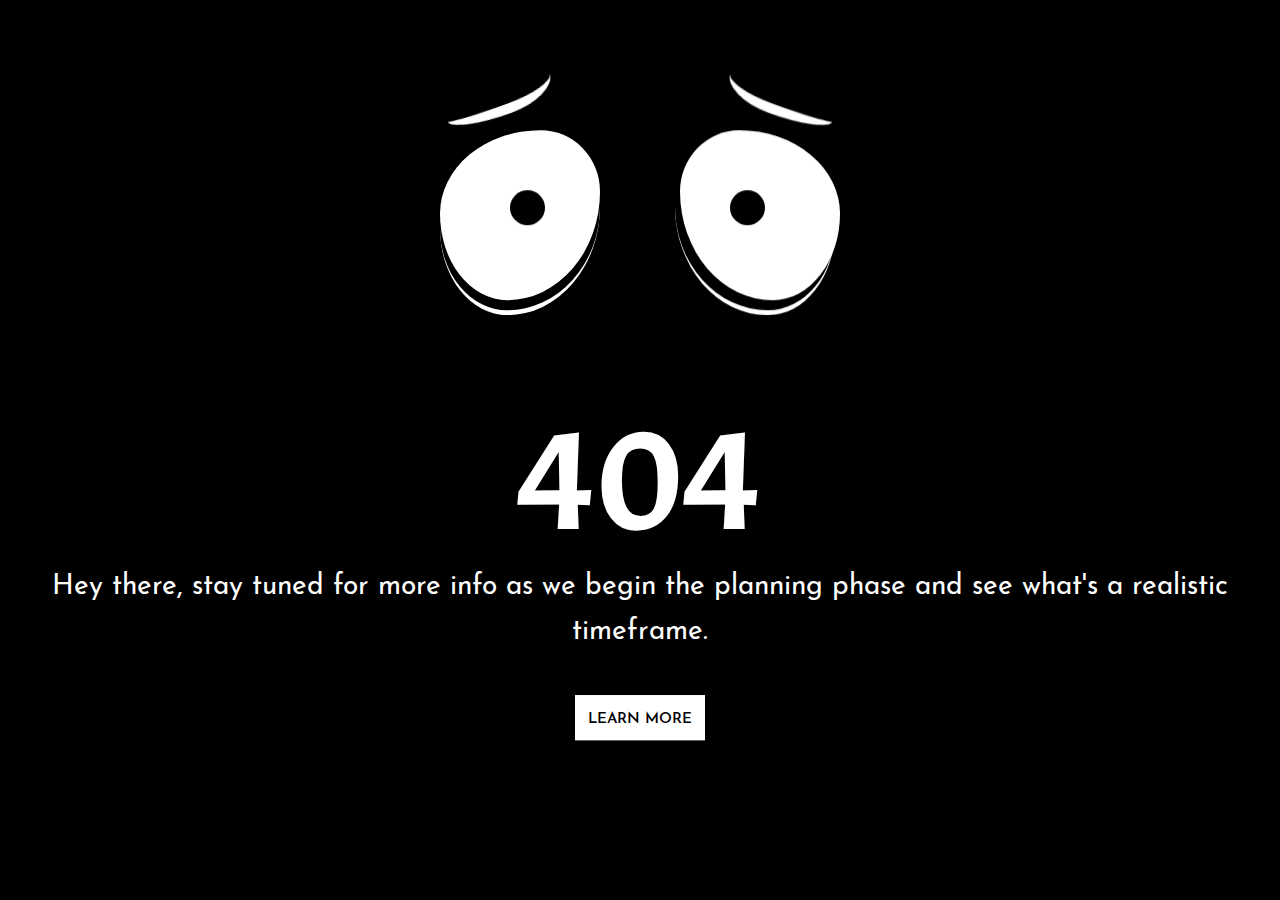
<file: index.html>
<!DOCTYPE html> <html lang="en"> <head> <meta charset="UTF-8"> <meta name="viewport" content="width=device-width, initial-scale=1.0"> <meta http-equiv="X-UA-Compatible" content="ie=edge"> <title>Techstars Startup Week NYC</title> <link rel="shortcut icon" href="#"> <link rel="stylesheet" href="assets/styles/css/slick.css"> <link rel="stylesheet" href="assets/styles/css/slick-theme.css"> <link rel="stylesheet" href="assets/styles/css/animate.css"> <link rel="stylesheet" href="assets/styles/style.css"> </head> <body> <div class="erropage"> <div class="erropage-area"> <div class="head"> <div class="meta"></div> <div class="meta"></div> </div> <div class="body"> <p>Hey there, stay tuned for more info as we begin the planning phase and see what's a realistic timeframe.</p> </div> <a class="backBtn" href="//startupweek.co/?utm_source=startupweek.nyc">Learn More</a> </div> </div> <div class="cursor"></div> <div class="cursor-follower"></div> <script src="assets/scripts/jquery-3.4.1.js"> </script> <script src="assets/scripts/slick.min.js"></script> <script src="assets/scripts/isotope.pkgd.min.js"></script> <script src="assets/scripts/packery.pkgd.min.js"></script> <script src="assets/scripts/flickity.pkgd.min.js"></script> <script src="assets/scripts/anime.min.js"></script> <script src="assets/scripts/ScrollMagic.min.js"></script> <script src="assets/scripts/TimelineMax.min.js"></script> <script src="assets/scripts/TweenMax.min.js"></script> <script src="assets/scripts/animation.gsap.min.js"></script> <script src="assets/scripts/charming.min.js"></script> <script src="assets/scripts/wow.js"></script> <script src="assets/scripts/lightbox.js"></script> <script src="assets/scripts/app.js"></script> </body> </html>
</file>
<file: assets/styles/style.css>
@charset "UTF-8";
/*--------------------------------------------------------------
BASE WEB
--------------------------------------------------------------*/
/*--------------------------------------------------------------
>>> TABLE OF CONTENTS:
----------------------------------------------------------------
1.0 Normalize
2.0.Fonts
3.0 Variables
4.0 Mixins
5.0 Boostrap Grid
6.0 Accessibility
7.0 Alignments
8.0 Typography
9.0 Forms
10.0. Tables
11.0 Formatting
12.0 Lists
13.0 Links
14.0 Navigation
15.0 Comments
16.0 Widgets
17.0 Modules

--------------------------------------------------------------*/
/*--------------------------------------------------------------
1.0 Normalize
Styles based on Normalize v8.0.0 @link https://github.com/necolas/normalize.css
--------------------------------------------------------------*/
/*! normalize.css v8.0.0 | MIT License | github.com/necolas/normalize.css */
/* Document
   ========================================================================== */
/**
 * 1. Correct the line height in all browsers.
 * 2. Prevent adjustments of font size after orientation changes in iOS.
 */
html {
  line-height: 1.15;
  /* 1 */
  -webkit-text-size-adjust: 100%;
  /* 2 */
}

/* Sections
   ========================================================================== */
/**
 * Remove the margin in all browsers.
 */
body {
  margin: 0;
}

/**
 * Correct the font size and margin on `h1` elements within `section` and
 * `article` contexts in Chrome, Firefox, and Safari.
 */
h1 {
  font-size: 2em;
  margin: 0.67em 0;
}

/* Grouping content
   ========================================================================== */
/**
 * 1. Add the correct box sizing in Firefox.
 * 2. Show the overflow in Edge and IE.
 */
hr {
  box-sizing: content-box;
  /* 1 */
  height: 0;
  /* 1 */
  overflow: visible;
  /* 2 */
}

/**
 * 1. Correct the inheritance and scaling of font size in all browsers.
 * 2. Correct the odd `em` font sizing in all browsers.
 */
pre {
  font-family: monospace, monospace;
  /* 1 */
  font-size: 1em;
  /* 2 */
}

/* Text-level semantics
   ========================================================================== */
/**
 * Remove the gray background on active links in IE 10.
 */
a {
  background-color: transparent;
}

/**
 * 1. Remove the bottom border in Chrome 57-
 * 2. Add the correct text decoration in Chrome, Edge, IE, Opera, and Safari.
 */
abbr[title] {
  border-bottom: none;
  /* 1 */
  text-decoration: underline;
  /* 2 */
  -webkit-text-decoration: underline dotted;
          text-decoration: underline dotted;
  /* 2 */
}

/**
 * Add the correct font weight in Chrome, Edge, and Safari.
 */
b,
strong {
  font-weight: bolder;
}

/**
 * 1. Correct the inheritance and scaling of font size in all browsers.
 * 2. Correct the odd `em` font sizing in all browsers.
 */
code,
kbd,
samp {
  font-family: monospace, monospace;
  /* 1 */
  font-size: 1em;
  /* 2 */
}

/**
 * Add the correct font size in all browsers.
 */
small {
  font-size: 80%;
}

/**
 * Prevent `sub` and `sup` elements from affecting the line height in
 * all browsers.
 */
sub,
sup {
  font-size: 75%;
  line-height: 0;
  position: relative;
  vertical-align: baseline;
}

sub {
  bottom: -0.25em;
}

sup {
  top: -0.5em;
}

/* Embedded content
   ========================================================================== */
/**
 * Remove the border on images inside links in IE 10.
 */
img {
  border-style: none;
}

/* Forms
   ========================================================================== */
/**
 * 1. Change the font styles in all browsers.
 * 2. Remove the margin in Firefox and Safari.
 */
button,
input,
optgroup,
select,
textarea {
  font-family: inherit;
  /* 1 */
  font-size: 100%;
  /* 1 */
  line-height: 1.15;
  /* 1 */
  margin: 0;
  /* 2 */
}

/**
 * Show the overflow in IE.
 * 1. Show the overflow in Edge.
 */
button,
input {
  /* 1 */
  overflow: visible;
}

/**
 * Remove the inheritance of text transform in Edge, Firefox, and IE.
 * 1. Remove the inheritance of text transform in Firefox.
 */
button,
select {
  /* 1 */
  text-transform: none;
}

/**
 * Correct the inability to style clickable types in iOS and Safari.
 */
button,
[type="button"],
[type="reset"],
[type="submit"] {
  -webkit-appearance: button;
}

/**
 * Remove the inner border and padding in Firefox.
 */
button::-moz-focus-inner,
[type="button"]::-moz-focus-inner,
[type="reset"]::-moz-focus-inner,
[type="submit"]::-moz-focus-inner {
  border-style: none;
  padding: 0;
}

/**
 * Restore the focus styles unset by the previous rule.
 */
button:-moz-focusring,
[type="button"]:-moz-focusring,
[type="reset"]:-moz-focusring,
[type="submit"]:-moz-focusring {
  outline: 1px dotted ButtonText;
}

/**
 * Correct the padding in Firefox.
 */
fieldset {
  padding: 0.35em 0.75em 0.625em;
}

/**
 * 1. Correct the text wrapping in Edge and IE.
 * 2. Correct the color inheritance from `fieldset` elements in IE.
 * 3. Remove the padding so developers are not caught out when they zero out
 *    `fieldset` elements in all browsers.
 */
legend {
  box-sizing: border-box;
  /* 1 */
  color: inherit;
  /* 2 */
  display: table;
  /* 1 */
  max-width: 100%;
  /* 1 */
  padding: 0;
  /* 3 */
  white-space: normal;
  /* 1 */
}

/**
 * Add the correct vertical alignment in Chrome, Firefox, and Opera.
 */
progress {
  vertical-align: baseline;
}

/**
 * Remove the default vertical scrollbar in IE 10+.
 */
textarea {
  overflow: auto;
}

/**
 * 1. Add the correct box sizing in IE 10.
 * 2. Remove the padding in IE 10.
 */
[type="checkbox"],
[type="radio"] {
  box-sizing: border-box;
  /* 1 */
  padding: 0;
  /* 2 */
}

/**
 * Correct the cursor style of increment and decrement buttons in Chrome.
 */
[type="number"]::-webkit-inner-spin-button,
[type="number"]::-webkit-outer-spin-button {
  height: auto;
}

/**
 * 1. Correct the odd appearance in Chrome and Safari.
 * 2. Correct the outline style in Safari.
 */
[type="search"] {
  -webkit-appearance: textfield;
  /* 1 */
  outline-offset: -2px;
  /* 2 */
}

/**
 * Remove the inner padding in Chrome and Safari on macOS.
 */
[type="search"]::-webkit-search-decoration {
  -webkit-appearance: none;
}

/**
 * 1. Correct the inability to style clickable types in iOS and Safari.
 * 2. Change font properties to `inherit` in Safari.
 */
::-webkit-file-upload-button {
  -webkit-appearance: button;
  /* 1 */
  font: inherit;
  /* 2 */
}

/* Interactive
   ========================================================================== */
/*
 * Add the correct display in Edge, IE 10+, and Firefox.
 */
details {
  display: block;
}

/*
 * Add the correct display in all browsers.
 */
summary {
  display: list-item;
}

/* Misc
   ========================================================================== */
/**
 * Add the correct display in IE 10+.
 */
template {
  display: none;
}

/**
 * Add the correct display in IE 10.
 */
[hidden] {
  display: none;
}

/*--------------------------------------------------------------
2.0 Fonts
--------------------------------------------------------------*/
/*!
 * Font Awesome Free 5.10.1 by @fontawesome - https://fontawesome.com
 * License - https://fontawesome.com/license/free (Icons: CC BY 4.0, Fonts: SIL OFL 1.1, Code: MIT License)
 */
.fa,
.fas,
.far,
.fal,
.fad,
.fab {
  -moz-osx-font-smoothing: grayscale;
  -webkit-font-smoothing: antialiased;
  display: inline-block;
  font-style: normal;
  font-variant: normal;
  text-rendering: auto;
  line-height: 1;
}

.fa-lg {
  font-size: 1.33333em;
  line-height: 0.75em;
  vertical-align: -.0667em;
}

.fa-xs {
  font-size: .75em;
}

.fa-sm {
  font-size: .875em;
}

.fa-1x {
  font-size: 1em;
}

.fa-2x {
  font-size: 2em;
}

.fa-3x {
  font-size: 3em;
}

.fa-4x {
  font-size: 4em;
}

.fa-5x {
  font-size: 5em;
}

.fa-6x {
  font-size: 6em;
}

.fa-7x {
  font-size: 7em;
}

.fa-8x {
  font-size: 8em;
}

.fa-9x {
  font-size: 9em;
}

.fa-10x {
  font-size: 10em;
}

.fa-fw {
  text-align: center;
  width: 1.25em;
}

.fa-ul {
  list-style-type: none;
  margin-left: 2.5em;
  padding-left: 0;
}

.fa-ul > li {
  position: relative;
}

.fa-li {
  left: -2em;
  position: absolute;
  text-align: center;
  width: 2em;
  line-height: inherit;
}

.fa-border {
  border: solid 0.08em #eee;
  border-radius: .1em;
  padding: .2em .25em .15em;
}

.fa-pull-left {
  float: left;
}

.fa-pull-right {
  float: right;
}

.fa.fa-pull-left,
.fas.fa-pull-left,
.far.fa-pull-left,
.fal.fa-pull-left,
.fab.fa-pull-left {
  margin-right: .3em;
}

.fa.fa-pull-right,
.fas.fa-pull-right,
.far.fa-pull-right,
.fal.fa-pull-right,
.fab.fa-pull-right {
  margin-left: .3em;
}

.fa-spin {
  -webkit-animation: fa-spin 2s infinite linear;
          animation: fa-spin 2s infinite linear;
}

.fa-pulse {
  -webkit-animation: fa-spin 1s infinite steps(8);
          animation: fa-spin 1s infinite steps(8);
}

@keyframes fa-spin {
  0% {
    transform: rotate(0deg);
  }
  100% {
    transform: rotate(360deg);
  }
}

.fa-rotate-90 {
  -ms-filter: "progid:DXImageTransform.Microsoft.BasicImage(rotation=1)";
  transform: rotate(90deg);
}

.fa-rotate-180 {
  -ms-filter: "progid:DXImageTransform.Microsoft.BasicImage(rotation=2)";
  transform: rotate(180deg);
}

.fa-rotate-270 {
  -ms-filter: "progid:DXImageTransform.Microsoft.BasicImage(rotation=3)";
  transform: rotate(270deg);
}

.fa-flip-horizontal {
  -ms-filter: "progid:DXImageTransform.Microsoft.BasicImage(rotation=0, mirror=1)";
  transform: scale(-1, 1);
}

.fa-flip-vertical {
  -ms-filter: "progid:DXImageTransform.Microsoft.BasicImage(rotation=2, mirror=1)";
  transform: scale(1, -1);
}

.fa-flip-both, .fa-flip-horizontal.fa-flip-vertical {
  -ms-filter: "progid:DXImageTransform.Microsoft.BasicImage(rotation=2, mirror=1)";
  transform: scale(-1, -1);
}

:root .fa-rotate-90,
:root .fa-rotate-180,
:root .fa-rotate-270,
:root .fa-flip-horizontal,
:root .fa-flip-vertical,
:root .fa-flip-both {
  -webkit-filter: none;
          filter: none;
}

.fa-stack {
  display: inline-block;
  height: 2em;
  line-height: 2em;
  position: relative;
  vertical-align: middle;
  width: 2.5em;
}

.fa-stack-1x,
.fa-stack-2x {
  left: 0;
  position: absolute;
  text-align: center;
  width: 100%;
}

.fa-stack-1x {
  line-height: inherit;
}

.fa-stack-2x {
  font-size: 2em;
}

.fa-inverse {
  color: #fff;
}

/* Font Awesome uses the Unicode Private Use Area (PUA) to ensure screen
readers do not read off random characters that represent icons */
.fa-500px:before {
  content: "\f26e";
}

.fa-accessible-icon:before {
  content: "\f368";
}

.fa-accusoft:before {
  content: "\f369";
}

.fa-acquisitions-incorporated:before {
  content: "\f6af";
}

.fa-ad:before {
  content: "\f641";
}

.fa-address-book:before {
  content: "\f2b9";
}

.fa-address-card:before {
  content: "\f2bb";
}

.fa-adjust:before {
  content: "\f042";
}

.fa-adn:before {
  content: "\f170";
}

.fa-adobe:before {
  content: "\f778";
}

.fa-adversal:before {
  content: "\f36a";
}

.fa-affiliatetheme:before {
  content: "\f36b";
}

.fa-air-freshener:before {
  content: "\f5d0";
}

.fa-airbnb:before {
  content: "\f834";
}

.fa-algolia:before {
  content: "\f36c";
}

.fa-align-center:before {
  content: "\f037";
}

.fa-align-justify:before {
  content: "\f039";
}

.fa-align-left:before {
  content: "\f036";
}

.fa-align-right:before {
  content: "\f038";
}

.fa-alipay:before {
  content: "\f642";
}

.fa-allergies:before {
  content: "\f461";
}

.fa-amazon:before {
  content: "\f270";
}

.fa-amazon-pay:before {
  content: "\f42c";
}

.fa-ambulance:before {
  content: "\f0f9";
}

.fa-american-sign-language-interpreting:before {
  content: "\f2a3";
}

.fa-amilia:before {
  content: "\f36d";
}

.fa-anchor:before {
  content: "\f13d";
}

.fa-android:before {
  content: "\f17b";
}

.fa-angellist:before {
  content: "\f209";
}

.fa-angle-double-down:before {
  content: "\f103";
}

.fa-angle-double-left:before {
  content: "\f100";
}

.fa-angle-double-right:before {
  content: "\f101";
}

.fa-angle-double-up:before {
  content: "\f102";
}

.fa-angle-down:before {
  content: "\f107";
}

.fa-angle-left:before {
  content: "\f104";
}

.fa-angle-right:before {
  content: "\f105";
}

.fa-angle-up:before {
  content: "\f106";
}

.fa-angry:before {
  content: "\f556";
}

.fa-angrycreative:before {
  content: "\f36e";
}

.fa-angular:before {
  content: "\f420";
}

.fa-ankh:before {
  content: "\f644";
}

.fa-app-store:before {
  content: "\f36f";
}

.fa-app-store-ios:before {
  content: "\f370";
}

.fa-apper:before {
  content: "\f371";
}

.fa-apple:before {
  content: "\f179";
}

.fa-apple-alt:before {
  content: "\f5d1";
}

.fa-apple-pay:before {
  content: "\f415";
}

.fa-archive:before {
  content: "\f187";
}

.fa-archway:before {
  content: "\f557";
}

.fa-arrow-alt-circle-down:before {
  content: "\f358";
}

.fa-arrow-alt-circle-left:before {
  content: "\f359";
}

.fa-arrow-alt-circle-right:before {
  content: "\f35a";
}

.fa-arrow-alt-circle-up:before {
  content: "\f35b";
}

.fa-arrow-circle-down:before {
  content: "\f0ab";
}

.fa-arrow-circle-left:before {
  content: "\f0a8";
}

.fa-arrow-circle-right:before {
  content: "\f0a9";
}

.fa-arrow-circle-up:before {
  content: "\f0aa";
}

.fa-arrow-down:before {
  content: "\f063";
}

.fa-arrow-left:before {
  content: "\f060";
}

.fa-arrow-right:before {
  content: "\f061";
}

.fa-arrow-up:before {
  content: "\f062";
}

.fa-arrows-alt:before {
  content: "\f0b2";
}

.fa-arrows-alt-h:before {
  content: "\f337";
}

.fa-arrows-alt-v:before {
  content: "\f338";
}

.fa-artstation:before {
  content: "\f77a";
}

.fa-assistive-listening-systems:before {
  content: "\f2a2";
}

.fa-asterisk:before {
  content: "\f069";
}

.fa-asymmetrik:before {
  content: "\f372";
}

.fa-at:before {
  content: "\f1fa";
}

.fa-atlas:before {
  content: "\f558";
}

.fa-atlassian:before {
  content: "\f77b";
}

.fa-atom:before {
  content: "\f5d2";
}

.fa-audible:before {
  content: "\f373";
}

.fa-audio-description:before {
  content: "\f29e";
}

.fa-autoprefixer:before {
  content: "\f41c";
}

.fa-avianex:before {
  content: "\f374";
}

.fa-aviato:before {
  content: "\f421";
}

.fa-award:before {
  content: "\f559";
}

.fa-aws:before {
  content: "\f375";
}

.fa-baby:before {
  content: "\f77c";
}

.fa-baby-carriage:before {
  content: "\f77d";
}

.fa-backspace:before {
  content: "\f55a";
}

.fa-backward:before {
  content: "\f04a";
}

.fa-bacon:before {
  content: "\f7e5";
}

.fa-balance-scale:before {
  content: "\f24e";
}

.fa-balance-scale-left:before {
  content: "\f515";
}

.fa-balance-scale-right:before {
  content: "\f516";
}

.fa-ban:before {
  content: "\f05e";
}

.fa-band-aid:before {
  content: "\f462";
}

.fa-bandcamp:before {
  content: "\f2d5";
}

.fa-barcode:before {
  content: "\f02a";
}

.fa-bars:before {
  content: "\f0c9";
}

.fa-baseball-ball:before {
  content: "\f433";
}

.fa-basketball-ball:before {
  content: "\f434";
}

.fa-bath:before {
  content: "\f2cd";
}

.fa-battery-empty:before {
  content: "\f244";
}

.fa-battery-full:before {
  content: "\f240";
}

.fa-battery-half:before {
  content: "\f242";
}

.fa-battery-quarter:before {
  content: "\f243";
}

.fa-battery-three-quarters:before {
  content: "\f241";
}

.fa-battle-net:before {
  content: "\f835";
}

.fa-bed:before {
  content: "\f236";
}

.fa-beer:before {
  content: "\f0fc";
}

.fa-behance:before {
  content: "\f1b4";
}

.fa-behance-square:before {
  content: "\f1b5";
}

.fa-bell:before {
  content: "\f0f3";
}

.fa-bell-slash:before {
  content: "\f1f6";
}

.fa-bezier-curve:before {
  content: "\f55b";
}

.fa-bible:before {
  content: "\f647";
}

.fa-bicycle:before {
  content: "\f206";
}

.fa-biking:before {
  content: "\f84a";
}

.fa-bimobject:before {
  content: "\f378";
}

.fa-binoculars:before {
  content: "\f1e5";
}

.fa-biohazard:before {
  content: "\f780";
}

.fa-birthday-cake:before {
  content: "\f1fd";
}

.fa-bitbucket:before {
  content: "\f171";
}

.fa-bitcoin:before {
  content: "\f379";
}

.fa-bity:before {
  content: "\f37a";
}

.fa-black-tie:before {
  content: "\f27e";
}

.fa-blackberry:before {
  content: "\f37b";
}

.fa-blender:before {
  content: "\f517";
}

.fa-blender-phone:before {
  content: "\f6b6";
}

.fa-blind:before {
  content: "\f29d";
}

.fa-blog:before {
  content: "\f781";
}

.fa-blogger:before {
  content: "\f37c";
}

.fa-blogger-b:before {
  content: "\f37d";
}

.fa-bluetooth:before {
  content: "\f293";
}

.fa-bluetooth-b:before {
  content: "\f294";
}

.fa-bold:before {
  content: "\f032";
}

.fa-bolt:before {
  content: "\f0e7";
}

.fa-bomb:before {
  content: "\f1e2";
}

.fa-bone:before {
  content: "\f5d7";
}

.fa-bong:before {
  content: "\f55c";
}

.fa-book:before {
  content: "\f02d";
}

.fa-book-dead:before {
  content: "\f6b7";
}

.fa-book-medical:before {
  content: "\f7e6";
}

.fa-book-open:before {
  content: "\f518";
}

.fa-book-reader:before {
  content: "\f5da";
}

.fa-bookmark:before {
  content: "\f02e";
}

.fa-bootstrap:before {
  content: "\f836";
}

.fa-border-all:before {
  content: "\f84c";
}

.fa-border-none:before {
  content: "\f850";
}

.fa-border-style:before {
  content: "\f853";
}

.fa-bowling-ball:before {
  content: "\f436";
}

.fa-box:before {
  content: "\f466";
}

.fa-box-open:before {
  content: "\f49e";
}

.fa-boxes:before {
  content: "\f468";
}

.fa-braille:before {
  content: "\f2a1";
}

.fa-brain:before {
  content: "\f5dc";
}

.fa-bread-slice:before {
  content: "\f7ec";
}

.fa-briefcase:before {
  content: "\f0b1";
}

.fa-briefcase-medical:before {
  content: "\f469";
}

.fa-broadcast-tower:before {
  content: "\f519";
}

.fa-broom:before {
  content: "\f51a";
}

.fa-brush:before {
  content: "\f55d";
}

.fa-btc:before {
  content: "\f15a";
}

.fa-buffer:before {
  content: "\f837";
}

.fa-bug:before {
  content: "\f188";
}

.fa-building:before {
  content: "\f1ad";
}

.fa-bullhorn:before {
  content: "\f0a1";
}

.fa-bullseye:before {
  content: "\f140";
}

.fa-burn:before {
  content: "\f46a";
}

.fa-buromobelexperte:before {
  content: "\f37f";
}

.fa-bus:before {
  content: "\f207";
}

.fa-bus-alt:before {
  content: "\f55e";
}

.fa-business-time:before {
  content: "\f64a";
}

.fa-buysellads:before {
  content: "\f20d";
}

.fa-calculator:before {
  content: "\f1ec";
}

.fa-calendar:before {
  content: "\f133";
}

.fa-calendar-alt:before {
  content: "\f073";
}

.fa-calendar-check:before {
  content: "\f274";
}

.fa-calendar-day:before {
  content: "\f783";
}

.fa-calendar-minus:before {
  content: "\f272";
}

.fa-calendar-plus:before {
  content: "\f271";
}

.fa-calendar-times:before {
  content: "\f273";
}

.fa-calendar-week:before {
  content: "\f784";
}

.fa-camera:before {
  content: "\f030";
}

.fa-camera-retro:before {
  content: "\f083";
}

.fa-campground:before {
  content: "\f6bb";
}

.fa-canadian-maple-leaf:before {
  content: "\f785";
}

.fa-candy-cane:before {
  content: "\f786";
}

.fa-cannabis:before {
  content: "\f55f";
}

.fa-capsules:before {
  content: "\f46b";
}

.fa-car:before {
  content: "\f1b9";
}

.fa-car-alt:before {
  content: "\f5de";
}

.fa-car-battery:before {
  content: "\f5df";
}

.fa-car-crash:before {
  content: "\f5e1";
}

.fa-car-side:before {
  content: "\f5e4";
}

.fa-caret-down:before {
  content: "\f0d7";
}

.fa-caret-left:before {
  content: "\f0d9";
}

.fa-caret-right:before {
  content: "\f0da";
}

.fa-caret-square-down:before {
  content: "\f150";
}

.fa-caret-square-left:before {
  content: "\f191";
}

.fa-caret-square-right:before {
  content: "\f152";
}

.fa-caret-square-up:before {
  content: "\f151";
}

.fa-caret-up:before {
  content: "\f0d8";
}

.fa-carrot:before {
  content: "\f787";
}

.fa-cart-arrow-down:before {
  content: "\f218";
}

.fa-cart-plus:before {
  content: "\f217";
}

.fa-cash-register:before {
  content: "\f788";
}

.fa-cat:before {
  content: "\f6be";
}

.fa-cc-amazon-pay:before {
  content: "\f42d";
}

.fa-cc-amex:before {
  content: "\f1f3";
}

.fa-cc-apple-pay:before {
  content: "\f416";
}

.fa-cc-diners-club:before {
  content: "\f24c";
}

.fa-cc-discover:before {
  content: "\f1f2";
}

.fa-cc-jcb:before {
  content: "\f24b";
}

.fa-cc-mastercard:before {
  content: "\f1f1";
}

.fa-cc-paypal:before {
  content: "\f1f4";
}

.fa-cc-stripe:before {
  content: "\f1f5";
}

.fa-cc-visa:before {
  content: "\f1f0";
}

.fa-centercode:before {
  content: "\f380";
}

.fa-centos:before {
  content: "\f789";
}

.fa-certificate:before {
  content: "\f0a3";
}

.fa-chair:before {
  content: "\f6c0";
}

.fa-chalkboard:before {
  content: "\f51b";
}

.fa-chalkboard-teacher:before {
  content: "\f51c";
}

.fa-charging-station:before {
  content: "\f5e7";
}

.fa-chart-area:before {
  content: "\f1fe";
}

.fa-chart-bar:before {
  content: "\f080";
}

.fa-chart-line:before {
  content: "\f201";
}

.fa-chart-pie:before {
  content: "\f200";
}

.fa-check:before {
  content: "\f00c";
}

.fa-check-circle:before {
  content: "\f058";
}

.fa-check-double:before {
  content: "\f560";
}

.fa-check-square:before {
  content: "\f14a";
}

.fa-cheese:before {
  content: "\f7ef";
}

.fa-chess:before {
  content: "\f439";
}

.fa-chess-bishop:before {
  content: "\f43a";
}

.fa-chess-board:before {
  content: "\f43c";
}

.fa-chess-king:before {
  content: "\f43f";
}

.fa-chess-knight:before {
  content: "\f441";
}

.fa-chess-pawn:before {
  content: "\f443";
}

.fa-chess-queen:before {
  content: "\f445";
}

.fa-chess-rook:before {
  content: "\f447";
}

.fa-chevron-circle-down:before {
  content: "\f13a";
}

.fa-chevron-circle-left:before {
  content: "\f137";
}

.fa-chevron-circle-right:before {
  content: "\f138";
}

.fa-chevron-circle-up:before {
  content: "\f139";
}

.fa-chevron-down:before {
  content: "\f078";
}

.fa-chevron-left:before {
  content: "\f053";
}

.fa-chevron-right:before {
  content: "\f054";
}

.fa-chevron-up:before {
  content: "\f077";
}

.fa-child:before {
  content: "\f1ae";
}

.fa-chrome:before {
  content: "\f268";
}

.fa-chromecast:before {
  content: "\f838";
}

.fa-church:before {
  content: "\f51d";
}

.fa-circle:before {
  content: "\f111";
}

.fa-circle-notch:before {
  content: "\f1ce";
}

.fa-city:before {
  content: "\f64f";
}

.fa-clinic-medical:before {
  content: "\f7f2";
}

.fa-clipboard:before {
  content: "\f328";
}

.fa-clipboard-check:before {
  content: "\f46c";
}

.fa-clipboard-list:before {
  content: "\f46d";
}

.fa-clock:before {
  content: "\f017";
}

.fa-clone:before {
  content: "\f24d";
}

.fa-closed-captioning:before {
  content: "\f20a";
}

.fa-cloud:before {
  content: "\f0c2";
}

.fa-cloud-download-alt:before {
  content: "\f381";
}

.fa-cloud-meatball:before {
  content: "\f73b";
}

.fa-cloud-moon:before {
  content: "\f6c3";
}

.fa-cloud-moon-rain:before {
  content: "\f73c";
}

.fa-cloud-rain:before {
  content: "\f73d";
}

.fa-cloud-showers-heavy:before {
  content: "\f740";
}

.fa-cloud-sun:before {
  content: "\f6c4";
}

.fa-cloud-sun-rain:before {
  content: "\f743";
}

.fa-cloud-upload-alt:before {
  content: "\f382";
}

.fa-cloudscale:before {
  content: "\f383";
}

.fa-cloudsmith:before {
  content: "\f384";
}

.fa-cloudversify:before {
  content: "\f385";
}

.fa-cocktail:before {
  content: "\f561";
}

.fa-code:before {
  content: "\f121";
}

.fa-code-branch:before {
  content: "\f126";
}

.fa-codepen:before {
  content: "\f1cb";
}

.fa-codiepie:before {
  content: "\f284";
}

.fa-coffee:before {
  content: "\f0f4";
}

.fa-cog:before {
  content: "\f013";
}

.fa-cogs:before {
  content: "\f085";
}

.fa-coins:before {
  content: "\f51e";
}

.fa-columns:before {
  content: "\f0db";
}

.fa-comment:before {
  content: "\f075";
}

.fa-comment-alt:before {
  content: "\f27a";
}

.fa-comment-dollar:before {
  content: "\f651";
}

.fa-comment-dots:before {
  content: "\f4ad";
}

.fa-comment-medical:before {
  content: "\f7f5";
}

.fa-comment-slash:before {
  content: "\f4b3";
}

.fa-comments:before {
  content: "\f086";
}

.fa-comments-dollar:before {
  content: "\f653";
}

.fa-compact-disc:before {
  content: "\f51f";
}

.fa-compass:before {
  content: "\f14e";
}

.fa-compress:before {
  content: "\f066";
}

.fa-compress-arrows-alt:before {
  content: "\f78c";
}

.fa-concierge-bell:before {
  content: "\f562";
}

.fa-confluence:before {
  content: "\f78d";
}

.fa-connectdevelop:before {
  content: "\f20e";
}

.fa-contao:before {
  content: "\f26d";
}

.fa-cookie:before {
  content: "\f563";
}

.fa-cookie-bite:before {
  content: "\f564";
}

.fa-copy:before {
  content: "\f0c5";
}

.fa-copyright:before {
  content: "\f1f9";
}

.fa-cotton-bureau:before {
  content: "\f89e";
}

.fa-couch:before {
  content: "\f4b8";
}

.fa-cpanel:before {
  content: "\f388";
}

.fa-creative-commons:before {
  content: "\f25e";
}

.fa-creative-commons-by:before {
  content: "\f4e7";
}

.fa-creative-commons-nc:before {
  content: "\f4e8";
}

.fa-creative-commons-nc-eu:before {
  content: "\f4e9";
}

.fa-creative-commons-nc-jp:before {
  content: "\f4ea";
}

.fa-creative-commons-nd:before {
  content: "\f4eb";
}

.fa-creative-commons-pd:before {
  content: "\f4ec";
}

.fa-creative-commons-pd-alt:before {
  content: "\f4ed";
}

.fa-creative-commons-remix:before {
  content: "\f4ee";
}

.fa-creative-commons-sa:before {
  content: "\f4ef";
}

.fa-creative-commons-sampling:before {
  content: "\f4f0";
}

.fa-creative-commons-sampling-plus:before {
  content: "\f4f1";
}

.fa-creative-commons-share:before {
  content: "\f4f2";
}

.fa-creative-commons-zero:before {
  content: "\f4f3";
}

.fa-credit-card:before {
  content: "\f09d";
}

.fa-critical-role:before {
  content: "\f6c9";
}

.fa-crop:before {
  content: "\f125";
}

.fa-crop-alt:before {
  content: "\f565";
}

.fa-cross:before {
  content: "\f654";
}

.fa-crosshairs:before {
  content: "\f05b";
}

.fa-crow:before {
  content: "\f520";
}

.fa-crown:before {
  content: "\f521";
}

.fa-crutch:before {
  content: "\f7f7";
}

.fa-css3:before {
  content: "\f13c";
}

.fa-css3-alt:before {
  content: "\f38b";
}

.fa-cube:before {
  content: "\f1b2";
}

.fa-cubes:before {
  content: "\f1b3";
}

.fa-cut:before {
  content: "\f0c4";
}

.fa-cuttlefish:before {
  content: "\f38c";
}

.fa-d-and-d:before {
  content: "\f38d";
}

.fa-d-and-d-beyond:before {
  content: "\f6ca";
}

.fa-dashcube:before {
  content: "\f210";
}

.fa-database:before {
  content: "\f1c0";
}

.fa-deaf:before {
  content: "\f2a4";
}

.fa-delicious:before {
  content: "\f1a5";
}

.fa-democrat:before {
  content: "\f747";
}

.fa-deploydog:before {
  content: "\f38e";
}

.fa-deskpro:before {
  content: "\f38f";
}

.fa-desktop:before {
  content: "\f108";
}

.fa-dev:before {
  content: "\f6cc";
}

.fa-deviantart:before {
  content: "\f1bd";
}

.fa-dharmachakra:before {
  content: "\f655";
}

.fa-dhl:before {
  content: "\f790";
}

.fa-diagnoses:before {
  content: "\f470";
}

.fa-diaspora:before {
  content: "\f791";
}

.fa-dice:before {
  content: "\f522";
}

.fa-dice-d20:before {
  content: "\f6cf";
}

.fa-dice-d6:before {
  content: "\f6d1";
}

.fa-dice-five:before {
  content: "\f523";
}

.fa-dice-four:before {
  content: "\f524";
}

.fa-dice-one:before {
  content: "\f525";
}

.fa-dice-six:before {
  content: "\f526";
}

.fa-dice-three:before {
  content: "\f527";
}

.fa-dice-two:before {
  content: "\f528";
}

.fa-digg:before {
  content: "\f1a6";
}

.fa-digital-ocean:before {
  content: "\f391";
}

.fa-digital-tachograph:before {
  content: "\f566";
}

.fa-directions:before {
  content: "\f5eb";
}

.fa-discord:before {
  content: "\f392";
}

.fa-discourse:before {
  content: "\f393";
}

.fa-divide:before {
  content: "\f529";
}

.fa-dizzy:before {
  content: "\f567";
}

.fa-dna:before {
  content: "\f471";
}

.fa-dochub:before {
  content: "\f394";
}

.fa-docker:before {
  content: "\f395";
}

.fa-dog:before {
  content: "\f6d3";
}

.fa-dollar-sign:before {
  content: "\f155";
}

.fa-dolly:before {
  content: "\f472";
}

.fa-dolly-flatbed:before {
  content: "\f474";
}

.fa-donate:before {
  content: "\f4b9";
}

.fa-door-closed:before {
  content: "\f52a";
}

.fa-door-open:before {
  content: "\f52b";
}

.fa-dot-circle:before {
  content: "\f192";
}

.fa-dove:before {
  content: "\f4ba";
}

.fa-download:before {
  content: "\f019";
}

.fa-draft2digital:before {
  content: "\f396";
}

.fa-drafting-compass:before {
  content: "\f568";
}

.fa-dragon:before {
  content: "\f6d5";
}

.fa-draw-polygon:before {
  content: "\f5ee";
}

.fa-dribbble:before {
  content: "\f17d";
}

.fa-dribbble-square:before {
  content: "\f397";
}

.fa-dropbox:before {
  content: "\f16b";
}

.fa-drum:before {
  content: "\f569";
}

.fa-drum-steelpan:before {
  content: "\f56a";
}

.fa-drumstick-bite:before {
  content: "\f6d7";
}

.fa-drupal:before {
  content: "\f1a9";
}

.fa-dumbbell:before {
  content: "\f44b";
}

.fa-dumpster:before {
  content: "\f793";
}

.fa-dumpster-fire:before {
  content: "\f794";
}

.fa-dungeon:before {
  content: "\f6d9";
}

.fa-dyalog:before {
  content: "\f399";
}

.fa-earlybirds:before {
  content: "\f39a";
}

.fa-ebay:before {
  content: "\f4f4";
}

.fa-edge:before {
  content: "\f282";
}

.fa-edit:before {
  content: "\f044";
}

.fa-egg:before {
  content: "\f7fb";
}

.fa-eject:before {
  content: "\f052";
}

.fa-elementor:before {
  content: "\f430";
}

.fa-ellipsis-h:before {
  content: "\f141";
}

.fa-ellipsis-v:before {
  content: "\f142";
}

.fa-ello:before {
  content: "\f5f1";
}

.fa-ember:before {
  content: "\f423";
}

.fa-empire:before {
  content: "\f1d1";
}

.fa-envelope:before {
  content: "\f0e0";
}

.fa-envelope-open:before {
  content: "\f2b6";
}

.fa-envelope-open-text:before {
  content: "\f658";
}

.fa-envelope-square:before {
  content: "\f199";
}

.fa-envira:before {
  content: "\f299";
}

.fa-equals:before {
  content: "\f52c";
}

.fa-eraser:before {
  content: "\f12d";
}

.fa-erlang:before {
  content: "\f39d";
}

.fa-ethereum:before {
  content: "\f42e";
}

.fa-ethernet:before {
  content: "\f796";
}

.fa-etsy:before {
  content: "\f2d7";
}

.fa-euro-sign:before {
  content: "\f153";
}

.fa-evernote:before {
  content: "\f839";
}

.fa-exchange-alt:before {
  content: "\f362";
}

.fa-exclamation:before {
  content: "\f12a";
}

.fa-exclamation-circle:before {
  content: "\f06a";
}

.fa-exclamation-triangle:before {
  content: "\f071";
}

.fa-expand:before {
  content: "\f065";
}

.fa-expand-arrows-alt:before {
  content: "\f31e";
}

.fa-expeditedssl:before {
  content: "\f23e";
}

.fa-external-link-alt:before {
  content: "\f35d";
}

.fa-external-link-square-alt:before {
  content: "\f360";
}

.fa-eye:before {
  content: "\f06e";
}

.fa-eye-dropper:before {
  content: "\f1fb";
}

.fa-eye-slash:before {
  content: "\f070";
}

.fa-facebook:before {
  content: "\f09a";
}

.fa-facebook-f:before {
  content: "\f39e";
}

.fa-facebook-messenger:before {
  content: "\f39f";
}

.fa-facebook-square:before {
  content: "\f082";
}

.fa-fan:before {
  content: "\f863";
}

.fa-fantasy-flight-games:before {
  content: "\f6dc";
}

.fa-fast-backward:before {
  content: "\f049";
}

.fa-fast-forward:before {
  content: "\f050";
}

.fa-fax:before {
  content: "\f1ac";
}

.fa-feather:before {
  content: "\f52d";
}

.fa-feather-alt:before {
  content: "\f56b";
}

.fa-fedex:before {
  content: "\f797";
}

.fa-fedora:before {
  content: "\f798";
}

.fa-female:before {
  content: "\f182";
}

.fa-fighter-jet:before {
  content: "\f0fb";
}

.fa-figma:before {
  content: "\f799";
}

.fa-file:before {
  content: "\f15b";
}

.fa-file-alt:before {
  content: "\f15c";
}

.fa-file-archive:before {
  content: "\f1c6";
}

.fa-file-audio:before {
  content: "\f1c7";
}

.fa-file-code:before {
  content: "\f1c9";
}

.fa-file-contract:before {
  content: "\f56c";
}

.fa-file-csv:before {
  content: "\f6dd";
}

.fa-file-download:before {
  content: "\f56d";
}

.fa-file-excel:before {
  content: "\f1c3";
}

.fa-file-export:before {
  content: "\f56e";
}

.fa-file-image:before {
  content: "\f1c5";
}

.fa-file-import:before {
  content: "\f56f";
}

.fa-file-invoice:before {
  content: "\f570";
}

.fa-file-invoice-dollar:before {
  content: "\f571";
}

.fa-file-medical:before {
  content: "\f477";
}

.fa-file-medical-alt:before {
  content: "\f478";
}

.fa-file-pdf:before {
  content: "\f1c1";
}

.fa-file-powerpoint:before {
  content: "\f1c4";
}

.fa-file-prescription:before {
  content: "\f572";
}

.fa-file-signature:before {
  content: "\f573";
}

.fa-file-upload:before {
  content: "\f574";
}

.fa-file-video:before {
  content: "\f1c8";
}

.fa-file-word:before {
  content: "\f1c2";
}

.fa-fill:before {
  content: "\f575";
}

.fa-fill-drip:before {
  content: "\f576";
}

.fa-film:before {
  content: "\f008";
}

.fa-filter:before {
  content: "\f0b0";
}

.fa-fingerprint:before {
  content: "\f577";
}

.fa-fire:before {
  content: "\f06d";
}

.fa-fire-alt:before {
  content: "\f7e4";
}

.fa-fire-extinguisher:before {
  content: "\f134";
}

.fa-firefox:before {
  content: "\f269";
}

.fa-first-aid:before {
  content: "\f479";
}

.fa-first-order:before {
  content: "\f2b0";
}

.fa-first-order-alt:before {
  content: "\f50a";
}

.fa-firstdraft:before {
  content: "\f3a1";
}

.fa-fish:before {
  content: "\f578";
}

.fa-fist-raised:before {
  content: "\f6de";
}

.fa-flag:before {
  content: "\f024";
}

.fa-flag-checkered:before {
  content: "\f11e";
}

.fa-flag-usa:before {
  content: "\f74d";
}

.fa-flask:before {
  content: "\f0c3";
}

.fa-flickr:before {
  content: "\f16e";
}

.fa-flipboard:before {
  content: "\f44d";
}

.fa-flushed:before {
  content: "\f579";
}

.fa-fly:before {
  content: "\f417";
}

.fa-folder:before {
  content: "\f07b";
}

.fa-folder-minus:before {
  content: "\f65d";
}

.fa-folder-open:before {
  content: "\f07c";
}

.fa-folder-plus:before {
  content: "\f65e";
}

.fa-font:before {
  content: "\f031";
}

.fa-font-awesome:before {
  content: "\f2b4";
}

.fa-font-awesome-alt:before {
  content: "\f35c";
}

.fa-font-awesome-flag:before {
  content: "\f425";
}

.fa-font-awesome-logo-full:before {
  content: "\f4e6";
}

.fa-fonticons:before {
  content: "\f280";
}

.fa-fonticons-fi:before {
  content: "\f3a2";
}

.fa-football-ball:before {
  content: "\f44e";
}

.fa-fort-awesome:before {
  content: "\f286";
}

.fa-fort-awesome-alt:before {
  content: "\f3a3";
}

.fa-forumbee:before {
  content: "\f211";
}

.fa-forward:before {
  content: "\f04e";
}

.fa-foursquare:before {
  content: "\f180";
}

.fa-free-code-camp:before {
  content: "\f2c5";
}

.fa-freebsd:before {
  content: "\f3a4";
}

.fa-frog:before {
  content: "\f52e";
}

.fa-frown:before {
  content: "\f119";
}

.fa-frown-open:before {
  content: "\f57a";
}

.fa-fulcrum:before {
  content: "\f50b";
}

.fa-funnel-dollar:before {
  content: "\f662";
}

.fa-futbol:before {
  content: "\f1e3";
}

.fa-galactic-republic:before {
  content: "\f50c";
}

.fa-galactic-senate:before {
  content: "\f50d";
}

.fa-gamepad:before {
  content: "\f11b";
}

.fa-gas-pump:before {
  content: "\f52f";
}

.fa-gavel:before {
  content: "\f0e3";
}

.fa-gem:before {
  content: "\f3a5";
}

.fa-genderless:before {
  content: "\f22d";
}

.fa-get-pocket:before {
  content: "\f265";
}

.fa-gg:before {
  content: "\f260";
}

.fa-gg-circle:before {
  content: "\f261";
}

.fa-ghost:before {
  content: "\f6e2";
}

.fa-gift:before {
  content: "\f06b";
}

.fa-gifts:before {
  content: "\f79c";
}

.fa-git:before {
  content: "\f1d3";
}

.fa-git-alt:before {
  content: "\f841";
}

.fa-git-square:before {
  content: "\f1d2";
}

.fa-github:before {
  content: "\f09b";
}

.fa-github-alt:before {
  content: "\f113";
}

.fa-github-square:before {
  content: "\f092";
}

.fa-gitkraken:before {
  content: "\f3a6";
}

.fa-gitlab:before {
  content: "\f296";
}

.fa-gitter:before {
  content: "\f426";
}

.fa-glass-cheers:before {
  content: "\f79f";
}

.fa-glass-martini:before {
  content: "\f000";
}

.fa-glass-martini-alt:before {
  content: "\f57b";
}

.fa-glass-whiskey:before {
  content: "\f7a0";
}

.fa-glasses:before {
  content: "\f530";
}

.fa-glide:before {
  content: "\f2a5";
}

.fa-glide-g:before {
  content: "\f2a6";
}

.fa-globe:before {
  content: "\f0ac";
}

.fa-globe-africa:before {
  content: "\f57c";
}

.fa-globe-americas:before {
  content: "\f57d";
}

.fa-globe-asia:before {
  content: "\f57e";
}

.fa-globe-europe:before {
  content: "\f7a2";
}

.fa-gofore:before {
  content: "\f3a7";
}

.fa-golf-ball:before {
  content: "\f450";
}

.fa-goodreads:before {
  content: "\f3a8";
}

.fa-goodreads-g:before {
  content: "\f3a9";
}

.fa-google:before {
  content: "\f1a0";
}

.fa-google-drive:before {
  content: "\f3aa";
}

.fa-google-play:before {
  content: "\f3ab";
}

.fa-google-plus:before {
  content: "\f2b3";
}

.fa-google-plus-g:before {
  content: "\f0d5";
}

.fa-google-plus-square:before {
  content: "\f0d4";
}

.fa-google-wallet:before {
  content: "\f1ee";
}

.fa-gopuram:before {
  content: "\f664";
}

.fa-graduation-cap:before {
  content: "\f19d";
}

.fa-gratipay:before {
  content: "\f184";
}

.fa-grav:before {
  content: "\f2d6";
}

.fa-greater-than:before {
  content: "\f531";
}

.fa-greater-than-equal:before {
  content: "\f532";
}

.fa-grimace:before {
  content: "\f57f";
}

.fa-grin:before {
  content: "\f580";
}

.fa-grin-alt:before {
  content: "\f581";
}

.fa-grin-beam:before {
  content: "\f582";
}

.fa-grin-beam-sweat:before {
  content: "\f583";
}

.fa-grin-hearts:before {
  content: "\f584";
}

.fa-grin-squint:before {
  content: "\f585";
}

.fa-grin-squint-tears:before {
  content: "\f586";
}

.fa-grin-stars:before {
  content: "\f587";
}

.fa-grin-tears:before {
  content: "\f588";
}

.fa-grin-tongue:before {
  content: "\f589";
}

.fa-grin-tongue-squint:before {
  content: "\f58a";
}

.fa-grin-tongue-wink:before {
  content: "\f58b";
}

.fa-grin-wink:before {
  content: "\f58c";
}

.fa-grip-horizontal:before {
  content: "\f58d";
}

.fa-grip-lines:before {
  content: "\f7a4";
}

.fa-grip-lines-vertical:before {
  content: "\f7a5";
}

.fa-grip-vertical:before {
  content: "\f58e";
}

.fa-gripfire:before {
  content: "\f3ac";
}

.fa-grunt:before {
  content: "\f3ad";
}

.fa-guitar:before {
  content: "\f7a6";
}

.fa-gulp:before {
  content: "\f3ae";
}

.fa-h-square:before {
  content: "\f0fd";
}

.fa-hacker-news:before {
  content: "\f1d4";
}

.fa-hacker-news-square:before {
  content: "\f3af";
}

.fa-hackerrank:before {
  content: "\f5f7";
}

.fa-hamburger:before {
  content: "\f805";
}

.fa-hammer:before {
  content: "\f6e3";
}

.fa-hamsa:before {
  content: "\f665";
}

.fa-hand-holding:before {
  content: "\f4bd";
}

.fa-hand-holding-heart:before {
  content: "\f4be";
}

.fa-hand-holding-usd:before {
  content: "\f4c0";
}

.fa-hand-lizard:before {
  content: "\f258";
}

.fa-hand-middle-finger:before {
  content: "\f806";
}

.fa-hand-paper:before {
  content: "\f256";
}

.fa-hand-peace:before {
  content: "\f25b";
}

.fa-hand-point-down:before {
  content: "\f0a7";
}

.fa-hand-point-left:before {
  content: "\f0a5";
}

.fa-hand-point-right:before {
  content: "\f0a4";
}

.fa-hand-point-up:before {
  content: "\f0a6";
}

.fa-hand-pointer:before {
  content: "\f25a";
}

.fa-hand-rock:before {
  content: "\f255";
}

.fa-hand-scissors:before {
  content: "\f257";
}

.fa-hand-spock:before {
  content: "\f259";
}

.fa-hands:before {
  content: "\f4c2";
}

.fa-hands-helping:before {
  content: "\f4c4";
}

.fa-handshake:before {
  content: "\f2b5";
}

.fa-hanukiah:before {
  content: "\f6e6";
}

.fa-hard-hat:before {
  content: "\f807";
}

.fa-hashtag:before {
  content: "\f292";
}

.fa-hat-wizard:before {
  content: "\f6e8";
}

.fa-haykal:before {
  content: "\f666";
}

.fa-hdd:before {
  content: "\f0a0";
}

.fa-heading:before {
  content: "\f1dc";
}

.fa-headphones:before {
  content: "\f025";
}

.fa-headphones-alt:before {
  content: "\f58f";
}

.fa-headset:before {
  content: "\f590";
}

.fa-heart:before {
  content: "\f004";
}

.fa-heart-broken:before {
  content: "\f7a9";
}

.fa-heartbeat:before {
  content: "\f21e";
}

.fa-helicopter:before {
  content: "\f533";
}

.fa-highlighter:before {
  content: "\f591";
}

.fa-hiking:before {
  content: "\f6ec";
}

.fa-hippo:before {
  content: "\f6ed";
}

.fa-hips:before {
  content: "\f452";
}

.fa-hire-a-helper:before {
  content: "\f3b0";
}

.fa-history:before {
  content: "\f1da";
}

.fa-hockey-puck:before {
  content: "\f453";
}

.fa-holly-berry:before {
  content: "\f7aa";
}

.fa-home:before {
  content: "\f015";
}

.fa-hooli:before {
  content: "\f427";
}

.fa-hornbill:before {
  content: "\f592";
}

.fa-horse:before {
  content: "\f6f0";
}

.fa-horse-head:before {
  content: "\f7ab";
}

.fa-hospital:before {
  content: "\f0f8";
}

.fa-hospital-alt:before {
  content: "\f47d";
}

.fa-hospital-symbol:before {
  content: "\f47e";
}

.fa-hot-tub:before {
  content: "\f593";
}

.fa-hotdog:before {
  content: "\f80f";
}

.fa-hotel:before {
  content: "\f594";
}

.fa-hotjar:before {
  content: "\f3b1";
}

.fa-hourglass:before {
  content: "\f254";
}

.fa-hourglass-end:before {
  content: "\f253";
}

.fa-hourglass-half:before {
  content: "\f252";
}

.fa-hourglass-start:before {
  content: "\f251";
}

.fa-house-damage:before {
  content: "\f6f1";
}

.fa-houzz:before {
  content: "\f27c";
}

.fa-hryvnia:before {
  content: "\f6f2";
}

.fa-html5:before {
  content: "\f13b";
}

.fa-hubspot:before {
  content: "\f3b2";
}

.fa-i-cursor:before {
  content: "\f246";
}

.fa-ice-cream:before {
  content: "\f810";
}

.fa-icicles:before {
  content: "\f7ad";
}

.fa-icons:before {
  content: "\f86d";
}

.fa-id-badge:before {
  content: "\f2c1";
}

.fa-id-card:before {
  content: "\f2c2";
}

.fa-id-card-alt:before {
  content: "\f47f";
}

.fa-igloo:before {
  content: "\f7ae";
}

.fa-image:before {
  content: "\f03e";
}

.fa-images:before {
  content: "\f302";
}

.fa-imdb:before {
  content: "\f2d8";
}

.fa-inbox:before {
  content: "\f01c";
}

.fa-indent:before {
  content: "\f03c";
}

.fa-industry:before {
  content: "\f275";
}

.fa-infinity:before {
  content: "\f534";
}

.fa-info:before {
  content: "\f129";
}

.fa-info-circle:before {
  content: "\f05a";
}

.fa-instagram:before {
  content: "\f16d";
}

.fa-intercom:before {
  content: "\f7af";
}

.fa-internet-explorer:before {
  content: "\f26b";
}

.fa-invision:before {
  content: "\f7b0";
}

.fa-ioxhost:before {
  content: "\f208";
}

.fa-italic:before {
  content: "\f033";
}

.fa-itch-io:before {
  content: "\f83a";
}

.fa-itunes:before {
  content: "\f3b4";
}

.fa-itunes-note:before {
  content: "\f3b5";
}

.fa-java:before {
  content: "\f4e4";
}

.fa-jedi:before {
  content: "\f669";
}

.fa-jedi-order:before {
  content: "\f50e";
}

.fa-jenkins:before {
  content: "\f3b6";
}

.fa-jira:before {
  content: "\f7b1";
}

.fa-joget:before {
  content: "\f3b7";
}

.fa-joint:before {
  content: "\f595";
}

.fa-joomla:before {
  content: "\f1aa";
}

.fa-journal-whills:before {
  content: "\f66a";
}

.fa-js:before {
  content: "\f3b8";
}

.fa-js-square:before {
  content: "\f3b9";
}

.fa-jsfiddle:before {
  content: "\f1cc";
}

.fa-kaaba:before {
  content: "\f66b";
}

.fa-kaggle:before {
  content: "\f5fa";
}

.fa-key:before {
  content: "\f084";
}

.fa-keybase:before {
  content: "\f4f5";
}

.fa-keyboard:before {
  content: "\f11c";
}

.fa-keycdn:before {
  content: "\f3ba";
}

.fa-khanda:before {
  content: "\f66d";
}

.fa-kickstarter:before {
  content: "\f3bb";
}

.fa-kickstarter-k:before {
  content: "\f3bc";
}

.fa-kiss:before {
  content: "\f596";
}

.fa-kiss-beam:before {
  content: "\f597";
}

.fa-kiss-wink-heart:before {
  content: "\f598";
}

.fa-kiwi-bird:before {
  content: "\f535";
}

.fa-korvue:before {
  content: "\f42f";
}

.fa-landmark:before {
  content: "\f66f";
}

.fa-language:before {
  content: "\f1ab";
}

.fa-laptop:before {
  content: "\f109";
}

.fa-laptop-code:before {
  content: "\f5fc";
}

.fa-laptop-medical:before {
  content: "\f812";
}

.fa-laravel:before {
  content: "\f3bd";
}

.fa-lastfm:before {
  content: "\f202";
}

.fa-lastfm-square:before {
  content: "\f203";
}

.fa-laugh:before {
  content: "\f599";
}

.fa-laugh-beam:before {
  content: "\f59a";
}

.fa-laugh-squint:before {
  content: "\f59b";
}

.fa-laugh-wink:before {
  content: "\f59c";
}

.fa-layer-group:before {
  content: "\f5fd";
}

.fa-leaf:before {
  content: "\f06c";
}

.fa-leanpub:before {
  content: "\f212";
}

.fa-lemon:before {
  content: "\f094";
}

.fa-less:before {
  content: "\f41d";
}

.fa-less-than:before {
  content: "\f536";
}

.fa-less-than-equal:before {
  content: "\f537";
}

.fa-level-down-alt:before {
  content: "\f3be";
}

.fa-level-up-alt:before {
  content: "\f3bf";
}

.fa-life-ring:before {
  content: "\f1cd";
}

.fa-lightbulb:before {
  content: "\f0eb";
}

.fa-line:before {
  content: "\f3c0";
}

.fa-link:before {
  content: "\f0c1";
}

.fa-linkedin:before {
  content: "\f08c";
}

.fa-linkedin-in:before {
  content: "\f0e1";
}

.fa-linode:before {
  content: "\f2b8";
}

.fa-linux:before {
  content: "\f17c";
}

.fa-lira-sign:before {
  content: "\f195";
}

.fa-list:before {
  content: "\f03a";
}

.fa-list-alt:before {
  content: "\f022";
}

.fa-list-ol:before {
  content: "\f0cb";
}

.fa-list-ul:before {
  content: "\f0ca";
}

.fa-location-arrow:before {
  content: "\f124";
}

.fa-lock:before {
  content: "\f023";
}

.fa-lock-open:before {
  content: "\f3c1";
}

.fa-long-arrow-alt-down:before {
  content: "\f309";
}

.fa-long-arrow-alt-left:before {
  content: "\f30a";
}

.fa-long-arrow-alt-right:before {
  content: "\f30b";
}

.fa-long-arrow-alt-up:before {
  content: "\f30c";
}

.fa-low-vision:before {
  content: "\f2a8";
}

.fa-luggage-cart:before {
  content: "\f59d";
}

.fa-lyft:before {
  content: "\f3c3";
}

.fa-magento:before {
  content: "\f3c4";
}

.fa-magic:before {
  content: "\f0d0";
}

.fa-magnet:before {
  content: "\f076";
}

.fa-mail-bulk:before {
  content: "\f674";
}

.fa-mailchimp:before {
  content: "\f59e";
}

.fa-male:before {
  content: "\f183";
}

.fa-mandalorian:before {
  content: "\f50f";
}

.fa-map:before {
  content: "\f279";
}

.fa-map-marked:before {
  content: "\f59f";
}

.fa-map-marked-alt:before {
  content: "\f5a0";
}

.fa-map-marker:before {
  content: "\f041";
}

.fa-map-marker-alt:before {
  content: "\f3c5";
}

.fa-map-pin:before {
  content: "\f276";
}

.fa-map-signs:before {
  content: "\f277";
}

.fa-markdown:before {
  content: "\f60f";
}

.fa-marker:before {
  content: "\f5a1";
}

.fa-mars:before {
  content: "\f222";
}

.fa-mars-double:before {
  content: "\f227";
}

.fa-mars-stroke:before {
  content: "\f229";
}

.fa-mars-stroke-h:before {
  content: "\f22b";
}

.fa-mars-stroke-v:before {
  content: "\f22a";
}

.fa-mask:before {
  content: "\f6fa";
}

.fa-mastodon:before {
  content: "\f4f6";
}

.fa-maxcdn:before {
  content: "\f136";
}

.fa-medal:before {
  content: "\f5a2";
}

.fa-medapps:before {
  content: "\f3c6";
}

.fa-medium:before {
  content: "\f23a";
}

.fa-medium-m:before {
  content: "\f3c7";
}

.fa-medkit:before {
  content: "\f0fa";
}

.fa-medrt:before {
  content: "\f3c8";
}

.fa-meetup:before {
  content: "\f2e0";
}

.fa-megaport:before {
  content: "\f5a3";
}

.fa-meh:before {
  content: "\f11a";
}

.fa-meh-blank:before {
  content: "\f5a4";
}

.fa-meh-rolling-eyes:before {
  content: "\f5a5";
}

.fa-memory:before {
  content: "\f538";
}

.fa-mendeley:before {
  content: "\f7b3";
}

.fa-menorah:before {
  content: "\f676";
}

.fa-mercury:before {
  content: "\f223";
}

.fa-meteor:before {
  content: "\f753";
}

.fa-microchip:before {
  content: "\f2db";
}

.fa-microphone:before {
  content: "\f130";
}

.fa-microphone-alt:before {
  content: "\f3c9";
}

.fa-microphone-alt-slash:before {
  content: "\f539";
}

.fa-microphone-slash:before {
  content: "\f131";
}

.fa-microscope:before {
  content: "\f610";
}

.fa-microsoft:before {
  content: "\f3ca";
}

.fa-minus:before {
  content: "\f068";
}

.fa-minus-circle:before {
  content: "\f056";
}

.fa-minus-square:before {
  content: "\f146";
}

.fa-mitten:before {
  content: "\f7b5";
}

.fa-mix:before {
  content: "\f3cb";
}

.fa-mixcloud:before {
  content: "\f289";
}

.fa-mizuni:before {
  content: "\f3cc";
}

.fa-mobile:before {
  content: "\f10b";
}

.fa-mobile-alt:before {
  content: "\f3cd";
}

.fa-modx:before {
  content: "\f285";
}

.fa-monero:before {
  content: "\f3d0";
}

.fa-money-bill:before {
  content: "\f0d6";
}

.fa-money-bill-alt:before {
  content: "\f3d1";
}

.fa-money-bill-wave:before {
  content: "\f53a";
}

.fa-money-bill-wave-alt:before {
  content: "\f53b";
}

.fa-money-check:before {
  content: "\f53c";
}

.fa-money-check-alt:before {
  content: "\f53d";
}

.fa-monument:before {
  content: "\f5a6";
}

.fa-moon:before {
  content: "\f186";
}

.fa-mortar-pestle:before {
  content: "\f5a7";
}

.fa-mosque:before {
  content: "\f678";
}

.fa-motorcycle:before {
  content: "\f21c";
}

.fa-mountain:before {
  content: "\f6fc";
}

.fa-mouse-pointer:before {
  content: "\f245";
}

.fa-mug-hot:before {
  content: "\f7b6";
}

.fa-music:before {
  content: "\f001";
}

.fa-napster:before {
  content: "\f3d2";
}

.fa-neos:before {
  content: "\f612";
}

.fa-network-wired:before {
  content: "\f6ff";
}

.fa-neuter:before {
  content: "\f22c";
}

.fa-newspaper:before {
  content: "\f1ea";
}

.fa-nimblr:before {
  content: "\f5a8";
}

.fa-node:before {
  content: "\f419";
}

.fa-node-js:before {
  content: "\f3d3";
}

.fa-not-equal:before {
  content: "\f53e";
}

.fa-notes-medical:before {
  content: "\f481";
}

.fa-npm:before {
  content: "\f3d4";
}

.fa-ns8:before {
  content: "\f3d5";
}

.fa-nutritionix:before {
  content: "\f3d6";
}

.fa-object-group:before {
  content: "\f247";
}

.fa-object-ungroup:before {
  content: "\f248";
}

.fa-odnoklassniki:before {
  content: "\f263";
}

.fa-odnoklassniki-square:before {
  content: "\f264";
}

.fa-oil-can:before {
  content: "\f613";
}

.fa-old-republic:before {
  content: "\f510";
}

.fa-om:before {
  content: "\f679";
}

.fa-opencart:before {
  content: "\f23d";
}

.fa-openid:before {
  content: "\f19b";
}

.fa-opera:before {
  content: "\f26a";
}

.fa-optin-monster:before {
  content: "\f23c";
}

.fa-osi:before {
  content: "\f41a";
}

.fa-otter:before {
  content: "\f700";
}

.fa-outdent:before {
  content: "\f03b";
}

.fa-page4:before {
  content: "\f3d7";
}

.fa-pagelines:before {
  content: "\f18c";
}

.fa-pager:before {
  content: "\f815";
}

.fa-paint-brush:before {
  content: "\f1fc";
}

.fa-paint-roller:before {
  content: "\f5aa";
}

.fa-palette:before {
  content: "\f53f";
}

.fa-palfed:before {
  content: "\f3d8";
}

.fa-pallet:before {
  content: "\f482";
}

.fa-paper-plane:before {
  content: "\f1d8";
}

.fa-paperclip:before {
  content: "\f0c6";
}

.fa-parachute-box:before {
  content: "\f4cd";
}

.fa-paragraph:before {
  content: "\f1dd";
}

.fa-parking:before {
  content: "\f540";
}

.fa-passport:before {
  content: "\f5ab";
}

.fa-pastafarianism:before {
  content: "\f67b";
}

.fa-paste:before {
  content: "\f0ea";
}

.fa-patreon:before {
  content: "\f3d9";
}

.fa-pause:before {
  content: "\f04c";
}

.fa-pause-circle:before {
  content: "\f28b";
}

.fa-paw:before {
  content: "\f1b0";
}

.fa-paypal:before {
  content: "\f1ed";
}

.fa-peace:before {
  content: "\f67c";
}

.fa-pen:before {
  content: "\f304";
}

.fa-pen-alt:before {
  content: "\f305";
}

.fa-pen-fancy:before {
  content: "\f5ac";
}

.fa-pen-nib:before {
  content: "\f5ad";
}

.fa-pen-square:before {
  content: "\f14b";
}

.fa-pencil-alt:before {
  content: "\f303";
}

.fa-pencil-ruler:before {
  content: "\f5ae";
}

.fa-penny-arcade:before {
  content: "\f704";
}

.fa-people-carry:before {
  content: "\f4ce";
}

.fa-pepper-hot:before {
  content: "\f816";
}

.fa-percent:before {
  content: "\f295";
}

.fa-percentage:before {
  content: "\f541";
}

.fa-periscope:before {
  content: "\f3da";
}

.fa-person-booth:before {
  content: "\f756";
}

.fa-phabricator:before {
  content: "\f3db";
}

.fa-phoenix-framework:before {
  content: "\f3dc";
}

.fa-phoenix-squadron:before {
  content: "\f511";
}

.fa-phone:before {
  content: "\f095";
}

.fa-phone-alt:before {
  content: "\f879";
}

.fa-phone-slash:before {
  content: "\f3dd";
}

.fa-phone-square:before {
  content: "\f098";
}

.fa-phone-square-alt:before {
  content: "\f87b";
}

.fa-phone-volume:before {
  content: "\f2a0";
}

.fa-photo-video:before {
  content: "\f87c";
}

.fa-php:before {
  content: "\f457";
}

.fa-pied-piper:before {
  content: "\f2ae";
}

.fa-pied-piper-alt:before {
  content: "\f1a8";
}

.fa-pied-piper-hat:before {
  content: "\f4e5";
}

.fa-pied-piper-pp:before {
  content: "\f1a7";
}

.fa-piggy-bank:before {
  content: "\f4d3";
}

.fa-pills:before {
  content: "\f484";
}

.fa-pinterest:before {
  content: "\f0d2";
}

.fa-pinterest-p:before {
  content: "\f231";
}

.fa-pinterest-square:before {
  content: "\f0d3";
}

.fa-pizza-slice:before {
  content: "\f818";
}

.fa-place-of-worship:before {
  content: "\f67f";
}

.fa-plane:before {
  content: "\f072";
}

.fa-plane-arrival:before {
  content: "\f5af";
}

.fa-plane-departure:before {
  content: "\f5b0";
}

.fa-play:before {
  content: "\f04b";
}

.fa-play-circle:before {
  content: "\f144";
}

.fa-playstation:before {
  content: "\f3df";
}

.fa-plug:before {
  content: "\f1e6";
}

.fa-plus:before {
  content: "\f067";
}

.fa-plus-circle:before {
  content: "\f055";
}

.fa-plus-square:before {
  content: "\f0fe";
}

.fa-podcast:before {
  content: "\f2ce";
}

.fa-poll:before {
  content: "\f681";
}

.fa-poll-h:before {
  content: "\f682";
}

.fa-poo:before {
  content: "\f2fe";
}

.fa-poo-storm:before {
  content: "\f75a";
}

.fa-poop:before {
  content: "\f619";
}

.fa-portrait:before {
  content: "\f3e0";
}

.fa-pound-sign:before {
  content: "\f154";
}

.fa-power-off:before {
  content: "\f011";
}

.fa-pray:before {
  content: "\f683";
}

.fa-praying-hands:before {
  content: "\f684";
}

.fa-prescription:before {
  content: "\f5b1";
}

.fa-prescription-bottle:before {
  content: "\f485";
}

.fa-prescription-bottle-alt:before {
  content: "\f486";
}

.fa-print:before {
  content: "\f02f";
}

.fa-procedures:before {
  content: "\f487";
}

.fa-product-hunt:before {
  content: "\f288";
}

.fa-project-diagram:before {
  content: "\f542";
}

.fa-pushed:before {
  content: "\f3e1";
}

.fa-puzzle-piece:before {
  content: "\f12e";
}

.fa-python:before {
  content: "\f3e2";
}

.fa-qq:before {
  content: "\f1d6";
}

.fa-qrcode:before {
  content: "\f029";
}

.fa-question:before {
  content: "\f128";
}

.fa-question-circle:before {
  content: "\f059";
}

.fa-quidditch:before {
  content: "\f458";
}

.fa-quinscape:before {
  content: "\f459";
}

.fa-quora:before {
  content: "\f2c4";
}

.fa-quote-left:before {
  content: "\f10d";
}

.fa-quote-right:before {
  content: "\f10e";
}

.fa-quran:before {
  content: "\f687";
}

.fa-r-project:before {
  content: "\f4f7";
}

.fa-radiation:before {
  content: "\f7b9";
}

.fa-radiation-alt:before {
  content: "\f7ba";
}

.fa-rainbow:before {
  content: "\f75b";
}

.fa-random:before {
  content: "\f074";
}

.fa-raspberry-pi:before {
  content: "\f7bb";
}

.fa-ravelry:before {
  content: "\f2d9";
}

.fa-react:before {
  content: "\f41b";
}

.fa-reacteurope:before {
  content: "\f75d";
}

.fa-readme:before {
  content: "\f4d5";
}

.fa-rebel:before {
  content: "\f1d0";
}

.fa-receipt:before {
  content: "\f543";
}

.fa-recycle:before {
  content: "\f1b8";
}

.fa-red-river:before {
  content: "\f3e3";
}

.fa-reddit:before {
  content: "\f1a1";
}

.fa-reddit-alien:before {
  content: "\f281";
}

.fa-reddit-square:before {
  content: "\f1a2";
}

.fa-redhat:before {
  content: "\f7bc";
}

.fa-redo:before {
  content: "\f01e";
}

.fa-redo-alt:before {
  content: "\f2f9";
}

.fa-registered:before {
  content: "\f25d";
}

.fa-remove-format:before {
  content: "\f87d";
}

.fa-renren:before {
  content: "\f18b";
}

.fa-reply:before {
  content: "\f3e5";
}

.fa-reply-all:before {
  content: "\f122";
}

.fa-replyd:before {
  content: "\f3e6";
}

.fa-republican:before {
  content: "\f75e";
}

.fa-researchgate:before {
  content: "\f4f8";
}

.fa-resolving:before {
  content: "\f3e7";
}

.fa-restroom:before {
  content: "\f7bd";
}

.fa-retweet:before {
  content: "\f079";
}

.fa-rev:before {
  content: "\f5b2";
}

.fa-ribbon:before {
  content: "\f4d6";
}

.fa-ring:before {
  content: "\f70b";
}

.fa-road:before {
  content: "\f018";
}

.fa-robot:before {
  content: "\f544";
}

.fa-rocket:before {
  content: "\f135";
}

.fa-rocketchat:before {
  content: "\f3e8";
}

.fa-rockrms:before {
  content: "\f3e9";
}

.fa-route:before {
  content: "\f4d7";
}

.fa-rss:before {
  content: "\f09e";
}

.fa-rss-square:before {
  content: "\f143";
}

.fa-ruble-sign:before {
  content: "\f158";
}

.fa-ruler:before {
  content: "\f545";
}

.fa-ruler-combined:before {
  content: "\f546";
}

.fa-ruler-horizontal:before {
  content: "\f547";
}

.fa-ruler-vertical:before {
  content: "\f548";
}

.fa-running:before {
  content: "\f70c";
}

.fa-rupee-sign:before {
  content: "\f156";
}

.fa-sad-cry:before {
  content: "\f5b3";
}

.fa-sad-tear:before {
  content: "\f5b4";
}

.fa-safari:before {
  content: "\f267";
}

.fa-salesforce:before {
  content: "\f83b";
}

.fa-sass:before {
  content: "\f41e";
}

.fa-satellite:before {
  content: "\f7bf";
}

.fa-satellite-dish:before {
  content: "\f7c0";
}

.fa-save:before {
  content: "\f0c7";
}

.fa-schlix:before {
  content: "\f3ea";
}

.fa-school:before {
  content: "\f549";
}

.fa-screwdriver:before {
  content: "\f54a";
}

.fa-scribd:before {
  content: "\f28a";
}

.fa-scroll:before {
  content: "\f70e";
}

.fa-sd-card:before {
  content: "\f7c2";
}

.fa-search:before {
  content: "\f002";
}

.fa-search-dollar:before {
  content: "\f688";
}

.fa-search-location:before {
  content: "\f689";
}

.fa-search-minus:before {
  content: "\f010";
}

.fa-search-plus:before {
  content: "\f00e";
}

.fa-searchengin:before {
  content: "\f3eb";
}

.fa-seedling:before {
  content: "\f4d8";
}

.fa-sellcast:before {
  content: "\f2da";
}

.fa-sellsy:before {
  content: "\f213";
}

.fa-server:before {
  content: "\f233";
}

.fa-servicestack:before {
  content: "\f3ec";
}

.fa-shapes:before {
  content: "\f61f";
}

.fa-share:before {
  content: "\f064";
}

.fa-share-alt:before {
  content: "\f1e0";
}

.fa-share-alt-square:before {
  content: "\f1e1";
}

.fa-share-square:before {
  content: "\f14d";
}

.fa-shekel-sign:before {
  content: "\f20b";
}

.fa-shield-alt:before {
  content: "\f3ed";
}

.fa-ship:before {
  content: "\f21a";
}

.fa-shipping-fast:before {
  content: "\f48b";
}

.fa-shirtsinbulk:before {
  content: "\f214";
}

.fa-shoe-prints:before {
  content: "\f54b";
}

.fa-shopping-bag:before {
  content: "\f290";
}

.fa-shopping-basket:before {
  content: "\f291";
}

.fa-shopping-cart:before {
  content: "\f07a";
}

.fa-shopware:before {
  content: "\f5b5";
}

.fa-shower:before {
  content: "\f2cc";
}

.fa-shuttle-van:before {
  content: "\f5b6";
}

.fa-sign:before {
  content: "\f4d9";
}

.fa-sign-in-alt:before {
  content: "\f2f6";
}

.fa-sign-language:before {
  content: "\f2a7";
}

.fa-sign-out-alt:before {
  content: "\f2f5";
}

.fa-signal:before {
  content: "\f012";
}

.fa-signature:before {
  content: "\f5b7";
}

.fa-sim-card:before {
  content: "\f7c4";
}

.fa-simplybuilt:before {
  content: "\f215";
}

.fa-sistrix:before {
  content: "\f3ee";
}

.fa-sitemap:before {
  content: "\f0e8";
}

.fa-sith:before {
  content: "\f512";
}

.fa-skating:before {
  content: "\f7c5";
}

.fa-sketch:before {
  content: "\f7c6";
}

.fa-skiing:before {
  content: "\f7c9";
}

.fa-skiing-nordic:before {
  content: "\f7ca";
}

.fa-skull:before {
  content: "\f54c";
}

.fa-skull-crossbones:before {
  content: "\f714";
}

.fa-skyatlas:before {
  content: "\f216";
}

.fa-skype:before {
  content: "\f17e";
}

.fa-slack:before {
  content: "\f198";
}

.fa-slack-hash:before {
  content: "\f3ef";
}

.fa-slash:before {
  content: "\f715";
}

.fa-sleigh:before {
  content: "\f7cc";
}

.fa-sliders-h:before {
  content: "\f1de";
}

.fa-slideshare:before {
  content: "\f1e7";
}

.fa-smile:before {
  content: "\f118";
}

.fa-smile-beam:before {
  content: "\f5b8";
}

.fa-smile-wink:before {
  content: "\f4da";
}

.fa-smog:before {
  content: "\f75f";
}

.fa-smoking:before {
  content: "\f48d";
}

.fa-smoking-ban:before {
  content: "\f54d";
}

.fa-sms:before {
  content: "\f7cd";
}

.fa-snapchat:before {
  content: "\f2ab";
}

.fa-snapchat-ghost:before {
  content: "\f2ac";
}

.fa-snapchat-square:before {
  content: "\f2ad";
}

.fa-snowboarding:before {
  content: "\f7ce";
}

.fa-snowflake:before {
  content: "\f2dc";
}

.fa-snowman:before {
  content: "\f7d0";
}

.fa-snowplow:before {
  content: "\f7d2";
}

.fa-socks:before {
  content: "\f696";
}

.fa-solar-panel:before {
  content: "\f5ba";
}

.fa-sort:before {
  content: "\f0dc";
}

.fa-sort-alpha-down:before {
  content: "\f15d";
}

.fa-sort-alpha-down-alt:before {
  content: "\f881";
}

.fa-sort-alpha-up:before {
  content: "\f15e";
}

.fa-sort-alpha-up-alt:before {
  content: "\f882";
}

.fa-sort-amount-down:before {
  content: "\f160";
}

.fa-sort-amount-down-alt:before {
  content: "\f884";
}

.fa-sort-amount-up:before {
  content: "\f161";
}

.fa-sort-amount-up-alt:before {
  content: "\f885";
}

.fa-sort-down:before {
  content: "\f0dd";
}

.fa-sort-numeric-down:before {
  content: "\f162";
}

.fa-sort-numeric-down-alt:before {
  content: "\f886";
}

.fa-sort-numeric-up:before {
  content: "\f163";
}

.fa-sort-numeric-up-alt:before {
  content: "\f887";
}

.fa-sort-up:before {
  content: "\f0de";
}

.fa-soundcloud:before {
  content: "\f1be";
}

.fa-sourcetree:before {
  content: "\f7d3";
}

.fa-spa:before {
  content: "\f5bb";
}

.fa-space-shuttle:before {
  content: "\f197";
}

.fa-speakap:before {
  content: "\f3f3";
}

.fa-speaker-deck:before {
  content: "\f83c";
}

.fa-spell-check:before {
  content: "\f891";
}

.fa-spider:before {
  content: "\f717";
}

.fa-spinner:before {
  content: "\f110";
}

.fa-splotch:before {
  content: "\f5bc";
}

.fa-spotify:before {
  content: "\f1bc";
}

.fa-spray-can:before {
  content: "\f5bd";
}

.fa-square:before {
  content: "\f0c8";
}

.fa-square-full:before {
  content: "\f45c";
}

.fa-square-root-alt:before {
  content: "\f698";
}

.fa-squarespace:before {
  content: "\f5be";
}

.fa-stack-exchange:before {
  content: "\f18d";
}

.fa-stack-overflow:before {
  content: "\f16c";
}

.fa-stackpath:before {
  content: "\f842";
}

.fa-stamp:before {
  content: "\f5bf";
}

.fa-star:before {
  content: "\f005";
}

.fa-star-and-crescent:before {
  content: "\f699";
}

.fa-star-half:before {
  content: "\f089";
}

.fa-star-half-alt:before {
  content: "\f5c0";
}

.fa-star-of-david:before {
  content: "\f69a";
}

.fa-star-of-life:before {
  content: "\f621";
}

.fa-staylinked:before {
  content: "\f3f5";
}

.fa-steam:before {
  content: "\f1b6";
}

.fa-steam-square:before {
  content: "\f1b7";
}

.fa-steam-symbol:before {
  content: "\f3f6";
}

.fa-step-backward:before {
  content: "\f048";
}

.fa-step-forward:before {
  content: "\f051";
}

.fa-stethoscope:before {
  content: "\f0f1";
}

.fa-sticker-mule:before {
  content: "\f3f7";
}

.fa-sticky-note:before {
  content: "\f249";
}

.fa-stop:before {
  content: "\f04d";
}

.fa-stop-circle:before {
  content: "\f28d";
}

.fa-stopwatch:before {
  content: "\f2f2";
}

.fa-store:before {
  content: "\f54e";
}

.fa-store-alt:before {
  content: "\f54f";
}

.fa-strava:before {
  content: "\f428";
}

.fa-stream:before {
  content: "\f550";
}

.fa-street-view:before {
  content: "\f21d";
}

.fa-strikethrough:before {
  content: "\f0cc";
}

.fa-stripe:before {
  content: "\f429";
}

.fa-stripe-s:before {
  content: "\f42a";
}

.fa-stroopwafel:before {
  content: "\f551";
}

.fa-studiovinari:before {
  content: "\f3f8";
}

.fa-stumbleupon:before {
  content: "\f1a4";
}

.fa-stumbleupon-circle:before {
  content: "\f1a3";
}

.fa-subscript:before {
  content: "\f12c";
}

.fa-subway:before {
  content: "\f239";
}

.fa-suitcase:before {
  content: "\f0f2";
}

.fa-suitcase-rolling:before {
  content: "\f5c1";
}

.fa-sun:before {
  content: "\f185";
}

.fa-superpowers:before {
  content: "\f2dd";
}

.fa-superscript:before {
  content: "\f12b";
}

.fa-supple:before {
  content: "\f3f9";
}

.fa-surprise:before {
  content: "\f5c2";
}

.fa-suse:before {
  content: "\f7d6";
}

.fa-swatchbook:before {
  content: "\f5c3";
}

.fa-swimmer:before {
  content: "\f5c4";
}

.fa-swimming-pool:before {
  content: "\f5c5";
}

.fa-symfony:before {
  content: "\f83d";
}

.fa-synagogue:before {
  content: "\f69b";
}

.fa-sync:before {
  content: "\f021";
}

.fa-sync-alt:before {
  content: "\f2f1";
}

.fa-syringe:before {
  content: "\f48e";
}

.fa-table:before {
  content: "\f0ce";
}

.fa-table-tennis:before {
  content: "\f45d";
}

.fa-tablet:before {
  content: "\f10a";
}

.fa-tablet-alt:before {
  content: "\f3fa";
}

.fa-tablets:before {
  content: "\f490";
}

.fa-tachometer-alt:before {
  content: "\f3fd";
}

.fa-tag:before {
  content: "\f02b";
}

.fa-tags:before {
  content: "\f02c";
}

.fa-tape:before {
  content: "\f4db";
}

.fa-tasks:before {
  content: "\f0ae";
}

.fa-taxi:before {
  content: "\f1ba";
}

.fa-teamspeak:before {
  content: "\f4f9";
}

.fa-teeth:before {
  content: "\f62e";
}

.fa-teeth-open:before {
  content: "\f62f";
}

.fa-telegram:before {
  content: "\f2c6";
}

.fa-telegram-plane:before {
  content: "\f3fe";
}

.fa-temperature-high:before {
  content: "\f769";
}

.fa-temperature-low:before {
  content: "\f76b";
}

.fa-tencent-weibo:before {
  content: "\f1d5";
}

.fa-tenge:before {
  content: "\f7d7";
}

.fa-terminal:before {
  content: "\f120";
}

.fa-text-height:before {
  content: "\f034";
}

.fa-text-width:before {
  content: "\f035";
}

.fa-th:before {
  content: "\f00a";
}

.fa-th-large:before {
  content: "\f009";
}

.fa-th-list:before {
  content: "\f00b";
}

.fa-the-red-yeti:before {
  content: "\f69d";
}

.fa-theater-masks:before {
  content: "\f630";
}

.fa-themeco:before {
  content: "\f5c6";
}

.fa-themeisle:before {
  content: "\f2b2";
}

.fa-thermometer:before {
  content: "\f491";
}

.fa-thermometer-empty:before {
  content: "\f2cb";
}

.fa-thermometer-full:before {
  content: "\f2c7";
}

.fa-thermometer-half:before {
  content: "\f2c9";
}

.fa-thermometer-quarter:before {
  content: "\f2ca";
}

.fa-thermometer-three-quarters:before {
  content: "\f2c8";
}

.fa-think-peaks:before {
  content: "\f731";
}

.fa-thumbs-down:before {
  content: "\f165";
}

.fa-thumbs-up:before {
  content: "\f164";
}

.fa-thumbtack:before {
  content: "\f08d";
}

.fa-ticket-alt:before {
  content: "\f3ff";
}

.fa-times:before {
  content: "\f00d";
}

.fa-times-circle:before {
  content: "\f057";
}

.fa-tint:before {
  content: "\f043";
}

.fa-tint-slash:before {
  content: "\f5c7";
}

.fa-tired:before {
  content: "\f5c8";
}

.fa-toggle-off:before {
  content: "\f204";
}

.fa-toggle-on:before {
  content: "\f205";
}

.fa-toilet:before {
  content: "\f7d8";
}

.fa-toilet-paper:before {
  content: "\f71e";
}

.fa-toolbox:before {
  content: "\f552";
}

.fa-tools:before {
  content: "\f7d9";
}

.fa-tooth:before {
  content: "\f5c9";
}

.fa-torah:before {
  content: "\f6a0";
}

.fa-torii-gate:before {
  content: "\f6a1";
}

.fa-tractor:before {
  content: "\f722";
}

.fa-trade-federation:before {
  content: "\f513";
}

.fa-trademark:before {
  content: "\f25c";
}

.fa-traffic-light:before {
  content: "\f637";
}

.fa-train:before {
  content: "\f238";
}

.fa-tram:before {
  content: "\f7da";
}

.fa-transgender:before {
  content: "\f224";
}

.fa-transgender-alt:before {
  content: "\f225";
}

.fa-trash:before {
  content: "\f1f8";
}

.fa-trash-alt:before {
  content: "\f2ed";
}

.fa-trash-restore:before {
  content: "\f829";
}

.fa-trash-restore-alt:before {
  content: "\f82a";
}

.fa-tree:before {
  content: "\f1bb";
}

.fa-trello:before {
  content: "\f181";
}

.fa-tripadvisor:before {
  content: "\f262";
}

.fa-trophy:before {
  content: "\f091";
}

.fa-truck:before {
  content: "\f0d1";
}

.fa-truck-loading:before {
  content: "\f4de";
}

.fa-truck-monster:before {
  content: "\f63b";
}

.fa-truck-moving:before {
  content: "\f4df";
}

.fa-truck-pickup:before {
  content: "\f63c";
}

.fa-tshirt:before {
  content: "\f553";
}

.fa-tty:before {
  content: "\f1e4";
}

.fa-tumblr:before {
  content: "\f173";
}

.fa-tumblr-square:before {
  content: "\f174";
}

.fa-tv:before {
  content: "\f26c";
}

.fa-twitch:before {
  content: "\f1e8";
}

.fa-twitter:before {
  content: "\f099";
}

.fa-twitter-square:before {
  content: "\f081";
}

.fa-typo3:before {
  content: "\f42b";
}

.fa-uber:before {
  content: "\f402";
}

.fa-ubuntu:before {
  content: "\f7df";
}

.fa-uikit:before {
  content: "\f403";
}

.fa-umbrella:before {
  content: "\f0e9";
}

.fa-umbrella-beach:before {
  content: "\f5ca";
}

.fa-underline:before {
  content: "\f0cd";
}

.fa-undo:before {
  content: "\f0e2";
}

.fa-undo-alt:before {
  content: "\f2ea";
}

.fa-uniregistry:before {
  content: "\f404";
}

.fa-universal-access:before {
  content: "\f29a";
}

.fa-university:before {
  content: "\f19c";
}

.fa-unlink:before {
  content: "\f127";
}

.fa-unlock:before {
  content: "\f09c";
}

.fa-unlock-alt:before {
  content: "\f13e";
}

.fa-untappd:before {
  content: "\f405";
}

.fa-upload:before {
  content: "\f093";
}

.fa-ups:before {
  content: "\f7e0";
}

.fa-usb:before {
  content: "\f287";
}

.fa-user:before {
  content: "\f007";
}

.fa-user-alt:before {
  content: "\f406";
}

.fa-user-alt-slash:before {
  content: "\f4fa";
}

.fa-user-astronaut:before {
  content: "\f4fb";
}

.fa-user-check:before {
  content: "\f4fc";
}

.fa-user-circle:before {
  content: "\f2bd";
}

.fa-user-clock:before {
  content: "\f4fd";
}

.fa-user-cog:before {
  content: "\f4fe";
}

.fa-user-edit:before {
  content: "\f4ff";
}

.fa-user-friends:before {
  content: "\f500";
}

.fa-user-graduate:before {
  content: "\f501";
}

.fa-user-injured:before {
  content: "\f728";
}

.fa-user-lock:before {
  content: "\f502";
}

.fa-user-md:before {
  content: "\f0f0";
}

.fa-user-minus:before {
  content: "\f503";
}

.fa-user-ninja:before {
  content: "\f504";
}

.fa-user-nurse:before {
  content: "\f82f";
}

.fa-user-plus:before {
  content: "\f234";
}

.fa-user-secret:before {
  content: "\f21b";
}

.fa-user-shield:before {
  content: "\f505";
}

.fa-user-slash:before {
  content: "\f506";
}

.fa-user-tag:before {
  content: "\f507";
}

.fa-user-tie:before {
  content: "\f508";
}

.fa-user-times:before {
  content: "\f235";
}

.fa-users:before {
  content: "\f0c0";
}

.fa-users-cog:before {
  content: "\f509";
}

.fa-usps:before {
  content: "\f7e1";
}

.fa-ussunnah:before {
  content: "\f407";
}

.fa-utensil-spoon:before {
  content: "\f2e5";
}

.fa-utensils:before {
  content: "\f2e7";
}

.fa-vaadin:before {
  content: "\f408";
}

.fa-vector-square:before {
  content: "\f5cb";
}

.fa-venus:before {
  content: "\f221";
}

.fa-venus-double:before {
  content: "\f226";
}

.fa-venus-mars:before {
  content: "\f228";
}

.fa-viacoin:before {
  content: "\f237";
}

.fa-viadeo:before {
  content: "\f2a9";
}

.fa-viadeo-square:before {
  content: "\f2aa";
}

.fa-vial:before {
  content: "\f492";
}

.fa-vials:before {
  content: "\f493";
}

.fa-viber:before {
  content: "\f409";
}

.fa-video:before {
  content: "\f03d";
}

.fa-video-slash:before {
  content: "\f4e2";
}

.fa-vihara:before {
  content: "\f6a7";
}

.fa-vimeo:before {
  content: "\f40a";
}

.fa-vimeo-square:before {
  content: "\f194";
}

.fa-vimeo-v:before {
  content: "\f27d";
}

.fa-vine:before {
  content: "\f1ca";
}

.fa-vk:before {
  content: "\f189";
}

.fa-vnv:before {
  content: "\f40b";
}

.fa-voicemail:before {
  content: "\f897";
}

.fa-volleyball-ball:before {
  content: "\f45f";
}

.fa-volume-down:before {
  content: "\f027";
}

.fa-volume-mute:before {
  content: "\f6a9";
}

.fa-volume-off:before {
  content: "\f026";
}

.fa-volume-up:before {
  content: "\f028";
}

.fa-vote-yea:before {
  content: "\f772";
}

.fa-vr-cardboard:before {
  content: "\f729";
}

.fa-vuejs:before {
  content: "\f41f";
}

.fa-walking:before {
  content: "\f554";
}

.fa-wallet:before {
  content: "\f555";
}

.fa-warehouse:before {
  content: "\f494";
}

.fa-water:before {
  content: "\f773";
}

.fa-wave-square:before {
  content: "\f83e";
}

.fa-waze:before {
  content: "\f83f";
}

.fa-weebly:before {
  content: "\f5cc";
}

.fa-weibo:before {
  content: "\f18a";
}

.fa-weight:before {
  content: "\f496";
}

.fa-weight-hanging:before {
  content: "\f5cd";
}

.fa-weixin:before {
  content: "\f1d7";
}

.fa-whatsapp:before {
  content: "\f232";
}

.fa-whatsapp-square:before {
  content: "\f40c";
}

.fa-wheelchair:before {
  content: "\f193";
}

.fa-whmcs:before {
  content: "\f40d";
}

.fa-wifi:before {
  content: "\f1eb";
}

.fa-wikipedia-w:before {
  content: "\f266";
}

.fa-wind:before {
  content: "\f72e";
}

.fa-window-close:before {
  content: "\f410";
}

.fa-window-maximize:before {
  content: "\f2d0";
}

.fa-window-minimize:before {
  content: "\f2d1";
}

.fa-window-restore:before {
  content: "\f2d2";
}

.fa-windows:before {
  content: "\f17a";
}

.fa-wine-bottle:before {
  content: "\f72f";
}

.fa-wine-glass:before {
  content: "\f4e3";
}

.fa-wine-glass-alt:before {
  content: "\f5ce";
}

.fa-wix:before {
  content: "\f5cf";
}

.fa-wizards-of-the-coast:before {
  content: "\f730";
}

.fa-wolf-pack-battalion:before {
  content: "\f514";
}

.fa-won-sign:before {
  content: "\f159";
}

.fa-wordpress:before {
  content: "\f19a";
}

.fa-wordpress-simple:before {
  content: "\f411";
}

.fa-wpbeginner:before {
  content: "\f297";
}

.fa-wpexplorer:before {
  content: "\f2de";
}

.fa-wpforms:before {
  content: "\f298";
}

.fa-wpressr:before {
  content: "\f3e4";
}

.fa-wrench:before {
  content: "\f0ad";
}

.fa-x-ray:before {
  content: "\f497";
}

.fa-xbox:before {
  content: "\f412";
}

.fa-xing:before {
  content: "\f168";
}

.fa-xing-square:before {
  content: "\f169";
}

.fa-y-combinator:before {
  content: "\f23b";
}

.fa-yahoo:before {
  content: "\f19e";
}

.fa-yammer:before {
  content: "\f840";
}

.fa-yandex:before {
  content: "\f413";
}

.fa-yandex-international:before {
  content: "\f414";
}

.fa-yarn:before {
  content: "\f7e3";
}

.fa-yelp:before {
  content: "\f1e9";
}

.fa-yen-sign:before {
  content: "\f157";
}

.fa-yin-yang:before {
  content: "\f6ad";
}

.fa-yoast:before {
  content: "\f2b1";
}

.fa-youtube:before {
  content: "\f167";
}

.fa-youtube-square:before {
  content: "\f431";
}

.fa-zhihu:before {
  content: "\f63f";
}

.sr-only {
  border: 0;
  clip: rect(0, 0, 0, 0);
  height: 1px;
  margin: -1px;
  overflow: hidden;
  padding: 0;
  position: absolute;
  width: 1px;
}

.sr-only-focusable:active, .sr-only-focusable:focus {
  clip: auto;
  height: auto;
  margin: 0;
  overflow: visible;
  position: static;
  width: auto;
}

/*!
 * Font Awesome Free 5.10.1 by @fontawesome - https://fontawesome.com
 * License - https://fontawesome.com/license/free (Icons: CC BY 4.0, Fonts: SIL OFL 1.1, Code: MIT License)
 */
@font-face {
  font-family: 'Font Awesome 5 Free';
  font-style: normal;
  font-weight: 400;
  font-display: auto;
  src: url("fonts/webfonts/fa-regular-400.eot");
  src: url("fonts/webfonts/fa-regular-400.eot?#iefix") format("embedded-opentype"), url("fonts/webfonts/fa-regular-400.woff2") format("woff2"), url("fonts/webfonts/fa-regular-400.woff") format("woff"), url("fonts/webfonts/fa-regular-400.ttf") format("truetype"), url("fonts/webfonts/fa-regular-400.svg#fontawesome") format("svg");
}

.far {
  font-family: 'Font Awesome 5 Free';
  font-weight: 400;
}

/*!
 * Font Awesome Free 5.10.1 by @fontawesome - https://fontawesome.com
 * License - https://fontawesome.com/license/free (Icons: CC BY 4.0, Fonts: SIL OFL 1.1, Code: MIT License)
 */
@font-face {
  font-family: 'Font Awesome 5 Free Solid';
  font-style: normal;
  font-weight: 900;
  font-display: auto;
  src: url("fonts/webfonts/fa-solid-900.eot");
  src: url("fonts/webfonts/fa-solid-900.eot?#iefix") format("embedded-opentype"), url("fonts/webfonts/fa-solid-900.woff2") format("woff2"), url("fonts/webfonts/fa-solid-900.woff") format("woff"), url("fonts/webfonts/fa-solid-900.ttf") format("truetype"), url("fonts/webfonts/fa-solid-900.svg#fontawesome") format("svg");
}

.fa,
.fas {
  font-family: 'Font Awesome 5 Free Solid';
  font-weight: 900;
}

/*!
 * Font Awesome Free 5.10.1 by @fontawesome - https://fontawesome.com
 * License - https://fontawesome.com/license/free (Icons: CC BY 4.0, Fonts: SIL OFL 1.1, Code: MIT License)
 */
@font-face {
  font-family: 'Font Awesome 5 Brands';
  font-style: normal;
  font-weight: normal;
  font-display: auto;
  src: url("fonts/webfonts/fa-brands-400.eot");
  src: url("fonts/webfonts/fa-brands-400.eot?#iefix") format("embedded-opentype"), url("fonts/webfonts/fa-brands-400.woff2") format("woff2"), url("fonts/webfonts/fa-brands-400.woff") format("woff"), url("fonts/webfonts/fa-brands-400.ttf") format("truetype"), url("fonts/webfonts/fa-brands-400.svg#fontawesome") format("svg");
}

.fab {
  font-family: 'Font Awesome 5 Brands';
}

/*!
 *  Font Awesome 4.7.0 by @davegandy - http://fontawesome.io - @fontawesome
 *  License - http://fontawesome.io/license (Font: SIL OFL 1.1, CSS: MIT License)
 */
/* FONT PATH
 * -------------------------- */
@font-face {
  font-family: 'FontAwesome';
  src: url("fonts/webfonts/fontawesome-webfont.eot?v=5.10.1");
  src: url("fonts/webfonts/fontawesome-webfont.eot?#iefix&v=5.10.1") format("embedded-opentype"), url("fonts/webfonts/fontawesome-webfont.woff2?v=5.10.1") format("woff2"), url("fonts/webfonts/fontawesome-webfont.woff?v=5.10.1") format("woff"), url("fonts/webfonts/fontawesome-webfont.ttf?v=5.10.1") format("truetype"), url("fonts/webfonts/fontawesome-webfont.svg?v=5.10.1#fontawesomeregular") format("svg");
  font-weight: normal;
  font-style: normal;
}

.fa {
  display: inline-block;
  font: normal normal normal 16px/1 FontAwesome;
  font-size: inherit;
  text-rendering: auto;
  -webkit-font-smoothing: antialiased;
  -moz-osx-font-smoothing: grayscale;
}

/* makes the font 33% larger relative to the icon container */
.fa-lg {
  font-size: 1.33333em;
  line-height: 0.75em;
  vertical-align: -15%;
}

.fa-2x {
  font-size: 2em;
}

.fa-3x {
  font-size: 3em;
}

.fa-4x {
  font-size: 4em;
}

.fa-5x {
  font-size: 5em;
}

.fa-fw {
  width: 1.28571em;
  text-align: center;
}

.fa-ul {
  padding-left: 0;
  margin-left: 2em;
  list-style-type: none;
}

.fa-ul > li {
  position: relative;
}

.fa-li {
  position: absolute;
  left: -2em;
  width: 2em;
  top: 0.14286em;
  text-align: center;
}

.fa-li.fa-lg {
  left: -1.71429em;
}

.fa-border {
  padding: .2em .25em .15em;
  border: solid 0.08em #eee;
  border-radius: .1em;
}

.fa-pull-left {
  float: left;
}

.fa-pull-right {
  float: right;
}

.fa.fa-pull-left {
  margin-right: .3em;
}

.fa.fa-pull-right {
  margin-left: .3em;
}

/* Deprecated as of 4.4.0 */
.pull-right {
  float: right;
}

.pull-left {
  float: left;
}

.fa.pull-left {
  margin-right: .3em;
}

.fa.pull-right {
  margin-left: .3em;
}

.fa-spin {
  -webkit-animation: fa-spin 2s infinite linear;
  animation: fa-spin 2s infinite linear;
}

.fa-pulse {
  -webkit-animation: fa-spin 1s infinite steps(8);
  animation: fa-spin 1s infinite steps(8);
}

@-webkit-keyframes fa-spin {
  0% {
    transform: rotate(0deg);
  }
  100% {
    transform: rotate(359deg);
  }
}

@keyframes fa-spin {
  0% {
    transform: rotate(0deg);
  }
  100% {
    transform: rotate(359deg);
  }
}

.fa-rotate-90 {
  -ms-filter: "progid:DXImageTransform.Microsoft.BasicImage(rotation=1)";
  transform: rotate(90deg);
}

.fa-rotate-180 {
  -ms-filter: "progid:DXImageTransform.Microsoft.BasicImage(rotation=2)";
  transform: rotate(180deg);
}

.fa-rotate-270 {
  -ms-filter: "progid:DXImageTransform.Microsoft.BasicImage(rotation=3)";
  transform: rotate(270deg);
}

.fa-flip-horizontal {
  -ms-filter: "progid:DXImageTransform.Microsoft.BasicImage(rotation=0, mirror=1)";
  transform: scale(-1, 1);
}

.fa-flip-vertical {
  -ms-filter: "progid:DXImageTransform.Microsoft.BasicImage(rotation=2, mirror=1)";
  transform: scale(1, -1);
}

:root .fa-rotate-90,
:root .fa-rotate-180,
:root .fa-rotate-270,
:root .fa-flip-horizontal,
:root .fa-flip-vertical {
  -webkit-filter: none;
          filter: none;
}

.fa-stack {
  position: relative;
  display: inline-block;
  width: 2em;
  height: 2em;
  line-height: 2em;
  vertical-align: middle;
}

.fa-stack-1x,
.fa-stack-2x {
  position: absolute;
  left: 0;
  width: 100%;
  text-align: center;
}

.fa-stack-1x {
  line-height: inherit;
}

.fa-stack-2x {
  font-size: 2em;
}

.fa-inverse {
  color: #fff;
}

/* Font Awesome uses the Unicode Private Use Area (PUA) to ensure screen
   readers do not read off random characters that represent icons */
.fa-glass:before {
  content: "";
}

.fa-music:before {
  content: "";
}

.fa-search:before {
  content: "";
}

.fa-envelope-o:before {
  content: "";
}

.fa-heart:before {
  content: "";
}

.fa-star:before {
  content: "";
}

.fa-star-o:before {
  content: "";
}

.fa-user:before {
  content: "";
}

.fa-film:before {
  content: "";
}

.fa-th-large:before {
  content: "";
}

.fa-th:before {
  content: "";
}

.fa-th-list:before {
  content: "";
}

.fa-check:before {
  content: "";
}

.fa-remove:before,
.fa-close:before,
.fa-times:before {
  content: "";
}

.fa-search-plus:before {
  content: "";
}

.fa-search-minus:before {
  content: "";
}

.fa-power-off:before {
  content: "";
}

.fa-signal:before {
  content: "";
}

.fa-gear:before,
.fa-cog:before {
  content: "";
}

.fa-trash-o:before {
  content: "";
}

.fa-home:before {
  content: "";
}

.fa-file-o:before {
  content: "";
}

.fa-clock-o:before {
  content: "";
}

.fa-road:before {
  content: "";
}

.fa-download:before {
  content: "";
}

.fa-arrow-circle-o-down:before {
  content: "";
}

.fa-arrow-circle-o-up:before {
  content: "";
}

.fa-inbox:before {
  content: "";
}

.fa-play-circle-o:before {
  content: "";
}

.fa-rotate-right:before,
.fa-repeat:before {
  content: "";
}

.fa-refresh:before {
  content: "";
}

.fa-list-alt:before {
  content: "";
}

.fa-lock:before {
  content: "";
}

.fa-flag:before {
  content: "";
}

.fa-headphones:before {
  content: "";
}

.fa-volume-off:before {
  content: "";
}

.fa-volume-down:before {
  content: "";
}

.fa-volume-up:before {
  content: "";
}

.fa-qrcode:before {
  content: "";
}

.fa-barcode:before {
  content: "";
}

.fa-tag:before {
  content: "";
}

.fa-tags:before {
  content: "";
}

.fa-book:before {
  content: "";
}

.fa-bookmark:before {
  content: "";
}

.fa-print:before {
  content: "";
}

.fa-camera:before {
  content: "";
}

.fa-font:before {
  content: "";
}

.fa-bold:before {
  content: "";
}

.fa-italic:before {
  content: "";
}

.fa-text-height:before {
  content: "";
}

.fa-text-width:before {
  content: "";
}

.fa-align-left:before {
  content: "";
}

.fa-align-center:before {
  content: "";
}

.fa-align-right:before {
  content: "";
}

.fa-align-justify:before {
  content: "";
}

.fa-list:before {
  content: "";
}

.fa-dedent:before,
.fa-outdent:before {
  content: "";
}

.fa-indent:before {
  content: "";
}

.fa-video-camera:before {
  content: "";
}

.fa-photo:before,
.fa-image:before,
.fa-picture-o:before {
  content: "";
}

.fa-pencil:before {
  content: "";
}

.fa-map-marker:before {
  content: "";
}

.fa-adjust:before {
  content: "";
}

.fa-tint:before {
  content: "";
}

.fa-edit:before,
.fa-pencil-square-o:before {
  content: "";
}

.fa-share-square-o:before {
  content: "";
}

.fa-check-square-o:before {
  content: "";
}

.fa-arrows:before {
  content: "";
}

.fa-step-backward:before {
  content: "";
}

.fa-fast-backward:before {
  content: "";
}

.fa-backward:before {
  content: "";
}

.fa-play:before {
  content: "";
}

.fa-pause:before {
  content: "";
}

.fa-stop:before {
  content: "";
}

.fa-forward:before {
  content: "";
}

.fa-fast-forward:before {
  content: "";
}

.fa-step-forward:before {
  content: "";
}

.fa-eject:before {
  content: "";
}

.fa-chevron-left:before {
  content: "";
}

.fa-chevron-right:before {
  content: "";
}

.fa-plus-circle:before {
  content: "";
}

.fa-minus-circle:before {
  content: "";
}

.fa-times-circle:before {
  content: "";
}

.fa-check-circle:before {
  content: "";
}

.fa-question-circle:before {
  content: "";
}

.fa-info-circle:before {
  content: "";
}

.fa-crosshairs:before {
  content: "";
}

.fa-times-circle-o:before {
  content: "";
}

.fa-check-circle-o:before {
  content: "";
}

.fa-ban:before {
  content: "";
}

.fa-arrow-left:before {
  content: "";
}

.fa-arrow-right:before {
  content: "";
}

.fa-arrow-up:before {
  content: "";
}

.fa-arrow-down:before {
  content: "";
}

.fa-mail-forward:before,
.fa-share:before {
  content: "";
}

.fa-expand:before {
  content: "";
}

.fa-compress:before {
  content: "";
}

.fa-plus:before {
  content: "";
}

.fa-minus:before {
  content: "";
}

.fa-asterisk:before {
  content: "";
}

.fa-exclamation-circle:before {
  content: "";
}

.fa-gift:before {
  content: "";
}

.fa-leaf:before {
  content: "";
}

.fa-fire:before {
  content: "";
}

.fa-eye:before {
  content: "";
}

.fa-eye-slash:before {
  content: "";
}

.fa-warning:before,
.fa-exclamation-triangle:before {
  content: "";
}

.fa-plane:before {
  content: "";
}

.fa-calendar:before {
  content: "";
}

.fa-random:before {
  content: "";
}

.fa-comment:before {
  content: "";
}

.fa-magnet:before {
  content: "";
}

.fa-chevron-up:before {
  content: "";
}

.fa-chevron-down:before {
  content: "";
}

.fa-retweet:before {
  content: "";
}

.fa-shopping-cart:before {
  content: "";
}

.fa-folder:before {
  content: "";
}

.fa-folder-open:before {
  content: "";
}

.fa-arrows-v:before {
  content: "";
}

.fa-arrows-h:before {
  content: "";
}

.fa-bar-chart-o:before,
.fa-bar-chart:before {
  content: "";
}

.fa-twitter-square:before {
  content: "";
}

.fa-facebook-square:before {
  content: "";
}

.fa-camera-retro:before {
  content: "";
}

.fa-key:before {
  content: "";
}

.fa-gears:before,
.fa-cogs:before {
  content: "";
}

.fa-comments:before {
  content: "";
}

.fa-thumbs-o-up:before {
  content: "";
}

.fa-thumbs-o-down:before {
  content: "";
}

.fa-star-half:before {
  content: "";
}

.fa-heart-o:before {
  content: "";
}

.fa-sign-out:before {
  content: "";
}

.fa-linkedin-square:before {
  content: "";
}

.fa-thumb-tack:before {
  content: "";
}

.fa-external-link:before {
  content: "";
}

.fa-sign-in:before {
  content: "";
}

.fa-trophy:before {
  content: "";
}

.fa-github-square:before {
  content: "";
}

.fa-upload:before {
  content: "";
}

.fa-lemon-o:before {
  content: "";
}

.fa-phone:before {
  content: "";
}

.fa-square-o:before {
  content: "";
}

.fa-bookmark-o:before {
  content: "";
}

.fa-phone-square:before {
  content: "";
}

.fa-twitter:before {
  content: "";
}

.fa-facebook-f:before,
.fa-facebook:before {
  content: "";
}

.fa-github:before {
  content: "";
}

.fa-unlock:before {
  content: "";
}

.fa-credit-card:before {
  content: "";
}

.fa-feed:before,
.fa-rss:before {
  content: "";
}

.fa-hdd-o:before {
  content: "";
}

.fa-bullhorn:before {
  content: "";
}

.fa-bell:before {
  content: "";
}

.fa-certificate:before {
  content: "";
}

.fa-hand-o-right:before {
  content: "";
}

.fa-hand-o-left:before {
  content: "";
}

.fa-hand-o-up:before {
  content: "";
}

.fa-hand-o-down:before {
  content: "";
}

.fa-arrow-circle-left:before {
  content: "";
}

.fa-arrow-circle-right:before {
  content: "";
}

.fa-arrow-circle-up:before {
  content: "";
}

.fa-arrow-circle-down:before {
  content: "";
}

.fa-globe:before {
  content: "";
}

.fa-wrench:before {
  content: "";
}

.fa-tasks:before {
  content: "";
}

.fa-filter:before {
  content: "";
}

.fa-briefcase:before {
  content: "";
}

.fa-arrows-alt:before {
  content: "";
}

.fa-group:before,
.fa-users:before {
  content: "";
}

.fa-chain:before,
.fa-link:before {
  content: "";
}

.fa-cloud:before {
  content: "";
}

.fa-flask:before {
  content: "";
}

.fa-cut:before,
.fa-scissors:before {
  content: "";
}

.fa-copy:before,
.fa-files-o:before {
  content: "";
}

.fa-paperclip:before {
  content: "";
}

.fa-save:before,
.fa-floppy-o:before {
  content: "";
}

.fa-square:before {
  content: "";
}

.fa-navicon:before,
.fa-reorder:before,
.fa-bars:before {
  content: "";
}

.fa-list-ul:before {
  content: "";
}

.fa-list-ol:before {
  content: "";
}

.fa-strikethrough:before {
  content: "";
}

.fa-underline:before {
  content: "";
}

.fa-table:before {
  content: "";
}

.fa-magic:before {
  content: "";
}

.fa-truck:before {
  content: "";
}

.fa-pinterest:before {
  content: "";
}

.fa-pinterest-square:before {
  content: "";
}

.fa-google-plus-square:before {
  content: "";
}

.fa-google-plus:before {
  content: "";
}

.fa-money:before {
  content: "";
}

.fa-caret-down:before {
  content: "";
}

.fa-caret-up:before {
  content: "";
}

.fa-caret-left:before {
  content: "";
}

.fa-caret-right:before {
  content: "";
}

.fa-columns:before {
  content: "";
}

.fa-unsorted:before,
.fa-sort:before {
  content: "";
}

.fa-sort-down:before,
.fa-sort-desc:before {
  content: "";
}

.fa-sort-up:before,
.fa-sort-asc:before {
  content: "";
}

.fa-envelope:before {
  content: "";
}

.fa-linkedin:before {
  content: "";
}

.fa-rotate-left:before,
.fa-undo:before {
  content: "";
}

.fa-legal:before,
.fa-gavel:before {
  content: "";
}

.fa-dashboard:before,
.fa-tachometer:before {
  content: "";
}

.fa-comment-o:before {
  content: "";
}

.fa-comments-o:before {
  content: "";
}

.fa-flash:before,
.fa-bolt:before {
  content: "";
}

.fa-sitemap:before {
  content: "";
}

.fa-umbrella:before {
  content: "";
}

.fa-paste:before,
.fa-clipboard:before {
  content: "";
}

.fa-lightbulb-o:before {
  content: "";
}

.fa-exchange:before {
  content: "";
}

.fa-cloud-download:before {
  content: "";
}

.fa-cloud-upload:before {
  content: "";
}

.fa-user-md:before {
  content: "";
}

.fa-stethoscope:before {
  content: "";
}

.fa-suitcase:before {
  content: "";
}

.fa-bell-o:before {
  content: "";
}

.fa-coffee:before {
  content: "";
}

.fa-cutlery:before {
  content: "";
}

.fa-file-text-o:before {
  content: "";
}

.fa-building-o:before {
  content: "";
}

.fa-hospital-o:before {
  content: "";
}

.fa-ambulance:before {
  content: "";
}

.fa-medkit:before {
  content: "";
}

.fa-fighter-jet:before {
  content: "";
}

.fa-beer:before {
  content: "";
}

.fa-h-square:before {
  content: "";
}

.fa-plus-square:before {
  content: "";
}

.fa-angle-double-left:before {
  content: "";
}

.fa-angle-double-right:before {
  content: "";
}

.fa-angle-double-up:before {
  content: "";
}

.fa-angle-double-down:before {
  content: "";
}

.fa-angle-left:before {
  content: "";
}

.fa-angle-right:before {
  content: "";
}

.fa-angle-up:before {
  content: "";
}

.fa-angle-down:before {
  content: "";
}

.fa-desktop:before {
  content: "";
}

.fa-laptop:before {
  content: "";
}

.fa-tablet:before {
  content: "";
}

.fa-mobile-phone:before,
.fa-mobile:before {
  content: "";
}

.fa-circle-o:before {
  content: "";
}

.fa-quote-left:before {
  content: "";
}

.fa-quote-right:before {
  content: "";
}

.fa-spinner:before {
  content: "";
}

.fa-circle:before {
  content: "";
}

.fa-mail-reply:before,
.fa-reply:before {
  content: "";
}

.fa-github-alt:before {
  content: "";
}

.fa-folder-o:before {
  content: "";
}

.fa-folder-open-o:before {
  content: "";
}

.fa-smile-o:before {
  content: "";
}

.fa-frown-o:before {
  content: "";
}

.fa-meh-o:before {
  content: "";
}

.fa-gamepad:before {
  content: "";
}

.fa-keyboard-o:before {
  content: "";
}

.fa-flag-o:before {
  content: "";
}

.fa-flag-checkered:before {
  content: "";
}

.fa-terminal:before {
  content: "";
}

.fa-code:before {
  content: "";
}

.fa-mail-reply-all:before,
.fa-reply-all:before {
  content: "";
}

.fa-star-half-empty:before,
.fa-star-half-full:before,
.fa-star-half-o:before {
  content: "";
}

.fa-location-arrow:before {
  content: "";
}

.fa-crop:before {
  content: "";
}

.fa-code-fork:before {
  content: "";
}

.fa-unlink:before,
.fa-chain-broken:before {
  content: "";
}

.fa-question:before {
  content: "";
}

.fa-info:before {
  content: "";
}

.fa-exclamation:before {
  content: "";
}

.fa-superscript:before {
  content: "";
}

.fa-subscript:before {
  content: "";
}

.fa-eraser:before {
  content: "";
}

.fa-puzzle-piece:before {
  content: "";
}

.fa-microphone:before {
  content: "";
}

.fa-microphone-slash:before {
  content: "";
}

.fa-shield:before {
  content: "";
}

.fa-calendar-o:before {
  content: "";
}

.fa-fire-extinguisher:before {
  content: "";
}

.fa-rocket:before {
  content: "";
}

.fa-maxcdn:before {
  content: "";
}

.fa-chevron-circle-left:before {
  content: "";
}

.fa-chevron-circle-right:before {
  content: "";
}

.fa-chevron-circle-up:before {
  content: "";
}

.fa-chevron-circle-down:before {
  content: "";
}

.fa-html5:before {
  content: "";
}

.fa-css3:before {
  content: "";
}

.fa-anchor:before {
  content: "";
}

.fa-unlock-alt:before {
  content: "";
}

.fa-bullseye:before {
  content: "";
}

.fa-ellipsis-h:before {
  content: "";
}

.fa-ellipsis-v:before {
  content: "";
}

.fa-rss-square:before {
  content: "";
}

.fa-play-circle:before {
  content: "";
}

.fa-ticket:before {
  content: "";
}

.fa-minus-square:before {
  content: "";
}

.fa-minus-square-o:before {
  content: "";
}

.fa-level-up:before {
  content: "";
}

.fa-level-down:before {
  content: "";
}

.fa-check-square:before {
  content: "";
}

.fa-pencil-square:before {
  content: "";
}

.fa-external-link-square:before {
  content: "";
}

.fa-share-square:before {
  content: "";
}

.fa-compass:before {
  content: "";
}

.fa-toggle-down:before,
.fa-caret-square-o-down:before {
  content: "";
}

.fa-toggle-up:before,
.fa-caret-square-o-up:before {
  content: "";
}

.fa-toggle-right:before,
.fa-caret-square-o-right:before {
  content: "";
}

.fa-euro:before,
.fa-eur:before {
  content: "";
}

.fa-gbp:before {
  content: "";
}

.fa-dollar:before,
.fa-usd:before {
  content: "";
}

.fa-rupee:before,
.fa-inr:before {
  content: "";
}

.fa-cny:before,
.fa-rmb:before,
.fa-yen:before,
.fa-jpy:before {
  content: "";
}

.fa-ruble:before,
.fa-rouble:before,
.fa-rub:before {
  content: "";
}

.fa-won:before,
.fa-krw:before {
  content: "";
}

.fa-bitcoin:before,
.fa-btc:before {
  content: "";
}

.fa-file:before {
  content: "";
}

.fa-file-text:before {
  content: "";
}

.fa-sort-alpha-asc:before {
  content: "";
}

.fa-sort-alpha-desc:before {
  content: "";
}

.fa-sort-amount-asc:before {
  content: "";
}

.fa-sort-amount-desc:before {
  content: "";
}

.fa-sort-numeric-asc:before {
  content: "";
}

.fa-sort-numeric-desc:before {
  content: "";
}

.fa-thumbs-up:before {
  content: "";
}

.fa-thumbs-down:before {
  content: "";
}

.fa-youtube-square:before {
  content: "";
}

.fa-youtube:before {
  content: "";
}

.fa-xing:before {
  content: "";
}

.fa-xing-square:before {
  content: "";
}

.fa-youtube-play:before {
  content: "";
}

.fa-dropbox:before {
  content: "";
}

.fa-stack-overflow:before {
  content: "";
}

.fa-instagram:before {
  content: "";
}

.fa-flickr:before {
  content: "";
}

.fa-adn:before {
  content: "";
}

.fa-bitbucket:before {
  content: "";
}

.fa-bitbucket-square:before {
  content: "";
}

.fa-tumblr:before {
  content: "";
}

.fa-tumblr-square:before {
  content: "";
}

.fa-long-arrow-down:before {
  content: "";
}

.fa-long-arrow-up:before {
  content: "";
}

.fa-long-arrow-left:before {
  content: "";
}

.fa-long-arrow-right:before {
  content: "";
}

.fa-apple:before {
  content: "";
}

.fa-windows:before {
  content: "";
}

.fa-android:before {
  content: "";
}

.fa-linux:before {
  content: "";
}

.fa-dribbble:before {
  content: "";
}

.fa-skype:before {
  content: "";
}

.fa-foursquare:before {
  content: "";
}

.fa-trello:before {
  content: "";
}

.fa-female:before {
  content: "";
}

.fa-male:before {
  content: "";
}

.fa-gittip:before,
.fa-gratipay:before {
  content: "";
}

.fa-sun-o:before {
  content: "";
}

.fa-moon-o:before {
  content: "";
}

.fa-archive:before {
  content: "";
}

.fa-bug:before {
  content: "";
}

.fa-vk:before {
  content: "";
}

.fa-weibo:before {
  content: "";
}

.fa-renren:before {
  content: "";
}

.fa-pagelines:before {
  content: "";
}

.fa-stack-exchange:before {
  content: "";
}

.fa-arrow-circle-o-right:before {
  content: "";
}

.fa-arrow-circle-o-left:before {
  content: "";
}

.fa-toggle-left:before,
.fa-caret-square-o-left:before {
  content: "";
}

.fa-dot-circle-o:before {
  content: "";
}

.fa-wheelchair:before {
  content: "";
}

.fa-vimeo-square:before {
  content: "";
}

.fa-turkish-lira:before,
.fa-try:before {
  content: "";
}

.fa-plus-square-o:before {
  content: "";
}

.fa-space-shuttle:before {
  content: "";
}

.fa-slack:before {
  content: "";
}

.fa-envelope-square:before {
  content: "";
}

.fa-wordpress:before {
  content: "";
}

.fa-openid:before {
  content: "";
}

.fa-institution:before,
.fa-bank:before,
.fa-university:before {
  content: "";
}

.fa-mortar-board:before,
.fa-graduation-cap:before {
  content: "";
}

.fa-yahoo:before {
  content: "";
}

.fa-google:before {
  content: "";
}

.fa-reddit:before {
  content: "";
}

.fa-reddit-square:before {
  content: "";
}

.fa-stumbleupon-circle:before {
  content: "";
}

.fa-stumbleupon:before {
  content: "";
}

.fa-delicious:before {
  content: "";
}

.fa-digg:before {
  content: "";
}

.fa-pied-piper-pp:before {
  content: "";
}

.fa-pied-piper-alt:before {
  content: "";
}

.fa-drupal:before {
  content: "";
}

.fa-joomla:before {
  content: "";
}

.fa-language:before {
  content: "";
}

.fa-fax:before {
  content: "";
}

.fa-building:before {
  content: "";
}

.fa-child:before {
  content: "";
}

.fa-paw:before {
  content: "";
}

.fa-spoon:before {
  content: "";
}

.fa-cube:before {
  content: "";
}

.fa-cubes:before {
  content: "";
}

.fa-behance:before {
  content: "";
}

.fa-behance-square:before {
  content: "";
}

.fa-steam:before {
  content: "";
}

.fa-steam-square:before {
  content: "";
}

.fa-recycle:before {
  content: "";
}

.fa-automobile:before,
.fa-car:before {
  content: "";
}

.fa-cab:before,
.fa-taxi:before {
  content: "";
}

.fa-tree:before {
  content: "";
}

.fa-spotify:before {
  content: "";
}

.fa-deviantart:before {
  content: "";
}

.fa-soundcloud:before {
  content: "";
}

.fa-database:before {
  content: "";
}

.fa-file-pdf-o:before {
  content: "";
}

.fa-file-word-o:before {
  content: "";
}

.fa-file-excel-o:before {
  content: "";
}

.fa-file-powerpoint-o:before {
  content: "";
}

.fa-file-photo-o:before,
.fa-file-picture-o:before,
.fa-file-image-o:before {
  content: "";
}

.fa-file-zip-o:before,
.fa-file-archive-o:before {
  content: "";
}

.fa-file-sound-o:before,
.fa-file-audio-o:before {
  content: "";
}

.fa-file-movie-o:before,
.fa-file-video-o:before {
  content: "";
}

.fa-file-code-o:before {
  content: "";
}

.fa-vine:before {
  content: "";
}

.fa-codepen:before {
  content: "";
}

.fa-jsfiddle:before {
  content: "";
}

.fa-life-bouy:before,
.fa-life-buoy:before,
.fa-life-saver:before,
.fa-support:before,
.fa-life-ring:before {
  content: "";
}

.fa-circle-o-notch:before {
  content: "";
}

.fa-ra:before,
.fa-resistance:before,
.fa-rebel:before {
  content: "";
}

.fa-ge:before,
.fa-empire:before {
  content: "";
}

.fa-git-square:before {
  content: "";
}

.fa-git:before {
  content: "";
}

.fa-y-combinator-square:before,
.fa-yc-square:before,
.fa-hacker-news:before {
  content: "";
}

.fa-tencent-weibo:before {
  content: "";
}

.fa-qq:before {
  content: "";
}

.fa-wechat:before,
.fa-weixin:before {
  content: "";
}

.fa-send:before,
.fa-paper-plane:before {
  content: "";
}

.fa-send-o:before,
.fa-paper-plane-o:before {
  content: "";
}

.fa-history:before {
  content: "";
}

.fa-circle-thin:before {
  content: "";
}

.fa-header:before {
  content: "";
}

.fa-paragraph:before {
  content: "";
}

.fa-sliders:before {
  content: "";
}

.fa-share-alt:before {
  content: "";
}

.fa-share-alt-square:before {
  content: "";
}

.fa-bomb:before {
  content: "";
}

.fa-soccer-ball-o:before,
.fa-futbol-o:before {
  content: "";
}

.fa-tty:before {
  content: "";
}

.fa-binoculars:before {
  content: "";
}

.fa-plug:before {
  content: "";
}

.fa-slideshare:before {
  content: "";
}

.fa-twitch:before {
  content: "";
}

.fa-yelp:before {
  content: "";
}

.fa-newspaper-o:before {
  content: "";
}

.fa-wifi:before {
  content: "";
}

.fa-calculator:before {
  content: "";
}

.fa-paypal:before {
  content: "";
}

.fa-google-wallet:before {
  content: "";
}

.fa-cc-visa:before {
  content: "";
}

.fa-cc-mastercard:before {
  content: "";
}

.fa-cc-discover:before {
  content: "";
}

.fa-cc-amex:before {
  content: "";
}

.fa-cc-paypal:before {
  content: "";
}

.fa-cc-stripe:before {
  content: "";
}

.fa-bell-slash:before {
  content: "";
}

.fa-bell-slash-o:before {
  content: "";
}

.fa-trash:before {
  content: "";
}

.fa-copyright:before {
  content: "";
}

.fa-at:before {
  content: "";
}

.fa-eyedropper:before {
  content: "";
}

.fa-paint-brush:before {
  content: "";
}

.fa-birthday-cake:before {
  content: "";
}

.fa-area-chart:before {
  content: "";
}

.fa-pie-chart:before {
  content: "";
}

.fa-line-chart:before {
  content: "";
}

.fa-lastfm:before {
  content: "";
}

.fa-lastfm-square:before {
  content: "";
}

.fa-toggle-off:before {
  content: "";
}

.fa-toggle-on:before {
  content: "";
}

.fa-bicycle:before {
  content: "";
}

.fa-bus:before {
  content: "";
}

.fa-ioxhost:before {
  content: "";
}

.fa-angellist:before {
  content: "";
}

.fa-cc:before {
  content: "";
}

.fa-shekel:before,
.fa-sheqel:before,
.fa-ils:before {
  content: "";
}

.fa-meanpath:before {
  content: "";
}

.fa-buysellads:before {
  content: "";
}

.fa-connectdevelop:before {
  content: "";
}

.fa-dashcube:before {
  content: "";
}

.fa-forumbee:before {
  content: "";
}

.fa-leanpub:before {
  content: "";
}

.fa-sellsy:before {
  content: "";
}

.fa-shirtsinbulk:before {
  content: "";
}

.fa-simplybuilt:before {
  content: "";
}

.fa-skyatlas:before {
  content: "";
}

.fa-cart-plus:before {
  content: "";
}

.fa-cart-arrow-down:before {
  content: "";
}

.fa-diamond:before {
  content: "";
}

.fa-ship:before {
  content: "";
}

.fa-user-secret:before {
  content: "";
}

.fa-motorcycle:before {
  content: "";
}

.fa-street-view:before {
  content: "";
}

.fa-heartbeat:before {
  content: "";
}

.fa-venus:before {
  content: "";
}

.fa-mars:before {
  content: "";
}

.fa-mercury:before {
  content: "";
}

.fa-intersex:before,
.fa-transgender:before {
  content: "";
}

.fa-transgender-alt:before {
  content: "";
}

.fa-venus-double:before {
  content: "";
}

.fa-mars-double:before {
  content: "";
}

.fa-venus-mars:before {
  content: "";
}

.fa-mars-stroke:before {
  content: "";
}

.fa-mars-stroke-v:before {
  content: "";
}

.fa-mars-stroke-h:before {
  content: "";
}

.fa-neuter:before {
  content: "";
}

.fa-genderless:before {
  content: "";
}

.fa-facebook-official:before {
  content: "";
}

.fa-pinterest-p:before {
  content: "";
}

.fa-whatsapp:before {
  content: "";
}

.fa-server:before {
  content: "";
}

.fa-user-plus:before {
  content: "";
}

.fa-user-times:before {
  content: "";
}

.fa-hotel:before,
.fa-bed:before {
  content: "";
}

.fa-viacoin:before {
  content: "";
}

.fa-train:before {
  content: "";
}

.fa-subway:before {
  content: "";
}

.fa-medium:before {
  content: "";
}

.fa-yc:before,
.fa-y-combinator:before {
  content: "";
}

.fa-optin-monster:before {
  content: "";
}

.fa-opencart:before {
  content: "";
}

.fa-expeditedssl:before {
  content: "";
}

.fa-battery-4:before,
.fa-battery:before,
.fa-battery-full:before {
  content: "";
}

.fa-battery-3:before,
.fa-battery-three-quarters:before {
  content: "";
}

.fa-battery-2:before,
.fa-battery-half:before {
  content: "";
}

.fa-battery-1:before,
.fa-battery-quarter:before {
  content: "";
}

.fa-battery-0:before,
.fa-battery-empty:before {
  content: "";
}

.fa-mouse-pointer:before {
  content: "";
}

.fa-i-cursor:before {
  content: "";
}

.fa-object-group:before {
  content: "";
}

.fa-object-ungroup:before {
  content: "";
}

.fa-sticky-note:before {
  content: "";
}

.fa-sticky-note-o:before {
  content: "";
}

.fa-cc-jcb:before {
  content: "";
}

.fa-cc-diners-club:before {
  content: "";
}

.fa-clone:before {
  content: "";
}

.fa-balance-scale:before {
  content: "";
}

.fa-hourglass-o:before {
  content: "";
}

.fa-hourglass-1:before,
.fa-hourglass-start:before {
  content: "";
}

.fa-hourglass-2:before,
.fa-hourglass-half:before {
  content: "";
}

.fa-hourglass-3:before,
.fa-hourglass-end:before {
  content: "";
}

.fa-hourglass:before {
  content: "";
}

.fa-hand-grab-o:before,
.fa-hand-rock-o:before {
  content: "";
}

.fa-hand-stop-o:before,
.fa-hand-paper-o:before {
  content: "";
}

.fa-hand-scissors-o:before {
  content: "";
}

.fa-hand-lizard-o:before {
  content: "";
}

.fa-hand-spock-o:before {
  content: "";
}

.fa-hand-pointer-o:before {
  content: "";
}

.fa-hand-peace-o:before {
  content: "";
}

.fa-trademark:before {
  content: "";
}

.fa-registered:before {
  content: "";
}

.fa-creative-commons:before {
  content: "";
}

.fa-gg:before {
  content: "";
}

.fa-gg-circle:before {
  content: "";
}

.fa-tripadvisor:before {
  content: "";
}

.fa-odnoklassniki:before {
  content: "";
}

.fa-odnoklassniki-square:before {
  content: "";
}

.fa-get-pocket:before {
  content: "";
}

.fa-wikipedia-w:before {
  content: "";
}

.fa-safari:before {
  content: "";
}

.fa-chrome:before {
  content: "";
}

.fa-firefox:before {
  content: "";
}

.fa-opera:before {
  content: "";
}

.fa-internet-explorer:before {
  content: "";
}

.fa-tv:before,
.fa-television:before {
  content: "";
}

.fa-contao:before {
  content: "";
}

.fa-500px:before {
  content: "";
}

.fa-amazon:before {
  content: "";
}

.fa-calendar-plus-o:before {
  content: "";
}

.fa-calendar-minus-o:before {
  content: "";
}

.fa-calendar-times-o:before {
  content: "";
}

.fa-calendar-check-o:before {
  content: "";
}

.fa-industry:before {
  content: "";
}

.fa-map-pin:before {
  content: "";
}

.fa-map-signs:before {
  content: "";
}

.fa-map-o:before {
  content: "";
}

.fa-map:before {
  content: "";
}

.fa-commenting:before {
  content: "";
}

.fa-commenting-o:before {
  content: "";
}

.fa-houzz:before {
  content: "";
}

.fa-vimeo:before {
  content: "";
}

.fa-black-tie:before {
  content: "";
}

.fa-fonticons:before {
  content: "";
}

.fa-reddit-alien:before {
  content: "";
}

.fa-edge:before {
  content: "";
}

.fa-credit-card-alt:before {
  content: "";
}

.fa-codiepie:before {
  content: "";
}

.fa-modx:before {
  content: "";
}

.fa-fort-awesome:before {
  content: "";
}

.fa-usb:before {
  content: "";
}

.fa-product-hunt:before {
  content: "";
}

.fa-mixcloud:before {
  content: "";
}

.fa-scribd:before {
  content: "";
}

.fa-pause-circle:before {
  content: "";
}

.fa-pause-circle-o:before {
  content: "";
}

.fa-stop-circle:before {
  content: "";
}

.fa-stop-circle-o:before {
  content: "";
}

.fa-shopping-bag:before {
  content: "";
}

.fa-shopping-basket:before {
  content: "";
}

.fa-hashtag:before {
  content: "";
}

.fa-bluetooth:before {
  content: "";
}

.fa-bluetooth-b:before {
  content: "";
}

.fa-percent:before {
  content: "";
}

.fa-gitlab:before {
  content: "";
}

.fa-wpbeginner:before {
  content: "";
}

.fa-wpforms:before {
  content: "";
}

.fa-envira:before {
  content: "";
}

.fa-universal-access:before {
  content: "";
}

.fa-wheelchair-alt:before {
  content: "";
}

.fa-question-circle-o:before {
  content: "";
}

.fa-blind:before {
  content: "";
}

.fa-audio-description:before {
  content: "";
}

.fa-volume-control-phone:before {
  content: "";
}

.fa-braille:before {
  content: "";
}

.fa-assistive-listening-systems:before {
  content: "";
}

.fa-asl-interpreting:before,
.fa-american-sign-language-interpreting:before {
  content: "";
}

.fa-deafness:before,
.fa-hard-of-hearing:before,
.fa-deaf:before {
  content: "";
}

.fa-glide:before {
  content: "";
}

.fa-glide-g:before {
  content: "";
}

.fa-signing:before,
.fa-sign-language:before {
  content: "";
}

.fa-low-vision:before {
  content: "";
}

.fa-viadeo:before {
  content: "";
}

.fa-viadeo-square:before {
  content: "";
}

.fa-snapchat:before {
  content: "";
}

.fa-snapchat-ghost:before {
  content: "";
}

.fa-snapchat-square:before {
  content: "";
}

.fa-pied-piper:before {
  content: "";
}

.fa-first-order:before {
  content: "";
}

.fa-yoast:before {
  content: "";
}

.fa-themeisle:before {
  content: "";
}

.fa-google-plus-circle:before,
.fa-google-plus-official:before {
  content: "";
}

.fa-fa:before,
.fa-font-awesome:before {
  content: "";
}

.fa-handshake-o:before {
  content: "";
}

.fa-envelope-open:before {
  content: "";
}

.fa-envelope-open-o:before {
  content: "";
}

.fa-linode:before {
  content: "";
}

.fa-address-book:before {
  content: "";
}

.fa-address-book-o:before {
  content: "";
}

.fa-vcard:before,
.fa-address-card:before {
  content: "";
}

.fa-vcard-o:before,
.fa-address-card-o:before {
  content: "";
}

.fa-user-circle:before {
  content: "";
}

.fa-user-circle-o:before {
  content: "";
}

.fa-user-o:before {
  content: "";
}

.fa-id-badge:before {
  content: "";
}

.fa-drivers-license:before,
.fa-id-card:before {
  content: "";
}

.fa-drivers-license-o:before,
.fa-id-card-o:before {
  content: "";
}

.fa-quora:before {
  content: "";
}

.fa-free-code-camp:before {
  content: "";
}

.fa-telegram:before {
  content: "";
}

.fa-thermometer-4:before,
.fa-thermometer:before,
.fa-thermometer-full:before {
  content: "";
}

.fa-thermometer-3:before,
.fa-thermometer-three-quarters:before {
  content: "";
}

.fa-thermometer-2:before,
.fa-thermometer-half:before {
  content: "";
}

.fa-thermometer-1:before,
.fa-thermometer-quarter:before {
  content: "";
}

.fa-thermometer-0:before,
.fa-thermometer-empty:before {
  content: "";
}

.fa-shower:before {
  content: "";
}

.fa-bathtub:before,
.fa-s15:before,
.fa-bath:before {
  content: "";
}

.fa-podcast:before {
  content: "";
}

.fa-window-maximize:before {
  content: "";
}

.fa-window-minimize:before {
  content: "";
}

.fa-window-restore:before {
  content: "";
}

.fa-times-rectangle:before,
.fa-window-close:before {
  content: "";
}

.fa-times-rectangle-o:before,
.fa-window-close-o:before {
  content: "";
}

.fa-bandcamp:before {
  content: "";
}

.fa-grav:before {
  content: "";
}

.fa-etsy:before {
  content: "";
}

.fa-imdb:before {
  content: "";
}

.fa-ravelry:before {
  content: "";
}

.fa-eercast:before {
  content: "";
}

.fa-microchip:before {
  content: "";
}

.fa-snowflake-o:before {
  content: "";
}

.fa-superpowers:before {
  content: "";
}

.fa-wpexplorer:before {
  content: "";
}

.fa-meetup:before {
  content: "";
}

.sr-only {
  position: absolute;
  width: 1px;
  height: 1px;
  padding: 0;
  margin: -1px;
  overflow: hidden;
  clip: rect(0, 0, 0, 0);
  border: 0;
}

.sr-only-focusable:active, .sr-only-focusable:focus {
  position: static;
  width: auto;
  height: auto;
  margin: 0;
  overflow: visible;
  clip: auto;
}

/* montserrat-200 - latin */
@font-face {
  font-family: 'Montserrat-200';
  font-style: normal;
  font-weight: 200;
  src: url("fonts/montserrat/montserrat-v14-latin-200.eot");
  /* IE9 Compat Modes */
  src: local("Montserrat ExtraLight"), local("Montserrat-ExtraLight"), url("fonts/montserrat/montserrat-v14-latin-200.eot?#iefix") format("embedded-opentype"), url("fonts/montserrat/montserrat-v14-latin-200.woff2") format("woff2"), url("fonts/montserrat/montserrat-v14-latin-200.woff") format("woff"), url("fonts/montserrat/montserrat-v14-latin-200.ttf") format("truetype"), url("fonts/montserrat/montserrat-v14-latin-200.svg#Montserrat") format("svg");
  /* Legacy iOS */
}

/* montserrat-300 - latin */
@font-face {
  font-family: 'Montserrat-300';
  font-style: normal;
  font-weight: 300;
  src: url("fonts/montserrat/montserrat-v14-latin-300.eot");
  /* IE9 Compat Modes */
  src: local("Montserrat Light"), local("Montserrat-Light"), url("fonts/montserrat/montserrat-v14-latin-300.eot?#iefix") format("embedded-opentype"), url("fonts/montserrat/montserrat-v14-latin-300.woff2") format("woff2"), url("fonts/montserrat/montserrat-v14-latin-300.woff") format("woff"), url("fonts/montserrat/montserrat-v14-latin-300.ttf") format("truetype"), url("fonts/montserrat/montserrat-v14-latin-300.svg#Montserrat") format("svg");
  /* Legacy iOS */
}

/* montserrat-regular - latin */
@font-face {
  font-family: 'Montserrat-400';
  font-style: normal;
  font-weight: 400;
  src: url("fonts/montserrat/montserrat-v14-latin-regular.eot");
  /* IE9 Compat Modes */
  src: local("Montserrat Regular"), local("Montserrat-Regular"), url("fonts/montserrat/montserrat-v14-latin-regular.eot?#iefix") format("embedded-opentype"), url("fonts/montserrat/montserrat-v14-latin-regular.woff2") format("woff2"), url("fonts/montserrat/montserrat-v14-latin-regular.woff") format("woff"), url("fonts/montserrat/montserrat-v14-latin-regular.ttf") format("truetype"), url("fonts/montserrat/montserrat-v14-latin-regular.svg#Montserrat") format("svg");
  /* Legacy iOS */
}

/* montserrat-500 - latin */
@font-face {
  font-family: 'Montserrat-500';
  font-style: normal;
  font-weight: 500;
  src: url("fonts/montserrat/montserrat-v14-latin-500.eot");
  /* IE9 Compat Modes */
  src: local("Montserrat Medium"), local("Montserrat-Medium"), url("fonts/montserrat/montserrat-v14-latin-500.eot?#iefix") format("embedded-opentype"), url("fonts/montserrat/montserrat-v14-latin-500.woff2") format("woff2"), url("fonts/montserrat/montserrat-v14-latin-500.woff") format("woff"), url("fonts/montserrat/montserrat-v14-latin-500.ttf") format("truetype"), url("fonts/montserrat/montserrat-v14-latin-500.svg#Montserrat") format("svg");
  /* Legacy iOS */
}

/* montserrat-600 - latin */
@font-face {
  font-family: 'Montserrat-600';
  font-style: normal;
  font-weight: 600;
  src: url("fonts/montserrat/montserrat-v14-latin-600.eot");
  /* IE9 Compat Modes */
  src: local("Montserrat SemiBold"), local("Montserrat-SemiBold"), url("fonts/montserrat/montserrat-v14-latin-600.eot?#iefix") format("embedded-opentype"), url("fonts/montserrat/montserrat-v14-latin-600.woff2") format("woff2"), url("fonts/montserrat/montserrat-v14-latin-600.woff") format("woff"), url("fonts/montserrat/montserrat-v14-latin-600.ttf") format("truetype"), url("fonts/montserrat/montserrat-v14-latin-600.svg#Montserrat") format("svg");
  /* Legacy iOS */
}

/* montserrat-700 - latin */
@font-face {
  font-family: 'Montserrat-700';
  font-style: normal;
  font-weight: 700;
  src: url("fonts/montserrat/montserrat-v14-latin-700.eot");
  /* IE9 Compat Modes */
  src: local("Montserrat Bold"), local("Montserrat-Bold"), url("fonts/montserrat/montserrat-v14-latin-700.eot?#iefix") format("embedded-opentype"), url("fonts/montserrat/montserrat-v14-latin-700.woff2") format("woff2"), url("fonts/montserrat/montserrat-v14-latin-700.woff") format("woff"), url("fonts/montserrat/montserrat-v14-latin-700.ttf") format("truetype"), url("fonts/montserrat/montserrat-v14-latin-700.svg#Montserrat") format("svg");
  /* Legacy iOS */
}

/* montserrat-800 - latin */
@font-face {
  font-family: 'Montserrat-800';
  font-style: normal;
  font-weight: 800;
  src: url("fonts/montserrat/montserrat-v14-latin-800.eot");
  /* IE9 Compat Modes */
  src: local("Montserrat ExtraBold"), local("Montserrat-ExtraBold"), url("fonts/montserrat/montserrat-v14-latin-800.eot?#iefix") format("embedded-opentype"), url("fonts/montserrat/montserrat-v14-latin-800.woff2") format("woff2"), url("fonts/montserrat/montserrat-v14-latin-800.woff") format("woff"), url("fonts/montserrat/montserrat-v14-latin-800.ttf") format("truetype"), url("fonts/montserrat/montserrat-v14-latin-800.svg#Montserrat") format("svg");
  /* Legacy iOS */
}

/* montserrat-900 - latin */
@font-face {
  font-family: 'Montserrat-900';
  font-style: normal;
  font-weight: 900;
  src: url("fonts/montserrat/montserrat-v14-latin-900.eot");
  /* IE9 Compat Modes */
  src: local("Montserrat Black"), local("Montserrat-Black"), url("fonts/montserrat/montserrat-v14-latin-900.eot?#iefix") format("embedded-opentype"), url("fonts/montserrat/montserrat-v14-latin-900.woff2") format("woff2"), url("fonts/montserrat/montserrat-v14-latin-900.woff") format("woff"), url("fonts/montserrat/montserrat-v14-latin-900.ttf") format("truetype"), url("fonts/montserrat/montserrat-v14-latin-900.svg#Montserrat") format("svg");
  /* Legacy iOS */
}

/* josefin-sans-300 - latin */
@font-face {
  font-family: 'JosefinSans-300';
  font-style: normal;
  src: url("fonts/josefin/josefin-sans-v14-latin-300.eot");
  /* IE9 Compat Modes */
  src: local("Josefin Sans Light"), local("JosefinSans-Light"), url("fonts/josefin/josefin-sans-v14-latin-300.eot?#iefix") format("embedded-opentype"), url("fonts/josefin/josefin-sans-v14-latin-300.woff2") format("woff2"), url("fonts/josefin/josefin-sans-v14-latin-300.woff") format("woff"), url("fonts/josefin/josefin-sans-v14-latin-300.ttf") format("truetype"), url("fonts/josefin/josefin-sans-v14-latin-300.svg#JosefinSans") format("svg");
  /* Legacy iOS */
}

/* josefin-sans-regular - latin */
/* josefin-sans-100 - latin */
@font-face {
  font-family: 'JosefinSans-100';
  font-style: normal;
  src: url("fonts/josefin/josefin-sans-v14-latin-100.eot");
  /* IE9 Compat Modes */
  src: local("Josefin Sans Thin"), local("JosefinSans-Thin"), url("fonts/josefin/josefin-sans-v14-latin-100.eot?#iefix") format("embedded-opentype"), url("fonts/josefin/josefin-sans-v14-latin-100.woff2") format("woff2"), url("fonts/josefin/josefin-sans-v14-latin-100.woff") format("woff"), url("fonts/josefin/josefin-sans-v14-latin-100.ttf") format("truetype"), url("fonts/josefin/josefin-sans-v14-latin-100.svg#JosefinSans") format("svg");
  /* Legacy iOS */
}

@font-face {
  font-family: 'JosefinSans-400';
  font-style: normal;
  src: url("fonts/josefin/josefin-sans-v14-latin-regular.eot");
  /* IE9 Compat Modes */
  src: local("Josefin Sans Regular"), local("JosefinSans-Regular"), url("fonts/josefin/josefin-sans-v14-latin-regular.eot?#iefix") format("embedded-opentype"), url("fonts/josefin/josefin-sans-v14-latin-regular.woff2") format("woff2"), url("fonts/josefin/josefin-sans-v14-latin-regular.woff") format("woff"), url("fonts/josefin/josefin-sans-v14-latin-regular.ttf") format("truetype"), url("fonts/josefin/josefin-sans-v14-latin-regular.svg#JosefinSans") format("svg");
  /* Legacy iOS */
}

/* josefin-sans-600 - latin */
@font-face {
  font-family: 'JosefinSans-600';
  font-style: normal;
  font-weight: 600;
  src: url("fonts/josefin/josefin-sans-v14-latin-600.eot");
  /* IE9 Compat Modes */
  src: local("Josefin Sans SemiBold"), local("JosefinSans-SemiBold"), url("fonts/josefin/josefin-sans-v14-latin-600.eot?#iefix") format("embedded-opentype"), url("fonts/josefin/josefin-sans-v14-latin-600.woff2") format("woff2"), url("fonts/josefin/josefin-sans-v14-latin-600.woff") format("woff"), url("fonts/josefin/josefin-sans-v14-latin-600.ttf") format("truetype"), url("fonts/josefin/josefin-sans-v14-latin-600.svg#JosefinSans") format("svg");
  /* Legacy iOS */
}

/* josefin-sans-700 - latin */
@font-face {
  font-family: 'JosefinSans-700';
  font-style: normal;
  font-weight: 700;
  src: url("fonts/josefin/josefin-sans-v14-latin-700.eot");
  /* IE9 Compat Modes */
  src: local("Josefin Sans Bold"), local("JosefinSans-Bold"), url("fonts/josefin/josefin-sans-v14-latin-700.eot?#iefix") format("embedded-opentype"), url("fonts/josefin/josefin-sans-v14-latin-700.woff2") format("woff2"), url("fonts/josefin/josefin-sans-v14-latin-700.woff") format("woff"), url("fonts/josefin/josefin-sans-v14-latin-700.ttf") format("truetype"), url("fonts/josefin/josefin-sans-v14-latin-700.svg#JosefinSans") format("svg");
  /* Legacy iOS */
}

/* acme-regular - latin */
@font-face {
  font-family: 'Acme';
  font-style: normal;
  font-weight: 400;
  src: url("fonts/acme/acme-v9-latin-regular.eot");
  /* IE9 Compat Modes */
  src: local("Acme Regular"), local("Acme-Regular"), url("fonts/acme/acme-v9-latin-regular.eot?#iefix") format("embedded-opentype"), url("fonts/acme/acme-v9-latin-regular.woff2") format("woff2"), url("fonts/acme/acme-v9-latin-regular.woff") format("woff"), url("fonts/acme/acme-v9-latin-regular.ttf") format("truetype"), url("fonts/acme/acme-v9-latin-regular.svg#Acme") format("svg");
  /* Legacy iOS */
}

@font-face {
  font-family: Lato-regular;
  font-style: normal;
  src: url("fonts/Lato/lato-v15-latin-regular.eot"), url("fonts/Lato/lato-v15-latin-regular.woff2") format("woff2"), url("fonts/Lato/lato-v15-latin-regular.woff") format("woff"), url("fonts/Lato/lato-v15-latin-regular.ttf") format("truetype"), url("fonts/Lato/lato-v15-latin-regular.svg") format("svg");
  /* Legacy iOS */
}

@font-face {
  font-family: Lato-700;
  font-style: normal;
  src: url("fonts/Lato/lato-v15-latin-700.eot"), url("fonts/Lato/lato-v15-latin-700.woff") format("woff2"), url("fontsLato/lato-v15-latin-700.woff2") format("woff"), url("fonts/Lato/lato-v15-latin-700.ttf") format("truetype"), url("fonts/Lato/lato-v15-latin-700.svg") format("svg");
  /* Legacy iOS */
}

@font-face {
  font-family: Lato-300;
  font-style: normal;
  src: url("fonts/Lato/lato-v15-latin-300.eot"), url("fonts/Lato/lato-v15-latin-300.woff2") format("woff2"), url("fonts/Lato/lato-v15-latin-300.woff2") format("woff"), url("fonts/Lato/lato-v15-latin-300.ttf") format("truetype"), url("fonts/Lato/lato-v15-latin-300.svg") format("svg");
  /* Legacy iOS */
}

@font-face {
  font-family: Lato-900;
  font-style: normal;
  src: url("fonts/Lato/lato-v15-latin-900.eot"), url("fonts/Lato/lato-v15-latin-900.woff") format("woff2"), url("fontsLato/lato-v15-latin-900.woff2") format("woff"), url("fonts/Lato/lato-v15-latin-900.ttf") format("truetype"), url("fonts/Lato/lato-v15-latin-900.svg") format("svg");
  /* Legacy iOS */
}

@font-face {
  font-family: myriad;
  font-style: normal;
  src: url("fonts/myriad/MyriadProBlackSemiExtended.ttf") format("truetype");
}

/*--------------------------------------------------------------
3.0 Variables
--------------------------------------------------------------*/
/*--------------------------------------------------------------
4.0 Mixins
--------------------------------------------------------------*/
/*--------------------------------------------------------------
5.0 Bootstrap Grid
--------------------------------------------------------------*/
/*!
 * Bootstrap Grid v4.0.0 (https://getbootstrap.com)
 * Copyright 2011-2018 The Bootstrap Authors
 * Copyright 2011-2018 Twitter, Inc.
 * Licensed under MIT (https://github.com/twbs/bootstrap/blob/master/LICENSE)
 */
@-ms-viewport {
  width: device-width;
}

html {
  box-sizing: border-box;
  -ms-overflow-style: scrollbar;
}

*,
*::before,
*::after {
  box-sizing: inherit;
}

.container,
.extra-container,
.lightbox-container {
  width: 100%;
  padding-right: 15px;
  padding-left: 15px;
  margin-right: auto;
  margin-left: auto;
}

@media (min-width: 576px) {
  .container,
  .extra-container,
  .lightbox-container {
    max-width: 540px;
  }
}

@media (min-width: 768px) {
  .container,
  .extra-container,
  .lightbox-container {
    max-width: 720px;
  }
}

@media (min-width: 992px) {
  .container,
  .extra-container,
  .lightbox-container {
    max-width: 960px;
  }
}

@media (min-width: 1200px) {
  .container,
  .extra-container,
  .lightbox-container {
    max-width: 1200px;
  }
}

@media (min-width: 1752px) {
  .extra-container {
    max-width: 1752px;
  }
  .lightbox-container {
    max-width: 1340px;
    padding: 0 85px;
  }
}

.container-fluid {
  width: 100%;
  padding-right: 15px;
  padding-left: 15px;
  margin-right: auto;
  margin-left: auto;
}

.row {
  display: flex;
  flex-wrap: wrap;
  margin-right: -15px;
  margin-left: -15px;
}

.no-gutters {
  margin-right: 0;
  margin-left: 0;
}

.no-gutters > .col,
.no-gutters > [class*='col-'] {
  padding-right: 0;
  padding-left: 0;
}

.col-1,
.col-2,
.col-3,
.col-4,
.col-5,
.col-6,
.col-7,
.col-8,
.col-9,
.col-10,
.col-11,
.col-12,
.col,
.col-auto,
.col-sm-1,
.col-sm-2,
.col-sm-3,
.col-sm-4,
.col-sm-5,
.col-sm-6,
.col-sm-7,
.col-sm-8,
.col-sm-9,
.col-sm-10,
.col-sm-11,
.col-sm-12,
.col-sm,
.col-sm-auto,
.col-md-1,
.col-md-2,
.col-md-3,
.col-md-4,
.col-md-5,
.col-md-6,
.col-md-7,
.col-md-8,
.col-md-9,
.col-md-10,
.col-md-11,
.col-md-12,
.col-md,
.col-md-auto,
.col-lg-1,
.col-lg-2,
.col-lg-3,
.col-lg-4,
.col-lg-5,
.col-lg-6,
.col-lg-7,
.col-lg-8,
.col-lg-9,
.col-lg-10,
.col-lg-11,
.col-lg-12,
.col-lg,
.col-lg-auto,
.col-xl-1,
.col-xl-2,
.col-xl-3,
.col-xl-4,
.col-xl-5,
.col-xl-6,
.col-xl-7,
.col-xl-8,
.col-xl-9,
.col-xl-10,
.col-xl-11,
.col-xl-12,
.col-xl,
.col-xl-auto {
  position: relative;
  width: 100%;
  min-height: 1px;
  padding-right: 15px;
  padding-left: 15px;
}

.col {
  flex-basis: 0;
  flex-grow: 1;
  max-width: 100%;
}

.col-auto {
  flex: 0 0 auto;
  width: auto;
  max-width: none;
}

.col-1 {
  flex: 0 0 8.333333%;
  max-width: 8.333333%;
}

.col-2 {
  flex: 0 0 16.666667%;
  max-width: 16.666667%;
}

.col-3 {
  flex: 0 0 25%;
  max-width: 25%;
}

.col-4 {
  flex: 0 0 33.333333%;
  max-width: 33.333333%;
}

.col-5 {
  flex: 0 0 41.666667%;
  max-width: 41.666667%;
}

.col-6 {
  flex: 0 0 50%;
  max-width: 50%;
}

.col-7 {
  flex: 0 0 58.333333%;
  max-width: 58.333333%;
}

.col-8 {
  flex: 0 0 66.666667%;
  max-width: 66.666667%;
}

.col-9 {
  flex: 0 0 75%;
  max-width: 75%;
}

.col-10 {
  flex: 0 0 83.333333%;
  max-width: 83.333333%;
}

.col-11 {
  flex: 0 0 91.666667%;
  max-width: 91.666667%;
}

.col-12 {
  flex: 0 0 100%;
  max-width: 100%;
}

.order-first {
  order: -1;
}

.order-last {
  order: 13;
}

.order-0 {
  order: 0;
}

.order-1 {
  order: 1;
}

.order-2 {
  order: 2;
}

.order-3 {
  order: 3;
}

.order-4 {
  order: 4;
}

.order-5 {
  order: 5;
}

.order-6 {
  order: 6;
}

.order-7 {
  order: 7;
}

.order-8 {
  order: 8;
}

.order-9 {
  order: 9;
}

.order-10 {
  order: 10;
}

.order-11 {
  order: 11;
}

.order-12 {
  order: 12;
}

.offset-1 {
  margin-left: 8.333333%;
}

.offset-2 {
  margin-left: 16.666667%;
}

.offset-3 {
  margin-left: 25%;
}

.offset-4 {
  margin-left: 33.333333%;
}

.offset-5 {
  margin-left: 41.666667%;
}

.offset-6 {
  margin-left: 50%;
}

.offset-7 {
  margin-left: 58.333333%;
}

.offset-8 {
  margin-left: 66.666667%;
}

.offset-9 {
  margin-left: 75%;
}

.offset-10 {
  margin-left: 83.333333%;
}

.offset-11 {
  margin-left: 91.666667%;
}

@media (min-width: 576px) {
  .col-sm {
    flex-basis: 0;
    flex-grow: 1;
    max-width: 100%;
  }
  .col-sm-auto {
    flex: 0 0 auto;
    width: auto;
    max-width: none;
  }
  .col-sm-1 {
    flex: 0 0 8.333333%;
    max-width: 8.333333%;
  }
  .col-sm-2 {
    flex: 0 0 16.666667%;
    max-width: 16.666667%;
  }
  .col-sm-3 {
    flex: 0 0 25%;
    max-width: 25%;
  }
  .col-sm-4 {
    flex: 0 0 33.333333%;
    max-width: 33.333333%;
  }
  .col-sm-5 {
    flex: 0 0 41.666667%;
    max-width: 41.666667%;
  }
  .col-sm-6 {
    flex: 0 0 50%;
    max-width: 50%;
  }
  .col-sm-7 {
    flex: 0 0 58.333333%;
    max-width: 58.333333%;
  }
  .col-sm-8 {
    flex: 0 0 66.666667%;
    max-width: 66.666667%;
  }
  .col-sm-9 {
    flex: 0 0 75%;
    max-width: 75%;
  }
  .col-sm-10 {
    flex: 0 0 83.333333%;
    max-width: 83.333333%;
  }
  .col-sm-11 {
    flex: 0 0 91.666667%;
    max-width: 91.666667%;
  }
  .col-sm-12 {
    flex: 0 0 100%;
    max-width: 100%;
  }
  .order-sm-first {
    order: -1;
  }
  .order-sm-last {
    order: 13;
  }
  .order-sm-0 {
    order: 0;
  }
  .order-sm-1 {
    order: 1;
  }
  .order-sm-2 {
    order: 2;
  }
  .order-sm-3 {
    order: 3;
  }
  .order-sm-4 {
    order: 4;
  }
  .order-sm-5 {
    order: 5;
  }
  .order-sm-6 {
    order: 6;
  }
  .order-sm-7 {
    order: 7;
  }
  .order-sm-8 {
    order: 8;
  }
  .order-sm-9 {
    order: 9;
  }
  .order-sm-10 {
    order: 10;
  }
  .order-sm-11 {
    order: 11;
  }
  .order-sm-12 {
    order: 12;
  }
  .offset-sm-0 {
    margin-left: 0;
  }
  .offset-sm-1 {
    margin-left: 8.333333%;
  }
  .offset-sm-2 {
    margin-left: 16.666667%;
  }
  .offset-sm-3 {
    margin-left: 25%;
  }
  .offset-sm-4 {
    margin-left: 33.333333%;
  }
  .offset-sm-5 {
    margin-left: 41.666667%;
  }
  .offset-sm-6 {
    margin-left: 50%;
  }
  .offset-sm-7 {
    margin-left: 58.333333%;
  }
  .offset-sm-8 {
    margin-left: 66.666667%;
  }
  .offset-sm-9 {
    margin-left: 75%;
  }
  .offset-sm-10 {
    margin-left: 83.333333%;
  }
  .offset-sm-11 {
    margin-left: 91.666667%;
  }
}

@media (min-width: 768px) {
  .col-md {
    flex-basis: 0;
    flex-grow: 1;
    max-width: 100%;
  }
  .col-md-auto {
    flex: 0 0 auto;
    width: auto;
    max-width: none;
  }
  .col-md-1 {
    flex: 0 0 8.333333%;
    max-width: 8.333333%;
  }
  .col-md-2 {
    flex: 0 0 16.666667%;
    max-width: 16.666667%;
  }
  .col-md-3 {
    flex: 0 0 25%;
    max-width: 25%;
  }
  .col-md-4 {
    flex: 0 0 33.333333%;
    max-width: 33.333333%;
  }
  .col-md-5 {
    flex: 0 0 41.666667%;
    max-width: 41.666667%;
  }
  .col-md-6 {
    flex: 0 0 50%;
    max-width: 50%;
  }
  .col-md-7 {
    flex: 0 0 58.333333%;
    max-width: 58.333333%;
  }
  .col-md-8 {
    flex: 0 0 66.666667%;
    max-width: 66.666667%;
  }
  .col-md-9 {
    flex: 0 0 75%;
    max-width: 75%;
  }
  .col-md-10 {
    flex: 0 0 83.333333%;
    max-width: 83.333333%;
  }
  .col-md-11 {
    flex: 0 0 91.666667%;
    max-width: 91.666667%;
  }
  .col-md-12 {
    flex: 0 0 100%;
    max-width: 100%;
  }
  .order-md-first {
    order: -1;
  }
  .order-md-last {
    order: 13;
  }
  .order-md-0 {
    order: 0;
  }
  .order-md-1 {
    order: 1;
  }
  .order-md-2 {
    order: 2;
  }
  .order-md-3 {
    order: 3;
  }
  .order-md-4 {
    order: 4;
  }
  .order-md-5 {
    order: 5;
  }
  .order-md-6 {
    order: 6;
  }
  .order-md-7 {
    order: 7;
  }
  .order-md-8 {
    order: 8;
  }
  .order-md-9 {
    order: 9;
  }
  .order-md-10 {
    order: 10;
  }
  .order-md-11 {
    order: 11;
  }
  .order-md-12 {
    order: 12;
  }
  .offset-md-0 {
    margin-left: 0;
  }
  .offset-md-1 {
    margin-left: 8.333333%;
  }
  .offset-md-2 {
    margin-left: 16.666667%;
  }
  .offset-md-3 {
    margin-left: 25%;
  }
  .offset-md-4 {
    margin-left: 33.333333%;
  }
  .offset-md-5 {
    margin-left: 41.666667%;
  }
  .offset-md-6 {
    margin-left: 50%;
  }
  .offset-md-7 {
    margin-left: 58.333333%;
  }
  .offset-md-8 {
    margin-left: 66.666667%;
  }
  .offset-md-9 {
    margin-left: 75%;
  }
  .offset-md-10 {
    margin-left: 83.333333%;
  }
  .offset-md-11 {
    margin-left: 91.666667%;
  }
}

@media (min-width: 992px) {
  .col-lg {
    flex-basis: 0;
    flex-grow: 1;
    max-width: 100%;
  }
  .col-lg-auto {
    flex: 0 0 auto;
    width: auto;
    max-width: none;
  }
  .col-lg-1 {
    flex: 0 0 8.333333%;
    max-width: 8.333333%;
  }
  .col-lg-2 {
    flex: 0 0 16.666667%;
    max-width: 16.666667%;
  }
  .col-lg-3 {
    flex: 0 0 25%;
    max-width: 25%;
  }
  .col-lg-4 {
    flex: 0 0 33.333333%;
    max-width: 33.333333%;
  }
  .col-lg-5 {
    flex: 0 0 41.666667%;
    max-width: 41.666667%;
  }
  .col-lg-6 {
    flex: 0 0 50%;
    max-width: 50%;
  }
  .col-lg-7 {
    flex: 0 0 58.333333%;
    max-width: 58.333333%;
  }
  .col-lg-8 {
    flex: 0 0 66.666667%;
    max-width: 66.666667%;
  }
  .col-lg-9 {
    flex: 0 0 75%;
    max-width: 75%;
  }
  .col-lg-10 {
    flex: 0 0 83.333333%;
    max-width: 83.333333%;
  }
  .col-lg-11 {
    flex: 0 0 91.666667%;
    max-width: 91.666667%;
  }
  .col-lg-12 {
    flex: 0 0 100%;
    max-width: 100%;
  }
  .order-lg-first {
    order: -1;
  }
  .order-lg-last {
    order: 13;
  }
  .order-lg-0 {
    order: 0;
  }
  .order-lg-1 {
    order: 1;
  }
  .order-lg-2 {
    order: 2;
  }
  .order-lg-3 {
    order: 3;
  }
  .order-lg-4 {
    order: 4;
  }
  .order-lg-5 {
    order: 5;
  }
  .order-lg-6 {
    order: 6;
  }
  .order-lg-7 {
    order: 7;
  }
  .order-lg-8 {
    order: 8;
  }
  .order-lg-9 {
    order: 9;
  }
  .order-lg-10 {
    order: 10;
  }
  .order-lg-11 {
    order: 11;
  }
  .order-lg-12 {
    order: 12;
  }
  .offset-lg-0 {
    margin-left: 0;
  }
  .offset-lg-1 {
    margin-left: 8.333333%;
  }
  .offset-lg-2 {
    margin-left: 16.666667%;
  }
  .offset-lg-3 {
    margin-left: 25%;
  }
  .offset-lg-4 {
    margin-left: 33.333333%;
  }
  .offset-lg-5 {
    margin-left: 41.666667%;
  }
  .offset-lg-6 {
    margin-left: 50%;
  }
  .offset-lg-7 {
    margin-left: 58.333333%;
  }
  .offset-lg-8 {
    margin-left: 66.666667%;
  }
  .offset-lg-9 {
    margin-left: 75%;
  }
  .offset-lg-10 {
    margin-left: 83.333333%;
  }
  .offset-lg-11 {
    margin-left: 91.666667%;
  }
}

@media (min-width: 1200px) {
  .col-xl {
    flex-basis: 0;
    flex-grow: 1;
    max-width: 100%;
  }
  .col-xl-auto {
    flex: 0 0 auto;
    width: auto;
    max-width: none;
  }
  .col-xl-1 {
    flex: 0 0 8.333333%;
    max-width: 8.333333%;
  }
  .col-xl-2 {
    flex: 0 0 16.666667%;
    max-width: 16.666667%;
  }
  .col-xl-3 {
    flex: 0 0 25%;
    max-width: 25%;
  }
  .col-xl-4 {
    flex: 0 0 33.333333%;
    max-width: 33.333333%;
  }
  .col-xl-5 {
    flex: 0 0 41.666667%;
    max-width: 41.666667%;
  }
  .col-xl-6 {
    flex: 0 0 50%;
    max-width: 50%;
  }
  .col-xl-7 {
    flex: 0 0 58.333333%;
    max-width: 58.333333%;
  }
  .col-xl-8 {
    flex: 0 0 66.666667%;
    max-width: 66.666667%;
  }
  .col-xl-9 {
    flex: 0 0 75%;
    max-width: 75%;
  }
  .col-xl-10 {
    flex: 0 0 83.333333%;
    max-width: 83.333333%;
  }
  .col-xl-11 {
    flex: 0 0 91.666667%;
    max-width: 91.666667%;
  }
  .col-xl-12 {
    flex: 0 0 100%;
    max-width: 100%;
  }
  .order-xl-first {
    order: -1;
  }
  .order-xl-last {
    order: 13;
  }
  .order-xl-0 {
    order: 0;
  }
  .order-xl-1 {
    order: 1;
  }
  .order-xl-2 {
    order: 2;
  }
  .order-xl-3 {
    order: 3;
  }
  .order-xl-4 {
    order: 4;
  }
  .order-xl-5 {
    order: 5;
  }
  .order-xl-6 {
    order: 6;
  }
  .order-xl-7 {
    order: 7;
  }
  .order-xl-8 {
    order: 8;
  }
  .order-xl-9 {
    order: 9;
  }
  .order-xl-10 {
    order: 10;
  }
  .order-xl-11 {
    order: 11;
  }
  .order-xl-12 {
    order: 12;
  }
  .offset-xl-0 {
    margin-left: 0;
  }
  .offset-xl-1 {
    margin-left: 8.333333%;
  }
  .offset-xl-2 {
    margin-left: 16.666667%;
  }
  .offset-xl-3 {
    margin-left: 25%;
  }
  .offset-xl-4 {
    margin-left: 33.333333%;
  }
  .offset-xl-5 {
    margin-left: 41.666667%;
  }
  .offset-xl-6 {
    margin-left: 50%;
  }
  .offset-xl-7 {
    margin-left: 58.333333%;
  }
  .offset-xl-8 {
    margin-left: 66.666667%;
  }
  .offset-xl-9 {
    margin-left: 75%;
  }
  .offset-xl-10 {
    margin-left: 83.333333%;
  }
  .offset-xl-11 {
    margin-left: 91.666667%;
  }
}

.d-none {
  display: none !important;
}

.d-inline {
  display: inline !important;
}

.d-inline-block {
  display: inline-block !important;
}

.d-block {
  display: block !important;
}

.d-table {
  display: table !important;
}

.d-table-row {
  display: table-row !important;
}

.d-table-cell {
  display: table-cell !important;
}

.d-flex {
  display: flex !important;
}

.d-inline-flex {
  display: inline-flex !important;
}

@media (min-width: 576px) {
  .d-sm-none {
    display: none !important;
  }
  .d-sm-inline {
    display: inline !important;
  }
  .d-sm-inline-block {
    display: inline-block !important;
  }
  .d-sm-block {
    display: block !important;
  }
  .d-sm-table {
    display: table !important;
  }
  .d-sm-table-row {
    display: table-row !important;
  }
  .d-sm-table-cell {
    display: table-cell !important;
  }
  .d-sm-flex {
    display: flex !important;
  }
  .d-sm-inline-flex {
    display: inline-flex !important;
  }
}

@media (min-width: 768px) {
  .d-md-none {
    display: none !important;
  }
  .d-md-inline {
    display: inline !important;
  }
  .d-md-inline-block {
    display: inline-block !important;
  }
  .d-md-block {
    display: block !important;
  }
  .d-md-table {
    display: table !important;
  }
  .d-md-table-row {
    display: table-row !important;
  }
  .d-md-table-cell {
    display: table-cell !important;
  }
  .d-md-flex {
    display: flex !important;
  }
  .d-md-inline-flex {
    display: inline-flex !important;
  }
}

@media (min-width: 992px) {
  .d-lg-none {
    display: none !important;
  }
  .d-lg-inline {
    display: inline !important;
  }
  .d-lg-inline-block {
    display: inline-block !important;
  }
  .d-lg-block {
    display: block !important;
  }
  .d-lg-table {
    display: table !important;
  }
  .d-lg-table-row {
    display: table-row !important;
  }
  .d-lg-table-cell {
    display: table-cell !important;
  }
  .d-lg-flex {
    display: flex !important;
  }
  .d-lg-inline-flex {
    display: inline-flex !important;
  }
}

@media (min-width: 1200px) {
  .d-xl-none {
    display: none !important;
  }
  .d-xl-inline {
    display: inline !important;
  }
  .d-xl-inline-block {
    display: inline-block !important;
  }
  .d-xl-block {
    display: block !important;
  }
  .d-xl-table {
    display: table !important;
  }
  .d-xl-table-row {
    display: table-row !important;
  }
  .d-xl-table-cell {
    display: table-cell !important;
  }
  .d-xl-flex {
    display: flex !important;
  }
  .d-xl-inline-flex {
    display: inline-flex !important;
  }
}

@media print {
  .d-print-none {
    display: none !important;
  }
  .d-print-inline {
    display: inline !important;
  }
  .d-print-inline-block {
    display: inline-block !important;
  }
  .d-print-block {
    display: block !important;
  }
  .d-print-table {
    display: table !important;
  }
  .d-print-table-row {
    display: table-row !important;
  }
  .d-print-table-cell {
    display: table-cell !important;
  }
  .d-print-flex {
    display: flex !important;
  }
  .d-print-inline-flex {
    display: inline-flex !important;
  }
}

.flex-row {
  flex-direction: row !important;
}

.flex-column {
  flex-direction: column !important;
}

.flex-row-reverse {
  flex-direction: row-reverse !important;
}

.flex-column-reverse {
  flex-direction: column-reverse !important;
}

.flex-wrap {
  flex-wrap: wrap !important;
}

.flex-nowrap {
  flex-wrap: nowrap !important;
}

.flex-wrap-reverse {
  flex-wrap: wrap-reverse !important;
}

.justify-content-start {
  justify-content: flex-start !important;
}

.justify-content-end {
  justify-content: flex-end !important;
}

.justify-content-center {
  justify-content: center !important;
}

.justify-content-between {
  justify-content: space-between !important;
}

.justify-content-around {
  justify-content: space-around !important;
}

.align-items-start {
  align-items: flex-start !important;
}

.align-items-end {
  align-items: flex-end !important;
}

.align-items-center {
  align-items: center !important;
}

.align-items-baseline {
  align-items: baseline !important;
}

.align-items-stretch {
  align-items: stretch !important;
}

.align-content-start {
  align-content: flex-start !important;
}

.align-content-end {
  align-content: flex-end !important;
}

.align-content-center {
  align-content: center !important;
}

.align-content-between {
  align-content: space-between !important;
}

.align-content-around {
  align-content: space-around !important;
}

.align-content-stretch {
  align-content: stretch !important;
}

.align-self-auto {
  align-self: auto !important;
}

.align-self-start {
  align-self: flex-start !important;
}

.align-self-end {
  align-self: flex-end !important;
}

.align-self-center {
  align-self: center !important;
}

.align-self-baseline {
  align-self: baseline !important;
}

.align-self-stretch {
  align-self: stretch !important;
}

@media (min-width: 576px) {
  .flex-sm-row {
    flex-direction: row !important;
  }
  .flex-sm-column {
    flex-direction: column !important;
  }
  .flex-sm-row-reverse {
    flex-direction: row-reverse !important;
  }
  .flex-sm-column-reverse {
    flex-direction: column-reverse !important;
  }
  .flex-sm-wrap {
    flex-wrap: wrap !important;
  }
  .flex-sm-nowrap {
    flex-wrap: nowrap !important;
  }
  .flex-sm-wrap-reverse {
    flex-wrap: wrap-reverse !important;
  }
  .justify-content-sm-start {
    justify-content: flex-start !important;
  }
  .justify-content-sm-end {
    justify-content: flex-end !important;
  }
  .justify-content-sm-center {
    justify-content: center !important;
  }
  .justify-content-sm-between {
    justify-content: space-between !important;
  }
  .justify-content-sm-around {
    justify-content: space-around !important;
  }
  .align-items-sm-start {
    align-items: flex-start !important;
  }
  .align-items-sm-end {
    align-items: flex-end !important;
  }
  .align-items-sm-center {
    align-items: center !important;
  }
  .align-items-sm-baseline {
    align-items: baseline !important;
  }
  .align-items-sm-stretch {
    align-items: stretch !important;
  }
  .align-content-sm-start {
    align-content: flex-start !important;
  }
  .align-content-sm-end {
    align-content: flex-end !important;
  }
  .align-content-sm-center {
    align-content: center !important;
  }
  .align-content-sm-between {
    align-content: space-between !important;
  }
  .align-content-sm-around {
    align-content: space-around !important;
  }
  .align-content-sm-stretch {
    align-content: stretch !important;
  }
  .align-self-sm-auto {
    align-self: auto !important;
  }
  .align-self-sm-start {
    align-self: flex-start !important;
  }
  .align-self-sm-end {
    align-self: flex-end !important;
  }
  .align-self-sm-center {
    align-self: center !important;
  }
  .align-self-sm-baseline {
    align-self: baseline !important;
  }
  .align-self-sm-stretch {
    align-self: stretch !important;
  }
}

@media (min-width: 768px) {
  .flex-md-row {
    flex-direction: row !important;
  }
  .flex-md-column {
    flex-direction: column !important;
  }
  .flex-md-row-reverse {
    flex-direction: row-reverse !important;
  }
  .flex-md-column-reverse {
    flex-direction: column-reverse !important;
  }
  .flex-md-wrap {
    flex-wrap: wrap !important;
  }
  .flex-md-nowrap {
    flex-wrap: nowrap !important;
  }
  .flex-md-wrap-reverse {
    flex-wrap: wrap-reverse !important;
  }
  .justify-content-md-start {
    justify-content: flex-start !important;
  }
  .justify-content-md-end {
    justify-content: flex-end !important;
  }
  .justify-content-md-center {
    justify-content: center !important;
  }
  .justify-content-md-between {
    justify-content: space-between !important;
  }
  .justify-content-md-around {
    justify-content: space-around !important;
  }
  .align-items-md-start {
    align-items: flex-start !important;
  }
  .align-items-md-end {
    align-items: flex-end !important;
  }
  .align-items-md-center {
    align-items: center !important;
  }
  .align-items-md-baseline {
    align-items: baseline !important;
  }
  .align-items-md-stretch {
    align-items: stretch !important;
  }
  .align-content-md-start {
    align-content: flex-start !important;
  }
  .align-content-md-end {
    align-content: flex-end !important;
  }
  .align-content-md-center {
    align-content: center !important;
  }
  .align-content-md-between {
    align-content: space-between !important;
  }
  .align-content-md-around {
    align-content: space-around !important;
  }
  .align-content-md-stretch {
    align-content: stretch !important;
  }
  .align-self-md-auto {
    align-self: auto !important;
  }
  .align-self-md-start {
    align-self: flex-start !important;
  }
  .align-self-md-end {
    align-self: flex-end !important;
  }
  .align-self-md-center {
    align-self: center !important;
  }
  .align-self-md-baseline {
    align-self: baseline !important;
  }
  .align-self-md-stretch {
    align-self: stretch !important;
  }
}

@media (min-width: 992px) {
  .flex-lg-row {
    flex-direction: row !important;
  }
  .flex-lg-column {
    flex-direction: column !important;
  }
  .flex-lg-row-reverse {
    flex-direction: row-reverse !important;
  }
  .flex-lg-column-reverse {
    flex-direction: column-reverse !important;
  }
  .flex-lg-wrap {
    flex-wrap: wrap !important;
  }
  .flex-lg-nowrap {
    flex-wrap: nowrap !important;
  }
  .flex-lg-wrap-reverse {
    flex-wrap: wrap-reverse !important;
  }
  .justify-content-lg-start {
    justify-content: flex-start !important;
  }
  .justify-content-lg-end {
    justify-content: flex-end !important;
  }
  .justify-content-lg-center {
    justify-content: center !important;
  }
  .justify-content-lg-between {
    justify-content: space-between !important;
  }
  .justify-content-lg-around {
    justify-content: space-around !important;
  }
  .align-items-lg-start {
    align-items: flex-start !important;
  }
  .align-items-lg-end {
    align-items: flex-end !important;
  }
  .align-items-lg-center {
    align-items: center !important;
  }
  .align-items-lg-baseline {
    align-items: baseline !important;
  }
  .align-items-lg-stretch {
    align-items: stretch !important;
  }
  .align-content-lg-start {
    align-content: flex-start !important;
  }
  .align-content-lg-end {
    align-content: flex-end !important;
  }
  .align-content-lg-center {
    align-content: center !important;
  }
  .align-content-lg-between {
    align-content: space-between !important;
  }
  .align-content-lg-around {
    align-content: space-around !important;
  }
  .align-content-lg-stretch {
    align-content: stretch !important;
  }
  .align-self-lg-auto {
    align-self: auto !important;
  }
  .align-self-lg-start {
    align-self: flex-start !important;
  }
  .align-self-lg-end {
    align-self: flex-end !important;
  }
  .align-self-lg-center {
    align-self: center !important;
  }
  .align-self-lg-baseline {
    align-self: baseline !important;
  }
  .align-self-lg-stretch {
    align-self: stretch !important;
  }
}

@media (min-width: 1200px) {
  .flex-xl-row {
    flex-direction: row !important;
  }
  .flex-xl-column {
    flex-direction: column !important;
  }
  .flex-xl-row-reverse {
    flex-direction: row-reverse !important;
  }
  .flex-xl-column-reverse {
    flex-direction: column-reverse !important;
  }
  .flex-xl-wrap {
    flex-wrap: wrap !important;
  }
  .flex-xl-nowrap {
    flex-wrap: nowrap !important;
  }
  .flex-xl-wrap-reverse {
    flex-wrap: wrap-reverse !important;
  }
  .justify-content-xl-start {
    justify-content: flex-start !important;
  }
  .justify-content-xl-end {
    justify-content: flex-end !important;
  }
  .justify-content-xl-center {
    justify-content: center !important;
  }
  .justify-content-xl-between {
    justify-content: space-between !important;
  }
  .justify-content-xl-around {
    justify-content: space-around !important;
  }
  .align-items-xl-start {
    align-items: flex-start !important;
  }
  .align-items-xl-end {
    align-items: flex-end !important;
  }
  .align-items-xl-center {
    align-items: center !important;
  }
  .align-items-xl-baseline {
    align-items: baseline !important;
  }
  .align-items-xl-stretch {
    align-items: stretch !important;
  }
  .align-content-xl-start {
    align-content: flex-start !important;
  }
  .align-content-xl-end {
    align-content: flex-end !important;
  }
  .align-content-xl-center {
    align-content: center !important;
  }
  .align-content-xl-between {
    align-content: space-between !important;
  }
  .align-content-xl-around {
    align-content: space-around !important;
  }
  .align-content-xl-stretch {
    align-content: stretch !important;
  }
  .align-self-xl-auto {
    align-self: auto !important;
  }
  .align-self-xl-start {
    align-self: flex-start !important;
  }
  .align-self-xl-end {
    align-self: flex-end !important;
  }
  .align-self-xl-center {
    align-self: center !important;
  }
  .align-self-xl-baseline {
    align-self: baseline !important;
  }
  .align-self-xl-stretch {
    align-self: stretch !important;
  }
}

/*--------------------------------------------------------------
6.0 Accessibility
--------------------------------------------------------------*/
/* Text meant only for screen readers. */
.screen-reader-text {
  clip: rect(1px, 1px, 1px, 1px);
  height: 1px;
  overflow: hidden;
  position: absolute !important;
  width: 1px;
  word-wrap: normal !important;
  /* Many screen reader and browser combinations announce broken words as they would appear visually. */
}

.screen-reader-text:focus {
  background-color: #f1f1f1;
  border-radius: 3px;
  box-shadow: 0 0 2px 2px rgba(0, 0, 0, 0.6);
  clip: auto !important;
  color: #21759b;
  display: block;
  font-size: 14px;
  font-size: 0.875rem;
  font-weight: 700;
  height: auto;
  left: 5px;
  line-height: normal;
  padding: 15px 23px 14px;
  text-decoration: none;
  top: 5px;
  width: auto;
  z-index: 100000;
  /* Above WP toolbar. */
}

/*--------------------------------------------------------------
7.0 Alignments
--------------------------------------------------------------*/
.alignleft {
  display: inline;
  float: left;
  margin-right: 1.5em;
}

.alignright {
  display: inline;
  float: right;
  margin-left: 1.5em;
}

.aligncenter {
  clear: both;
  display: block;
  margin-left: auto;
  margin-right: auto;
}

/*--------------------------------------------------------------
8.0 Typography
--------------------------------------------------------------*/
html {
  -webkit-font-smoothing: antialiased;
  -moz-osx-font-smoothing: grayscale;
}

body,
button,
input,
select,
textarea {
  font-family: "Montserrat-400", sans-serif;
  font-size: 15px;
  font-size: 0.9375rem;
  font-weight: 400;
  line-height: 1.6;
}

p {
  font-family: "Montserrat-400", sans-serif;
  font-size: 15px;
  color: #666666;
  margin: 0;
}

h1,
h2,
h3,
h4,
h5,
h6 {
  color: #000000;
  margin: 0;
}

h1 {
  font-size: 80px;
  font-size: 5rem;
  font-family: "Montserrat-700", sans-serif;
}

h2 {
  font-size: 40px;
  font-size: 2.5rem;
  font-family: "Montserrat-700", sans-serif;
}

h3 {
  font-size: 30px;
  font-size: 1.875rem;
  font-family: "Montserrat-600", sans-serif;
}

h4 {
  font-size: 35px;
  font-size: 2.1875rem;
  font-family: "JosefinSans-600", sans-serif;
}

h5 {
  font-size: 22px;
  font-size: 1.375rem;
  font-family: "JosefinSans-600", sans-serif;
}

h6 {
  font-size: 15px;
  font-size: 0.9375rem;
  font-family: "JosefinSans-400", sans-serif;
}

/*--------------------------------------------------------------
9.0 Form
--------------------------------------------------------------*/
label {
  display: block;
  margin-bottom: 15px;
  color: #000000;
  font-size: 15px;
  font-size: 0.9375rem;
}

fieldset {
  margin-bottom: 1rem;
}

input[type="text"],
input[type="email"],
input[type="url"],
input[type="password"],
input[type="search"],
input[type="number"],
input[type="tel"],
input[type="range"],
input[type="date"],
input[type="month"],
input[type="week"],
input[type="time"],
input[type="datetime"],
input[type="datetime-local"],
input[type="color"],
textarea {
  display: block;
  width: 100%;
  padding: 10px 15px;
  border: unset;
  border-bottom: 1px solid #e6e6e6;
  background: #ffffff;
  border-radius: 3px;
  box-shadow: none;
  transition: all 0.3s ease-out;
}

input[type="text"]:focus,
input[type="email"]:focus,
input[type="url"]:focus,
input[type="password"]:focus,
input[type="search"]:focus,
input[type="number"]:focus,
input[type="tel"]:focus,
input[type="range"]:focus,
input[type="date"]:focus,
input[type="month"]:focus,
input[type="week"]:focus,
input[type="time"]:focus,
input[type="datetime"]:focus,
input[type="datetime-local"]:focus,
input[type="color"]:focus,
textarea:focus {
  outline: 0;
  border-bottom: 1px solid #000000;
}

input[type="submit"] {
  transition: all 0.3s;
  border: none;
  background-color: transparent;
  font-family: "JosefinSans-600", sans-serif;
  letter-spacing: -1px;
  text-transform: uppercase;
  border-bottom: 1.5px solid #000000;
  padding: 0;
  height: 20px;
}

textarea {
  overflow: auto;
}

/* Placeholder text color -- selectors need to be separate to work. */
::-webkit-input-placeholder,
:-moz-placeholder,
:-ms-input-placeholder {
  color: #999999;
  font-family: "Montserrat-400", sans-serif;
}

/*--------------------------------------------------------------
10.0 Tables
--------------------------------------------------------------*/
table {
  border-collapse: collapse;
  margin: 0 0 1.5rem;
  /* Prevents HTML tables from becoming too wide */
  width: 100%;
}

thead th {
  border-bottom: 2px solid #e6e6e6;
  padding-bottom: 0.5rem;
}

th {
  padding: 0.4rem;
  text-align: left;
}

tr {
  border-bottom: 1px solid #e6e6e6;
}

td {
  padding: 0.4rem;
}

th:first-child,
td:first-child {
  padding-left: 0;
}

th:last-child,
td:last-child {
  padding-right: 0;
}

/*--------------------------------------------------------------
11.0 Formatting
--------------------------------------------------------------*/
hr {
  height: 1px;
  margin-bottom: 1.5rem;
  border: 0;
  background-color: #e6e6e6;
}

img {
  max-width: 100%;
  vertical-align: middle;
  transition: 0.3s all ease-out;
}

.content {
  padding: 0 95px;
}

.moving-btn {
  position: relative;
}

.loader-spin {
  width: 45px;
  height: 45px;
  display: inline-block;
  padding: 0px;
  border-radius: 100%;
  border-top: 5px solid #000000;
  border-bottom: 5px solid rgba(153, 153, 153, 0.6);
  border-left: 5px solid #000000;
  border-right: 5px solid rgba(153, 153, 153, 0.6);
  -webkit-animation: loaderspin  1s ease-in-out infinite;
  animation: loaderspin 1s ease-in-out infinite;
}

@keyframes loaderspin {
  from {
    transform: rotate(0deg);
  }
  to {
    transform: rotate(360deg);
  }
}

@-webkit-keyframes loaderspin {
  from {
    -webkit-transform: rotate(0deg);
  }
  to {
    -webkit-transform: rotate(360deg);
  }
}

/*--------------------------------------------------------------
12.0 Lists
--------------------------------------------------------------*/
ul,
ol {
  margin: 0;
  padding: 0;
}

ul {
  list-style: disc;
  margin: 0;
}

ol {
  list-style: decimal;
}

li > ul,
li > ol {
  margin-bottom: 0;
  margin-left: 1.5rem;
}

dt {
  font-weight: 700;
}

dd {
  margin: 0 1.5rem 1.5rem;
}

.min-list {
  margin: 0;
  padding: 0;
}

.min-list li {
  list-style: none;
}

.inline-list li {
  display: inline-block;
}

/*--------------------------------------------------------------
13.0 Links
--------------------------------------------------------------*/
a {
  color: inherit;
  text-decoration: none;
  transition: 0.3s all ease-out;
  cursor: none;
}

a:hover, a:focus, a:active {
  color: #000000;
}

a:focus {
  outline: thin dotted;
}

a:hover, a:active {
  outline: none;
}

/*--------------------------------------------------------------
14.0 Navigation
--------------------------------------------------------------*/
/*--------------------------------------------------------------
15.0 Comments
--------------------------------------------------------------*/
/*--------------------------------------------------------------
16.0 Widgets
--------------------------------------------------------------*/
/*--------------------------------------------------------------
17.0 Utilities
--------------------------------------------------------------*/
.t-center {
  text-align: center;
}

.t-left {
  text-align: left;
}

.t-right {
  text-align: right;
}

.t-white {
  color: #ffffff;
}

.t-dove {
  color: #666666;
}

.t-dusty {
  color: #999999;
}

.t-main-dark {
  color: #000000;
}

.t-nd-dark {
  color: #333333;
}

.t-upcase {
  text-transform: uppercase;
}

/*--------------------------------------------------------------
GENERAL
--------------------------------------------------------------*/
body {
  cursor: none;
}

.cursor {
  pointer-events: none;
  position: fixed;
  width: 5px;
  height: 5px;
  background-color: #000000;
  border-radius: 50%;
  mix-blend-mode: difference;
  z-index: 999;
}

.cursor-follower {
  pointer-events: none;
  position: fixed;
  height: 30px;
  width: 30px;
  border: 2px solid #000000;
  border-radius: 50%;
  z-index: 999;
}

.cursor-white {
  background-color: #ffffff;
}

.cursor-folow-white {
  border: 2px solid #ffffff;
}

.cursor-folow-transform {
  border: unset;
  background-color: rgba(153, 153, 153, 0.3);
}

.cursor-transform {
  background-color: transparent;
}

.remove-trans {
  background-color: transparent !important;
}

.pagebanner-1 {
  height: 810px;
  width: 100%;
  background-image: url("../images/pagebannerBrg.jpg");
  background-position: center;
  background-size: cover;
  display: flex;
  align-items: center;
}

.pagebanner-1__tittle {
  margin-left: 130px;
}

.pagebanner-1__tittle__conference {
  font-family: "JosefinSans-700", sans-serif;
  font-size: 95px;
  color: #ffffff;
  margin: 0;
}

.pagebanner-1__tittle__webdesign {
  font-family: "JosefinSans-100", sans-serif;
  font-size: 95px;
  color: #ffffff;
  margin: 0;
  line-height: 100px;
}

.pagebanner-1__tittle .letter {
  opacity: 0;
}

@media (max-width: 1752px) {
  .pagebanner-1__tittle {
    margin-left: 0;
  }
}

@media screen and (max-width: 1199px) {
  .pagebanner-1 {
    height: 600px;
  }
  .pagebanner-1__tittle__conference {
    font-family: "JosefinSans-700", sans-serif;
    font-size: 75px;
    color: #ffffff;
    margin: 0;
  }
  .pagebanner-1__tittle__webdesign {
    font-family: "JosefinSans-100", sans-serif;
    font-size: 75px;
    color: #ffffff;
    margin: 0;
    line-height: 75px;
  }
}

@media (max-width: 992px) {
  .pagebanner-1 {
    height: 400px;
  }
  .pagebanner-1__tittle__conference {
    font-family: "JosefinSans-700", sans-serif;
    font-size: 55px;
    color: #ffffff;
    margin: 0;
  }
  .pagebanner-1__tittle__webdesign {
    font-family: "JosefinSans-100", sans-serif;
    font-size: 55px;
    color: #ffffff;
    margin: 0;
  }
}

@media screen and (max-width: 767px) {
  .pagebanner-1 {
    height: 300px;
  }
  .pagebanner-1__tittle {
    width: 65% !important;
  }
  .pagebanner-1__tittle__conference {
    font-family: "JosefinSans-700", sans-serif;
    font-size: 45px;
    color: #ffffff;
    margin: 0;
    line-height: 45px;
  }
  .pagebanner-1__tittle__webdesign {
    font-family: "JosefinSans-100", sans-serif;
    font-size: 45px;
    color: #ffffff;
    margin: 0;
  }
}

@media screen and (max-width: 576px) {
  .pagebanner-1 {
    height: 250px;
  }
  .pagebanner-1__tittle__conference {
    font-family: "JosefinSans-700", sans-serif;
    font-size: 35px;
    color: #ffffff;
    margin: 0;
  }
  .pagebanner-1__tittle__webdesign {
    font-family: "JosefinSans-100", sans-serif;
    font-size: 35px;
    color: #ffffff;
    margin: 0;
  }
}

.pagebanner-2 {
  margin-top: -100px;
}

.pagebanner-brg {
  height: 910px;
  width: 100%;
  padding-top: 175px;
}

.pagebanner-brg--1, .pagebanner-brg--3 {
  background-image: url("../images/uploads/pagebanner/pagebanner2-1.jpg");
  background-position: center;
  background-size: cover;
}

.pagebanner-brg--1__thumb {
  display: block;
  width: 100%;
  text-align: center;
}

.pagebanner-brg--1__thumb img {
  display: inline-block;
}

.pagebanner-brg--1 h5, .pagebanner-brg--3 h5 {
  color: #ffffff;
  font-size: 25px;
  font-family: "JosefinSans-300", sans-serif;
}

.pagebanner-brg--1 h2, .pagebanner-brg--3 h2 {
  line-height: 80px;
  font-family: "JosefinSans-100", sans-serif;
  font-size: 80px;
  color: #ffffff;
  margin: 30px 0 0 0;
}

.pagebanner-brg--1 h3, .pagebanner-brg--3 h3 {
  line-height: 85px;
  font-family: Lato-700;
  font-size: 85px;
  color: transparent;
  margin: 0;
  background-image: url("../images/uploads/pagebanner/textbrg.jpg");
  background-position: center;
  background-size: cover;
  background-repeat: repeat-y;
  -webkit-animation: slide 8s linear infinite;
  animation: slide 8s linear infinite;
  -webkit-background-clip: text;
  background-clip: text;
}

@keyframes slide {
  from {
    background-position: 0 0;
  }
  to {
    background-position: 0 100%;
  }
}

@-webkit-keyframes slide {
  from {
    background-position: 0 0;
  }
  to {
    background-position: 0 100%;
  }
}

@media (max-width: 1200px) {
  .pagebanner-brg--1 .pagebanner-brg--1__right, .pagebanner-brg--3 .pagebanner-brg--1__right {
    padding: 30px 0 0;
  }
}

@media (max-width: 992px) {
  .pagebanner-brg--1__thumb img {
    max-width: 400px;
  }
  .pagebanner-brg--1 h2, .pagebanner-brg--3 h2 {
    font-size: 60px;
  }
  .pagebanner-brg--1 h3, .pagebanner-brg--3 h3 {
    line-height: 55px;
    font-size: 55px;
  }
}

.pagebanner-brg--2 {
  padding-top: 0 !important;
  display: flex;
  align-items: center;
  justify-content: center;
  text-align: center;
  background-image: url("../images/uploads/pagebanner/pagebanner2-2.jpg");
  background-position: center;
  background-size: cover;
}

.pagebanner-brg--2 h1 {
  text-transform: uppercase;
  font-family: myriad;
  font-size: 170px;
  color: transparent;
  margin: 0;
  background-image: url("../images/uploads/pagebanner/textbrg2.jpg");
  background-position: center;
  background-size: cover;
  -webkit-animation: slide 20s linear infinite;
  animation: slide 20s linear infinite;
  -webkit-background-clip: text;
  background-clip: text;
  line-height: 170px;
}

@keyframes slide {
  0% {
    background-position: 0 0;
  }
  100% {
    background-position: 0 100%;
  }
}

@-webkit-keyframes slide {
  0% {
    background-position: 0 0;
  }
  100% {
    background-position: 0 100%;
  }
}

.pagebanner-brg--3 {
  background-image: url("../images/uploads/pagebanner/pagebanner2-3.jpg");
  background-position: center;
  background-size: cover;
}

.pagebanner-brg--3 > .extra-container {
  height: 100%;
}

.pagebanner-brg--3 > .extra-container > .row {
  height: 100%;
}

.pagebanner-brg--3__left {
  position: relative;
  max-width: 660px;
  float: right;
  padding: 45px 0 0;
}

.pagebanner-brg--3__left > img {
  position: absolute;
  top: -70px;
  left: -140px;
}

.pagebanner-brg--3__left a {
  color: #000000;
  font-family: "JosefinSans-600", sans-serif;
  display: inline-block;
  text-align: center;
  line-height: 47px;
  background-color: #ffffff;
  border: 1.5px solid #ffffff;
  height: 45px;
  width: 130px;
  text-transform: uppercase;
  background-image: linear-gradient(to right, #000000, #000000 50%, #ffffff 50%);
  background-size: 210% 100%;
  background-position: 99%;
}

.pagebanner-brg--3__left a:hover {
  transition: all 0.5s cubic-bezier(0, 0, 0.23, 1);
  background-position: 0%;
  color: #ffffff;
}

.pagebanner-brg--3__right {
  height: 100%;
  position: relative;
}

.pagebanner-brg--3__right img {
  position: absolute;
  bottom: 1px;
  left: 100px;
}

.pagebanner-brg--1__right {
  padding: 45px 0 0 70px;
}

.pagebanner-brg--1__right a {
  color: #000000;
  font-family: "JosefinSans-600", sans-serif;
  display: inline-block;
  text-align: center;
  line-height: 47px;
  background-color: #ffffff;
  border: 1.5px solid #ffffff;
  height: 45px;
  width: 130px;
  text-transform: uppercase;
  background-image: linear-gradient(to right, #000000, #000000 50%, #ffffff 50%);
  background-size: 210% 100%;
  background-position: 99%;
  width: unset;
  padding-left: 20px;
  padding-right: 20px;
}

.pagebanner-brg--1__right a:hover {
  transition: all 0.5s cubic-bezier(0, 0, 0.23, 1);
  background-position: 0%;
  color: #ffffff;
}

.pagebanner__count-down-area {
  margin: 40px 0 50px;
  max-width: 450px;
  display: flex;
  justify-content: space-between;
}

.pagebanner__count-down {
  display: inline-block;
  text-align: center;
}

.pagebanner__count-down p {
  line-height: 60px;
  font-family: Lato-700;
  font-size: 50px;
  color: #ffffff;
  margin: 0;
}

.pagebanner__count-down span {
  font-family: Lato-regular;
  font-size: 20px;
  color: #999999;
  margin: 0;
}

@media (max-width: 1751px) {
  .pagebanner-brg--3__right img {
    left: 0;
  }
  .pagebanner-brg--3__left img {
    left: 0px;
  }
  .pagebanner-brg--2 h1 {
    font-size: 140px !important;
  }
}

@media (max-width: 992px) {
  .pagebanner-brg {
    max-height: 650px;
  }
  .pagebanner-brg--3__right, .pagebanner-brg--1__thumb {
    display: none;
  }
  .pagebanner-brg--3__left {
    width: 100%;
    max-width: 550px;
  }
  .pagebanner-brg--3 .row {
    align-items: center;
  }
  .pagebanner-brg--2 h1 {
    font-size: 100px !important;
    line-height: 100px !important;
  }
  .pagebanner__count-down-area {
    margin: 30px 0;
  }
  .pagebanner-brg {
    padding-top: 140px;
  }
}

@media (max-width: 768px) {
  .pagebanner-brg--2 h1 {
    font-size: 60px !important;
    line-height: 80px !important;
  }
}

@media (max-width: 576px) {
  .pagebanner-brg {
    max-height: 600px;
  }
  .pagebanner-brg--2 h1 {
    font-size: 40px !important;
    line-height: 50px !important;
  }
  .pagebanner-brg--1__right {
    padding-top: 0 !important;
  }
  .pagebanner-brg--1__info h2, .pagebanner-brg--1__info h3 {
    line-height: 45px !important;
    font-size: 40px !important;
  }
  .pagebanner-brg--3__left {
    padding: 0;
  }
  .pagebanner-brg--3__left img {
    max-height: 320px;
    top: -30px;
  }
  .pagebanner__count-down p {
    font-size: 35px !important;
  }
  .pagebanner__count-down span {
    font-size: 15px;
  }
}

.pagebanner-3, .pagebanner-4 {
  margin-top: -100px;
  height: 910px;
  width: 100%;
  background-image: url("../images/uploads/pagebanner/creative-agency.jpg");
  background-position: center;
  background-size: cover;
  display: flex;
  align-items: center;
  justify-content: center;
}

.pagebanner-3__text h1 {
  text-align: center;
  line-height: 120px;
}

.pagebanner-3__text h1:nth-child(1) {
  -webkit-text-stroke-width: 1.5px;
  -webkit-text-stroke-color: #ffffff;
  font-family: "Montserrat-800", sans-serif;
  font-size: 90px;
  color: transparent;
  margin: 0;
}

.pagebanner-3__text h1:nth-child(2) {
  font-family: "Montserrat-700", sans-serif;
  font-size: 120px;
  color: #ffffff;
  margin: 0;
}

@media (max-width: 992px) {
  .pagebanner-3, .pagebanner-4 {
    height: 700px;
  }
  .pagebanner-3__text h1 {
    line-height: 80px;
  }
  .pagebanner-3__text h1:nth-child(1) {
    font-size: 60px !important;
  }
  .pagebanner-3__text h1:nth-child(2) {
    font-size: 80px !important;
  }
}

@media (max-width: 768px) {
  .pagebanner-3, .pagebanner-4 {
    height: 500px;
  }
  .pagebanner-3__text h1 {
    line-height: 60px;
  }
  .pagebanner-3__text h1:nth-child(1) {
    font-size: 50px !important;
  }
  .pagebanner-3__text h1:nth-child(2) {
    font-size: 60px !important;
  }
}

.pagebanner-4 {
  background-image: url("../images/uploads/pagebanner/home-portfolio.jpg");
  background-position: center;
  background-size: cover;
}

.pagebanner-4 .pagebanner-3__text h1 {
  text-align: left;
}

.blog-area {
  padding: 130px 0 128px;
}

.blog__item {
  visibility: hidden;
  width: 370px;
  margin-bottom: 68px;
}

.blog__item > a {
  display: block;
}

.blog__item:hover .blog__item__thumb img {
  /* IE 9 */
  /* Safari 3-8 */
  transform: scale(1.1);
}

.blog__item__thumb {
  overflow: hidden;
}

.blog__item__info span {
  display: inline-block;
  color: #999999;
  margin: 18px 28px 20px 0;
}

.blog__item__info span i {
  margin-right: 5px;
}

.blog__load-more {
  text-align: center;
}

.blog__load-more a {
  position: relative;
  color: #000000;
  text-transform: uppercase;
  font-family: "JosefinSans-600", sans-serif;
  display: inline-block;
}

.blog__load-more a::before {
  bottom: 3px;
  content: "";
  position: absolute;
  width: 100%;
  height: 2px;
  border-bottom: 1.5px solid #000000;
}

.blog__load-more .blog__load-more__btn {
  display: inline-block;
  position: relative;
}

@media (max-width: 991px) {
  .blog__load-more .blog__load-more__btn svg {
    display: none;
  }
}

.blog__load-more .blog__load-more__btn:hover path {
  stroke: #000000;
  -webkit-animation: draw 1s linear alternate forwards;
  animation: draw 1s linear alternate forwards;
}

.blog__load-more .blog__load-more__btn svg {
  position: absolute;
  width: 150px;
  top: -50px;
  left: -30px;
}

.blog__load-more .blog__load-more__btn svg path {
  -webkit-animation: drawReverse 0.5s;
  animation: drawReverse 0.5s;
  fill: none;
  stroke: transparent;
  transition: stroke 1s;
  stroke-dasharray: 1000;
  stroke-dashoffset: 1000;
}

@keyframes draw {
  from {
    stroke-dashoffset: 1000;
  }
  to {
    stroke-dashoffset: 0;
  }
}

@-webkit-keyframes draw {
  from {
    stroke-dashoffset: 1000;
  }
  to {
    stroke-dashoffset: 0;
  }
}

@keyframes drawReverse {
  from {
    stroke-dashoffset: 0;
  }
  to {
    stroke-dashoffset: 1000;
  }
}

@-webkit-keyframes drawReverse {
  from {
    stroke-dashoffset: 0;
  }
  to {
    stroke-dashoffset: 1000;
  }
}

@media screen and (max-width: 1199px) {
  .blog-area {
    padding: 60px 0 60px;
  }
  .blog__item {
    width: 31.2%;
    margin-bottom: 40px;
  }
  .blog__item__info span {
    margin: 10px 15px 15px 0;
  }
}

@media screen and (max-width: 990px) {
  .blog__item {
    width: 47.8%;
    margin-bottom: 40px;
  }
}

@media (max-width: 767px) {
  .blog-area {
    padding: 40px 0 40px;
  }
  .blog__item {
    width: 70%;
    left: 50% !important;
    transform: translate(-50%, 0);
  }
  .blog__item__info span {
    margin: 10px 15px 10px 0;
    font-size: 13px;
  }
  .blog__item__info h5 {
    font-size: 18px;
  }
  .blog__item__info p {
    font-size: 14px;
  }
}

@media (max-width: 370px) {
  .blog__item {
    width: 100%;
  }
}

.blog-single-content {
  padding: 130px 100px;
}

.blog-single-content h4 {
  margin-bottom: 15px;
}

.blog-single-content__thumb {
  height: 650px;
}

.blog-single-content__thumb img {
  height: 100%;
  -o-object-fit: cover;
     object-fit: cover;
}

.blog-single-content__time {
  margin: 17px 0 40px;
}

.blog-single-content__time span {
  font-size: 18px;
  margin-right: 35px;
  color: #999999;
}

.blog-single-content__time span i {
  margin-right: 8px;
}

.blog-single-content__paragraph p {
  margin-top: 15px;
}

.blog-single-content__paragraph p:first-child {
  margin-top: 0;
}

.blog-single-content__tags {
  display: flex;
  align-items: center;
}

.blog-single-content__tags span {
  font-family: "JosefinSans-600", sans-serif;
  font-size: 18px;
  color: #000000;
  margin: 0 8px 0 0;
}

.blog-single-content__tags a {
  font-family: "Montserrat-400", sans-serif;
  font-size: 15px;
  color: #666666;
  margin: 0 3px;
}

.blog-single-content__tags a:hover {
  color: #000000;
  font-weight: 600;
}

.blog-single-content__quote {
  margin: 65px 0 50px;
}

.blog-single-content__quote__text {
  padding: 30px 0 30px 30px;
}

.blog-single-content__quote__text p {
  position: inherit;
}

.blog-single-content__quote__main {
  margin-bottom: 43px;
  padding: 43px 40px;
  background-color: #f2f2f2;
  border-left: 6px solid #000000;
}

.blog-single-content__quote__main p {
  color: #333333;
  font-size: 18px;
}

.blog-single-content__paging {
  display: flex;
  height: 150px;
  border-top: 1px solid #e6e6e6;
  border-bottom: 1px solid #e6e6e6;
  margin: 55px 0;
}

.blog-single-content__paging__divide {
  width: 50%;
  height: 100%;
  display: flex;
  align-items: center;
}

.blog-single-content__paging__divide--next {
  text-align: right;
  flex-direction: row-reverse;
  position: relative;
}

.blog-single-content__paging__divide--next::before {
  position: absolute;
  content: "";
  height: 70%;
  width: 0px;
  left: 0;
  border-left: 1px solid #e6e6e6;
}

.blog-single-content__paging__btn span {
  font-family: "JosefinSans-600", sans-serif;
  font-size: 18px;
  color: #666666;
  margin: 0 0 10px 0;
  display: inline-block;
}

.blog-single-content__paging__btn span .fa-angle-double-left {
  margin-right: 10px;
}

.blog-single-content__paging__btn span .fa-angle-double-right {
  margin-left: 10px;
}

.blog-single-content__paging__btn span, .blog-single-content__paging__btn h5 {
  transition: all 0.3s;
  color: #999999;
}

.blog-single-content__paging__btn:hover span, .blog-single-content__paging__btn:hover h5 {
  color: #000000;
}

.blog-single-content__writer {
  border-bottom: 1px solid #e6e6e6;
  padding: 5px 0 60px;
  display: flex;
}

.blog-single-content__writer__avatar {
  width: 120px;
  height: 120px;
  flex-shrink: 0;
}

.blog-single-content__writer__text {
  padding-left: 30px;
}

.blog-single-content__writer__text h3 {
  display: inline-block;
  font-size: 15px;
  margin-right: 10px;
}

.blog-single-content__writer__text__role {
  font-family: "Montserrat-400", sans-serif;
  font-size: 14px;
  color: #999999;
  margin: 0 10px;
}

.blog-single-content__writer__text p {
  margin: 10px 0 15px;
}

.blog-single-content__writer__text a:hover i {
  color: #000000 !important;
}

.blog-single-content__writer__text i {
  font-size: 14px;
  color: #999999;
  margin-right: 15px;
}

@media screen and (max-width: 1199px) {
  .blog-single-content {
    padding: 60px 0;
  }
  .blog-single-content__thumb {
    height: 450px;
  }
  .blog-single-content__time {
    margin: 17px 0;
  }
  .blog-single-content h4 {
    font-size: 30px;
  }
  .blog-single-content__quote {
    margin: 30px 0;
  }
  .blog-single-content .blog-single-content__quote__text {
    padding: 0;
  }
  .blog-single-content .blog-single-content__quote__main {
    padding: 30px;
    margin-bottom: 30px;
  }
}

@media (max-width: 992px) {
  .blog-single-content__paging {
    margin: 40px 0;
  }
  .blog-single-content__writer {
    padding: 0 0 40px 0;
  }
}

@media screen and (max-width: 767px) {
  .blog-single-content__quote__main {
    margin-top: 30px;
    padding: 20px !important;
  }
  .blog-single-content__quote__main p {
    font-size: 16px;
  }
  .blog-single-content__paging h5 {
    font-size: 18px;
  }
}

@media (max-width: 576px) {
  .blog-single-content h4 {
    font-size: 22px;
  }
  .blog-single-content__time span {
    font-size: 15px;
    margin-right: 20px;
  }
  .blog-single-content__thumb {
    height: 320px;
  }
  .blog-single-content__writer__avatar {
    width: 80px;
    height: 80px;
  }
  .comment__item__text, .blog-single-content__writer__text {
    padding-left: 15px !important;
  }
  .blog-single-content__paging h5 {
    font-size: 16px;
  }
  .comment__item__text span {
    display: block;
    margin: 0 !important;
  }
}

.comment__item {
  display: flex;
  margin-top: 20px;
}

.comment__item__thumb {
  width: 70px;
  height: 70px;
  flex-shrink: 0;
}

.comment__item__text {
  padding-left: 30px;
}

.comment__item__text__rep {
  font-size: 13px;
  color: #000000 !important;
}

.comment__item__text__rep .fa-reply {
  margin-right: 5px;
}

.comment__item h3 {
  display: inline-block;
  font-size: 15px;
}

.comment__item span {
  font-family: "Montserrat-400", sans-serif;
  font-size: 14px;
  color: #999999;
  margin: 0 0 0 25px;
}

.comment__item p {
  margin: 10px 0 15px;
}

.comment {
  padding: 60px 0 0;
}

.comment h5 {
  font-size: 25px;
  margin-bottom: 30px;
}

.comment__leave-comment {
  margin-top: 50px;
}

@media (max-width: 768px) {
  .comment {
    padding-top: 40px;
  }
  .comment h5 {
    margin-bottom: 15px;
  }
  .comment__leave-comment {
    margin-top: 30px;
  }
}

@media (max-width: 576px) {
  .comment h5 {
    font-size: 20px;
  }
}

.fillin-form textarea {
  height: 180px;
  margin-bottom: 47px;
}

.fillin-form__fields {
  display: flex;
  justify-content: space-between;
  margin-bottom: 40px;
}

.fillin-form__fields input {
  width: calc(50% - 15px);
}

.fillin-form button {
  position: relative;
  color: #000000;
  text-transform: uppercase;
  font-family: "JosefinSans-600", sans-serif;
  display: inline-block;
  background-color: transparent;
  border: unset;
}

.fillin-form button::before {
  bottom: 3px;
  content: "";
  position: absolute;
  width: 100%;
  height: 2px;
  border-bottom: 1.5px solid #000000;
}

.fillin-form .fillin-form__submit {
  display: inline-block;
  position: relative;
}

@media (max-width: 991px) {
  .fillin-form .fillin-form__submit svg {
    display: none;
  }
}

.fillin-form .fillin-form__submit:hover path {
  stroke: #000000;
  -webkit-animation: draw 1s linear alternate forwards;
  animation: draw 1s linear alternate forwards;
}

.fillin-form .fillin-form__submit svg {
  position: absolute;
  width: 100px;
  top: -30px;
  left: -30px;
}

.fillin-form .fillin-form__submit svg path {
  -webkit-animation: drawReverse 0.5s;
  animation: drawReverse 0.5s;
  fill: none;
  stroke: transparent;
  transition: stroke 1s;
  stroke-dasharray: 1000;
  stroke-dashoffset: 1000;
}

@keyframes draw {
  from {
    stroke-dashoffset: 1000;
  }
  to {
    stroke-dashoffset: 0;
  }
}

@-webkit-keyframes draw {
  from {
    stroke-dashoffset: 1000;
  }
  to {
    stroke-dashoffset: 0;
  }
}

@keyframes drawReverse {
  from {
    stroke-dashoffset: 0;
  }
  to {
    stroke-dashoffset: 1000;
  }
}

@-webkit-keyframes drawReverse {
  from {
    stroke-dashoffset: 0;
  }
  to {
    stroke-dashoffset: 1000;
  }
}

@media (max-width: 768px) {
  .fillin-form__fields {
    flex-direction: column;
  }
  .fillin-form__fields input {
    width: 100%;
    margin-bottom: 15px;
  }
  .fillin-form .fillin-form__fields {
    margin-bottom: 0;
  }
  .fillin-form textarea {
    margin-bottom: 30px !important;
  }
}

.contact__tittle h1 {
  letter-spacing: -4px;
  text-align: center;
  -webkit-text-stroke-width: 4px;
  -webkit-text-stroke-color: #000000;
  line-height: 130px;
  color: #ffffff;
  text-decoration: none;
  -webkit-background-clip: text;
  background-clip: text;
  -webkit-text-fill-color: transparent;
  background-image: linear-gradient(0deg, #000000, #000000 50%, #ffffff 50%);
  background-size: 100% 200%;
  background-position: 0% 0%;
  font-family: "Montserrat-700", sans-serif;
  font-size: 120px;
  color: #ffffff;
  margin: 155px 0 135px 0;
}

.contact__tittle h1:hover {
  transition: all 0.8s cubic-bezier(0, 0, 0.23, 1);
  background-position: 100% 100%;
}

@media (max-width: 1200px) {
  .contact__tittle h1 {
    line-height: 110px !important;
    font-family: "Montserrat-700", sans-serif;
    font-size: 100px;
    color: #ffffff;
    margin: 60px 0 !important;
  }
}

@media (max-width: 992px) {
  .contact__tittle h1 {
    -webkit-text-stroke-width: 2px;
    line-height: 80px !important;
    font-family: "Montserrat-700", sans-serif;
    font-size: 70px;
    color: #ffffff;
    margin: 60px 0 !important;
  }
}

@media (max-width: 768px) {
  .contact__tittle h1 {
    letter-spacing: -2px !important;
    line-height: 65px !important;
    font-family: "Montserrat-700", sans-serif;
    font-size: 55px;
    color: #ffffff;
    margin: 40px 0 !important;
  }
}

@media (max-width: 576px) {
  .contact__tittle h1 {
    letter-spacing: -2px !important;
    line-height: 45px !important;
    -webkit-text-stroke-width: 1px;
    font-family: "Montserrat-700", sans-serif;
    font-size: 35px;
    color: #ffffff;
    margin: 40px 0 !important;
  }
}

.contact-info h4 {
  font-size: 40px;
  margin-bottom: 27px;
}

.contact-info__link {
  display: flex;
  align-items: center;
  padding: 14px 0;
  text-shadow: 0px 0.5px #adadad;
}

.contact-info__link img {
  flex-shrink: 0;
  margin-right: 30px;
}

.contact-info__item-left {
  padding-left: 70px;
}

@media screen and (max-width: 1199px) {
  .contact-info__item-left {
    padding-left: 0;
  }
}

@media (max-width: 992px) {
  .contact-info__item-left .fillin-form {
    margin-top: 40px;
  }
  .contact-info__item-left h4 {
    margin-bottom: 15px !important;
    line-height: 35px;
    font-size: 35px !important;
    text-align: center;
  }
}

@media (max-width: 576px) {
  .contact-info__item-left h4 {
    font-size: 27px !important;
  }
}

.sponsor__tittle h1 {
  letter-spacing: -4px;
  text-align: center;
  -webkit-text-stroke-width: 4px;
  -webkit-text-stroke-color: #000000;
  line-height: 130px;
  color: #ffffff;
  text-decoration: none;
  -webkit-background-clip: text;
  background-clip: text;
  -webkit-text-fill-color: transparent;
  background-image: linear-gradient(0deg, #000000, #000000 50%, #ffffff 50%);
  background-size: 100% 200%;
  background-position: 0% 0%;
  font-family: "Montserrat-700", sans-serif;
  font-size: 120px;
  color: #ffffff;
  margin: 115px 0 105px 0;
}

.sponsor__tittle h1:hover {
  transition: all 0.8s cubic-bezier(0, 0, 0.23, 1);
  background-position: 100% 100%;
}

@media (max-width: 1200px) {
  .sponsor__tittle h1 {
    line-height: 110px !important;
    font-family: "Montserrat-700", sans-serif;
    font-size: 100px;
    color: #ffffff;
    margin: 60px 0 !important;
  }
}

@media (max-width: 992px) {
  .sponsor__tittle h1 {
    -webkit-text-stroke-width: 2px;
    line-height: 80px !important;
    font-family: "Montserrat-700", sans-serif;
    font-size: 70px;
    color: #ffffff;
    margin: 60px 0 !important;
  }
}

@media (max-width: 768px) {
  .sponsor__tittle h1 {
    letter-spacing: -2px !important;
    line-height: 65px !important;
    font-family: "Montserrat-700", sans-serif;
    font-size: 55px;
    color: #ffffff;
    margin: 40px 0 !important;
  }
}

@media (max-width: 576px) {
  .sponsor__tittle h1 {
    letter-spacing: -2px !important;
    line-height: 45px !important;
    -webkit-text-stroke-width: 1px;
    font-family: "Montserrat-700", sans-serif;
    font-size: 35px;
    color: #ffffff;
    margin: 40px 0 !important;
  }
}

.sponsor {
  margin-bottom: 100px;
  height: 400px;
  display: flex;
  flex-wrap: wrap;
  position: relative;
}

.sponsor::before {
  position: absolute;
  content: "";
  width: 1px;
  height: 100%;
  border: 2px solid #ffffff;
  z-index: 0;
}

.sponsor::after {
  position: absolute;
  content: "";
  width: 100%;
  height: 1px;
  border: 2px solid #ffffff;
  z-index: 0;
}

.sponsor__item {
  width: 20%;
  height: 50%;
  display: flex;
  justify-content: center;
  align-items: center;
  border-left: 1px solid #e6e6e6;
  border-top: 1px solid #e6e6e6;
}

.sponsor__item img {
  /* IE 9 */
  /* Safari 3-8 */
  transform: scale(0);
}

.sponsor__item:hover img {
  -moz-filter: hue-rotate(0deg) saturate(0%) brightness(0%);
  -webkit-filter: hue-rotate(0deg) saturate(0%) brightness(0%);
  filter: hue-rotate(0deg) saturate(0%) brightness(0%);
}

@media screen and (max-width: 1199px) {
  .sponsor {
    height: 340px;
  }
  .sponsor__item img {
    max-width: 80%;
  }
}

@media screen and (max-width: 990px) {
  .sponsor {
    height: 300px;
    margin-bottom: 60px;
  }
}

@media (max-width: 767px) {
  .sponsor {
    margin-bottom: 40px;
    height: auto;
  }
  .sponsor::after {
    border: 2px solid transparent;
  }
  .sponsor__item {
    height: 100px;
    border: unset;
    display: inline-flex !important;
    align-items: center;
  }
  .sponsor__item img {
    margin: auto;
  }
}

.schedule__tittle h1 {
  letter-spacing: -4px;
  text-align: center;
  -webkit-text-stroke-width: 4px;
  -webkit-text-stroke-color: #000000;
  line-height: 130px;
  color: #ffffff;
  text-decoration: none;
  -webkit-background-clip: text;
  background-clip: text;
  -webkit-text-fill-color: transparent;
  background-image: linear-gradient(0deg, #000000, #000000 50%, #ffffff 50%);
  background-size: 100% 200%;
  background-position: 0% 0%;
  font-family: "Montserrat-700", sans-serif;
  font-size: 120px;
  color: #ffffff;
  margin: 115px 0 115px 0;
}

.schedule__tittle h1:hover {
  transition: all 0.8s cubic-bezier(0, 0, 0.23, 1);
  background-position: 100% 100%;
}

@media (max-width: 1200px) {
  .schedule__tittle h1 {
    line-height: 110px !important;
    font-family: "Montserrat-700", sans-serif;
    font-size: 100px;
    color: #ffffff;
    margin: 60px 0 !important;
  }
}

@media (max-width: 992px) {
  .schedule__tittle h1 {
    -webkit-text-stroke-width: 2px;
    line-height: 80px !important;
    font-family: "Montserrat-700", sans-serif;
    font-size: 70px;
    color: #ffffff;
    margin: 60px 0 !important;
  }
}

@media (max-width: 768px) {
  .schedule__tittle h1 {
    letter-spacing: -2px !important;
    line-height: 65px !important;
    font-family: "Montserrat-700", sans-serif;
    font-size: 55px;
    color: #ffffff;
    margin: 40px 0 !important;
  }
}

@media (max-width: 576px) {
  .schedule__tittle h1 {
    letter-spacing: -2px !important;
    line-height: 45px !important;
    -webkit-text-stroke-width: 1px;
    font-family: "Montserrat-700", sans-serif;
    font-size: 35px;
    color: #ffffff;
    margin: 40px 0 !important;
  }
}

.schedule-tab {
  height: 140px;
  display: flex;
}

.schedule-tab__item {
  width: 33.333%;
  display: flex;
  align-items: center;
  justify-content: center;
  flex-direction: column;
  border: 1px solid #e6e6e6;
  border-left: unset;
  position: relative;
}

.schedule-tab__item:first-child {
  border-left: 1px solid #e6e6e6;
}

.schedule-tab__item h2 {
  transition: all 0.3s ease;
  font-size: 35px;
}

.schedule-tab__item p {
  transition: all 0.3s ease;
  font-size: 22px;
  color: #000000;
}

.schedule-tab__item::before {
  content: "";
  position: absolute;
  width: 100%;
  height: 100%;
  top: 0;
  bottom: 0;
  left: 0;
  right: 0;
  background-color: #000000;
  z-index: -1;
  /* IE 9 */
  /* Safari 3-8 */
  transform: scaleY(0);
  transform-origin: 50% 100%;
  transition-property: transform;
  transition: 300ms ease-out;
}

.schedule-tab__item:hover::before {
  /* IE 9 */
  /* Safari 3-8 */
  transform: scaleY(1);
  transition-timing-function: cubic-bezier(0.52, 1.64, 0.37, 0.66);
}

.schedule-tab__item:hover h2, .schedule-tab__item:hover p {
  color: #ffffff;
}

.schedule-table {
  padding-top: 150px;
}

.schedule-table__greating {
  border-top: unset !important;
}

.schedule-table__end {
  height: 130px !important;
}

.schedule-table h3 {
  font-size: 20px;
  margin-bottom: 7px;
}

.schedule-table__time {
  display: flex;
  align-items: center;
  justify-content: center;
  flex-direction: column;
  border-right: 1px solid #e6e6e6;
  border-top: 1px solid #e6e6e6;
  height: 100%;
}

.schedule-table__time h3 {
  margin: 0;
}

.schedule-table__time p {
  color: #000000;
  font-size: 16px;
}

.schedule-table__event {
  padding: 35px 50px 35px 40px;
  border-top: 1px solid #e6e6e6;
  border-right: 1px solid #e6e6e6;
  height: 100%;
  width: calc(100% - 15px);
  margin-left: -20px;
}

.schedule-table__speaker {
  padding: 40px 0 35px 40px;
  border-top: 1px solid #e6e6e6;
  width: calc(100% + 65px);
  margin-left: -65px;
}

.schedule-table__speaker__name {
  margin-left: 15px;
}

.schedule-table__speaker__name p {
  color: #333333;
  font-family: "Montserrat-600", sans-serif;
}

.schedule-table__speaker__name span {
  color: #666666;
}

.schedule-table__speaker__info {
  display: inline-flex;
  align-items: center;
  margin-top: 12px;
}

.schedule-table__speaker__info:first-child {
  margin-top: 0px;
}

.break-time {
  background-image: url("../images/break-time1.png");
  background-position: center;
  background-size: cover;
  height: 145px;
}

.break-time--lunch {
  background-image: url("../images/break-time2.png");
  background-position: center;
  background-size: cover;
}

.break-time__coffee {
  padding: 35px 0 0 20px;
}

.break-time > .row {
  height: 100%;
}

.break-time .schedule-table__time {
  border: unset;
}

.break-time + .row .schedule-table__time, .break-time + .row .schedule-table__event, .break-time + .row .schedule-table__speaker {
  border-top: unset !important;
}

@media (min-width: 1200px) {
  .schedule-table__time {
    width: 280px;
  }
  .schedule-table__greating--event {
    padding-right: 100px;
  }
}

@media (max-width: 1200px) {
  .schedule-table {
    padding-top: 60px;
  }
  .schedule-table__event {
    margin-left: -30px;
    width: calc(100% + 15px);
  }
}

@media (max-width: 992px) {
  .schedule-table__event {
    width: calc(100% + 30px);
    padding: 30px;
    border-right: unset;
  }
  .schedule-table__speaker {
    width: 100%;
    margin: 0;
    padding: 15px;
    display: flex;
    justify-content: flex-start;
    flex-wrap: wrap;
    border-top: unset;
  }
  .schedule-table__speaker__info {
    margin: 15px;
  }
  .schedule-table__speaker__info:first-child {
    margin-top: 15px;
  }
  .schedule-tab h2 {
    font-size: 30px;
  }
  .schedule-tab p {
    font-size: 18px;
  }
}

@media (max-width: 768px) {
  .schedule-table {
    padding-top: 40px;
  }
  .schedule-tab {
    height: 100px;
  }
  .schedule-tab h2 {
    font-size: 25px;
  }
  .schedule-tab p {
    font-size: 14px;
  }
}

@media (max-width: 576px) {
  .schedule-table .row:first-child .schedule-table__time {
    padding-top: 15px;
  }
  .schedule-table__time {
    border-right: unset;
    padding: 30px 0 15px 0;
  }
  .schedule-table__event {
    width: 100%;
    padding: 0 0 15px 0;
    border: unset;
    margin: 0;
  }
  .schedule-table__speaker {
    padding: 0;
  }
  .break-time {
    height: 170px;
  }
  .break-time__coffee {
    padding: 0 0 0 15px;
    text-align: center;
  }
  .break-time__coffee h3 {
    margin: 0;
    line-height: 20px;
  }
  .schedule-tab {
    border-top: 1px solid #e6e6e6;
    flex-wrap: wrap;
    height: auto;
  }
  .schedule-tab .schedule-tab__item {
    width: 100%;
    height: 80px;
    border-left: 1px solid #e6e6e6;
    border-top: unset;
  }
}

.schedule-list__tittle h1 {
  letter-spacing: -4px;
  text-align: center;
  -webkit-text-stroke-width: 4px;
  -webkit-text-stroke-color: #000000;
  line-height: 130px;
  color: #ffffff;
  text-decoration: none;
  -webkit-background-clip: text;
  background-clip: text;
  -webkit-text-fill-color: transparent;
  background-image: linear-gradient(0deg, #000000, #000000 50%, #ffffff 50%);
  background-size: 100% 200%;
  background-position: 0% 0%;
  font-family: "Montserrat-700", sans-serif;
  font-size: 120px;
  color: #ffffff;
  margin: 135px 0 55px;
}

.schedule-list__tittle h1:hover {
  transition: all 0.8s cubic-bezier(0, 0, 0.23, 1);
  background-position: 100% 100%;
}

@media (max-width: 1200px) {
  .schedule-list__tittle h1 {
    line-height: 110px !important;
    font-family: "Montserrat-700", sans-serif;
    font-size: 100px;
    color: #ffffff;
    margin: 60px 0 !important;
  }
}

@media (max-width: 992px) {
  .schedule-list__tittle h1 {
    -webkit-text-stroke-width: 2px;
    line-height: 80px !important;
    font-family: "Montserrat-700", sans-serif;
    font-size: 70px;
    color: #ffffff;
    margin: 60px 0 !important;
  }
}

@media (max-width: 768px) {
  .schedule-list__tittle h1 {
    letter-spacing: -2px !important;
    line-height: 65px !important;
    font-family: "Montserrat-700", sans-serif;
    font-size: 55px;
    color: #ffffff;
    margin: 40px 0 !important;
  }
}

@media (max-width: 576px) {
  .schedule-list__tittle h1 {
    letter-spacing: -2px !important;
    line-height: 45px !important;
    -webkit-text-stroke-width: 1px;
    font-family: "Montserrat-700", sans-serif;
    font-size: 35px;
    color: #ffffff;
    margin: 40px 0 !important;
  }
}

.schedule-list--lower {
  margin: 90px 0 0 70px;
}

.schedule-list h2 {
  text-align: center;
  margin-bottom: 35px;
}

.schedule-list__box {
  display: flex;
}

.schedule-list__box--lower {
  padding-left: 70px;
}

.schedule-list__box--lower ul {
  padding: 0 0 0 30px !important;
}

.schedule-list__box h3 {
  -webkit-writing-mode: vertical-rl;
      -ms-writing-mode: tb-rl;
          writing-mode: vertical-rl;
  /* IE 9 */
  /* Safari 3-8 */
  transform: rotate(180deg);
  font-family: "Montserrat-700", sans-serif;
  font-size: 74px;
  color: #f2f2f2;
  margin: 0;
  color: #f2f2f2;
  line-height: 70px;
  word-spacing: -3px;
  letter-spacing: -1px;
  margin-bottom: 5px;
}

.schedule-list__box ul {
  width: 100%;
  padding: 0 40px 0 30px;
}

.schedule-list__box li {
  margin-top: 20px;
  display: flex;
  justify-content: space-between;
}

.schedule-list__box li:first-child {
  margin-top: 0px;
}

.schedule-list__box li span {
  font-size: 20px;
  color: #333333;
  font-family: "Montserrat-500", sans-serif;
}

@media screen and (max-width: 1199px) {
  .schedule-list__box ul {
    padding: 0 0 0 15px !important;
  }
  .schedule-list__box ul span {
    font-size: 18px;
  }
  .schedule-list__box--lower {
    padding: 0;
  }
}

@media screen and (max-width: 990px) {
  .schedule-list h3 {
    font-size: 70px;
  }
  .schedule-list .schedule-list--lower {
    margin: 40px 0 35px 0px;
  }
  .schedule-list__box {
    padding: 0 70px;
  }
}

@media screen and (max-width: 767px) {
  .schedule-list__box {
    padding: 0;
  }
}

@media screen and (max-width: 576px) {
  .schedule-list h3 {
    font-size: 50px;
    line-height: 50px;
  }
  .schedule-list h2 {
    font-size: 25px;
    margin-bottom: 20px;
  }
  .schedule-list__box ul li {
    margin-top: 10px;
  }
  .schedule-list__box ul span {
    font-size: 15px;
  }
}

.speaker-grid-1 {
  height: 1800px;
  width: 100%;
}

.speaker-grid-1__item {
  cursor: pointer;
  overflow: hidden;
}

.speaker-grid-1__item .detail-direction > img {
  height: 100%;
  width: 100%;
  -o-object-fit: cover;
     object-fit: cover;
  -moz-filter: grayscale(100%);
  -webkit-filter: grayscale(100%);
  filter: grayscale(100%);
  /* IE 9 */
  /* Safari 3-8 */
  transform: scale(1.05);
}

.speaker-grid-1__item .detail-direction:hover img {
  -moz-filter: grayscale(0%);
  -webkit-filter: grayscale(0%);
  filter: grayscale(0%);
  /* IE 9 */
  /* Safari 3-8 */
  transform: scale(1);
}

.speaker-grid-1__item .speaker-infomation {
  display: none;
}

@media (min-width: 768px) {
  .spk--width1000 {
    width: 52.0833333%;
  }
  .spk--width460 {
    width: 23.9633333%;
  }
  .spk--width600 {
    width: 31.25%;
  }
  .spk--width400 {
    width: 20.833333%;
  }
  .spk--width520 {
    width: 27.0833333%;
  }
  .spk--width500 {
    width: 26.04166666%;
  }
  .spk--height--770 {
    height: 42.7777777%;
  }
  .spk--height--600 {
    height: 33.33333333%;
  }
  .spk--height--500 {
    height: 27.777777%;
  }
  .spk--height--530 {
    height: 29.4444444%;
  }
  .spk--height--400 {
    height: 22.222222%;
  }
  .spk--height--300 {
    height: 16.66666%;
  }
}

@media (max-width: 1500px) {
  .speaker-grid-1 {
    height: 1500px;
  }
}

@media (max-width: 1200px) {
  .speaker-grid-1 {
    height: 1200px;
  }
}

@media (max-width: 992px) {
  .speaker-grid-1 {
    height: 800px;
  }
}

@media (max-width: 767px) {
  .speaker-grid-1__item {
    width: 50%;
  }
  .spk--width1000 {
    width: 100%;
  }
}

.speaker-grid-2 {
  padding: 130px 0;
}

.speaker-gutter-sizer {
  width: 19.658%;
  position: absolute;
}

.speaker-grid-2__item {
  visibility: hidden;
  width: 40.171%;
  margin-top: 125px;
  text-align: center;
}

.speaker-grid-2__item .speaker-infomation {
  display: none;
}

.speaker-grid-2__item:nth-child(1) {
  margin-top: 0px;
}

.speaker-grid-2__item__thumb__overflow {
  overflow: hidden;
}

.speaker-grid-2__item__thumb img {
  -moz-filter: grayscale(100%);
  -webkit-filter: grayscale(100%);
  filter: grayscale(100%);
  /* IE 9 */
  /* Safari 3-8 */
  transform: scale(1.05);
}

.speaker-grid-2__item h4 {
  margin-top: 50px;
  font-size: 30px;
}

.speaker-grid-2__item .speaker-grid-2__item__thumb:hover img {
  -moz-filter: grayscale(0%);
  -webkit-filter: grayscale(0%);
  filter: grayscale(0%);
  /* IE 9 */
  /* Safari 3-8 */
  transform: scale(1);
}

@media (max-width: 992px) {
  .speaker-grid-2 {
    padding: 60px 0;
  }
  .speaker-grid-2__item {
    width: 47.5%;
    margin-top: 60px;
  }
  .speaker-grid-2__item h4 {
    margin-top: 25px;
  }
  .speaker-gutter-sizer {
    width: 5%;
  }
}

@media (max-width: 768px) {
  .speaker-grid-2 {
    padding: 40px 0;
  }
  .speaker-grid-2__item {
    margin-top: 30px;
  }
  .speaker-grid-2__item h4 {
    font-size: 20px;
    margin-top: 15px;
  }
  .speaker-grid-2__item h5 {
    font-size: 15px;
  }
}

@media (max-width: 576px) {
  .speaker-grid-2__item {
    width: 80%;
    left: 50% !important;
    /* IE 9 */
    /* Safari 3-8 */
    transform: translate(-50%, 0) !important;
  }
}

.lightbox-enabled + header {
  visibility: visible !important;
  opacity: 1 !important;
  margin-top: 0 !important;
}

.speaker-detail {
  background: #000000;
  position: fixed;
  top: 0;
  right: 0;
  bottom: 0;
  left: 0;
  overflow: hidden;
  z-index: 10;
  padding-top: 200px;
}

.speaker-detail .flickity-enabled {
  position: relative;
}

.speaker-detail .flickity-enabled:focus {
  outline: none;
}

.speaker-detail .flickity-enabled.flickity-enabled.is-draggable {
  -webkit-user-select: none;
  -moz-user-select: none;
  -ms-user-select: none;
  user-select: none;
}

.speaker-detail .flickity-enabled .flickity-viewport {
  overflow: hidden;
  position: relative;
  width: 100%;
  height: 100% !important;
}

.speaker-detail .flickity-enabled .flickity-slider {
  position: absolute;
  width: 100%;
  height: 100%;
}

.speaker-detail .flickity-enabled .flickity-slider .lightbox-container:nth-child(7) .speaker-detail__thumb img {
  -o-object-fit: contain;
     object-fit: contain;
}

.speaker-detail .flickity-enabled .is-selected .speaker-detail__info {
  -moz-filter: brightness(100%);
  -webkit-filter: brightness(100%);
  filter: brightness(100%);
}

.speaker-detail .flickity-enabled .is-selected .speaker-detail__thumb img {
  -webkit-filter: grayscale(0);
          filter: grayscale(0);
}

.speaker-detail .slider {
  width: 100%;
  height: 100%;
}

.speaker-detail .exit {
  position: absolute;
  bottom: 40px;
  left: 50%;
  /* IE 9 */
  /* Safari 3-8 */
  transform: translate(-50%, 0);
  cursor: pointer;
  display: inline-block;
  text-align: center;
}

.speaker-detail .exit .more-profile {
  overflow: hidden;
  position: absolute;
  color: transparent;
  transition: color 0s 0.3s;
  font-family: "JosefinSans-600", sans-serif;
  font-size: 25px;
  color: transparent;
  margin: -40px 0 0;
}

.speaker-detail .exit .more-profile::before {
  position: absolute;
  content: "";
  top: 7px;
  height: 20px;
  width: 100%;
  z-index: 2;
  /* IE 9 */
  /* Safari 3-8 */
  transform: translateX(-105%);
  background-color: #ffffff;
  transition: transform 0.6s cubic-bezier(0.7, 0, 0.3, 1);
}

.speaker-detail .exit .more-profile:hover {
  color: #ffffff;
}

.speaker-detail .exit .more-profile:hover::before {
  /* IE 9 */
  /* Safari 3-8 */
  transform: translateX(105%);
}

.speaker-detail .exit .explosed {
  display: inline-block;
  font-family: "JosefinSans-600", sans-serif;
  font-size: 25px;
  color: #666666;
  margin: 0;
}

.speaker-detail .exit .explosed span {
  display: inline-block;
}

.speaker-detail .prev, .speaker-detail .next {
  position: absolute;
  top: 47%;
  /* IE 9 */
  /* Safari 3-8 */
  transform: translate(0, -50%);
}

.speaker-detail .prev {
  left: 100px;
  /* IE 9 */
  /* Safari 3-8 */
  transform: rotate(-90deg);
}

.speaker-detail .next {
  right: 100px;
  /* IE 9 */
  /* Safari 3-8 */
  transform: rotate(90deg);
}

.speaker-detail__thumb {
  height: 570px;
}

.speaker-detail__thumb img {
  height: 100%;
  width: 100%;
  -o-object-fit: cover;
     object-fit: cover;
  -moz-filter: grayscale(100%);
  -webkit-filter: grayscale(100%);
  filter: grayscale(100%);
}

.speaker-detail__info {
  -moz-filter: brightness(0.1);
  -webkit-filter: brightness(0.1);
  filter: brightness(0.1);
  padding: 45px 0px 45px 70px;
}

.speaker-detail__info h4 {
  line-height: 60px;
  font-size: 60px;
  color: #ffffff;
}

.speaker-detail__info h5 {
  font-family: "JosefinSans-600", sans-serif;
  font-size: 30px;
  color: #999999;
  margin: 20px 0 40px;
}

.speaker-detail__info p {
  font-size: 22px;
  color: #999999;
}

.speaker-detail__info .speaker-media {
  margin: 32px 15px 0 0;
  display: inline-block;
}

.speaker-detail__info .speaker-media:hover img {
  -moz-filter: brightness(0) invert(1);
  -webkit-filter: brightness(0) invert(1);
  filter: brightness(0) invert(1);
}

.speaker-slide-arrow {
  font-size: 50px;
  display: inline-flex;
  align-items: center;
  justify-content: center;
  position: relative;
  text-align: center;
  overflow: hidden;
}

/* Mallki */
.link--mallki {
  color: #666666;
  font-family: "JosefinSans-400", sans-serif;
  font-size: 25px;
  transition: color 0.5s;
  overflow: hidden;
}

.link--mallki:hover {
  transition: none;
  color: transparent;
  font-weight: 700;
}

.link--mallki::before {
  content: '';
  width: 100%;
  height: 2px;
  margin: -3px 0 0 0;
  background: #fff;
  position: absolute;
  left: 0;
  top: 50%;
  transform: translate3d(-102%, 0, 0);
  transition: transform 0.4s;
  transition-timing-function: cubic-bezier(0.7, 0, 0.3, 1);
}

.link--mallki:hover::before {
  transform: translate3d(101%, 0, 0);
}

.link--mallki span {
  position: absolute;
  height: 50%;
  width: 100%;
  left: 0;
  top: 0;
  overflow: hidden;
}

.link--mallki span::before {
  content: attr(data-letters);
  position: absolute;
  left: 0;
  width: 100%;
  color: #fff;
  transition: transform 0.5s;
}

.link--mallki span:nth-child(2) {
  top: 48%;
}

.link--mallki span:first-child::before {
  top: 0;
  transform: translate3d(0, 100%, 0);
}

.link--mallki span:nth-child(2)::before {
  bottom: 0;
  transform: translate3d(0, -100%, 0);
}

.link--mallki:hover span::before {
  transition-delay: 0.3s;
  transform: translate3d(0, 0, 0);
  transition-timing-function: cubic-bezier(0.2, 1, 0.3, 1);
}

@media (max-width: 1752px) {
  .speaker-detail {
    padding-top: 160px;
  }
  .speaker-detail .prev {
    left: 5px;
  }
  .speaker-detail .next {
    right: 5px;
  }
  .speaker-detail .exit {
    bottom: 30px;
  }
  .speaker-detail__thumb {
    width: 80%;
    height: 400px;
    margin: 0 auto;
  }
  .speaker-detail__info {
    padding-left: 0;
  }
  .speaker-detail__info h4 {
    margin-right: 5px;
    display: inline-block;
    font-size: 50px;
    line-height: 50px;
  }
  .speaker-detail__info h5 {
    font-size: 35px;
    line-height: 35px;
  }
}

@media (max-width: 1200px) {
  .speaker-detail {
    position: absolute;
    height: 800px;
  }
  .prev {
    left: 20px !important;
  }
  .next {
    right: 20px !important;
  }
  .exit {
    bottom: 50px !important;
  }
}

@media (max-width: 992px) {
  .speaker-detail {
    padding-top: 150px;
    height: 700px !important;
  }
  .speaker-detail .prev {
    left: -5px !important;
  }
  .speaker-detail .next {
    right: -5px !important;
  }
  .speaker-detail .speaker-detail__thumb {
    height: 400px;
    width: 100%;
  }
  .speaker-detail .speaker-detail__info h4 {
    margin-right: 5px;
    display: inline-block;
    font-size: 35px;
    line-height: 35px;
  }
  .speaker-detail .speaker-detail__info h5 {
    font-size: 25px;
    line-height: 25px;
    margin: 20px 0;
  }
  .speaker-detail .speaker-detail__info p {
    font-size: 15px;
  }
}

@media (max-width: 767px) {
  .speaker-detail {
    height: 1000px !important;
  }
}

@media (max-width: 576px) {
  .speaker-detail__thumb {
    height: 400px;
  }
  .speaker-detail__info {
    padding: 30px 0;
  }
}

.speaker-slider__tittle {
  text-align: center;
  margin: 100px 0 80px;
}

.speaker-slider-area {
  position: relative;
}

.speaker-slider__arrow {
  opacity: 0;
  position: absolute;
  right: 0;
  font-size: 25px;
  z-index: 1;
  transition: all 0.5s ease;
  width: 35px;
  height: 35px;
  border-radius: 50%;
  border: 1.5px solid transparent;
  text-align: center;
}

.speaker-slider__arrow--up {
  top: 70px;
  line-height: 30px;
}

.speaker-slider__arrow--down {
  top: 120px;
  line-height: 32px;
}

.speaker-slider__arrow:hover {
  border: 1.5px solid #000000;
}

.speaker-slider__item {
  display: flex !important;
  width: calc(100% + 30px) !important;
  margin: 0 -15px;
}

.speaker-slider__item > div {
  opacity: 0;
}

.speaker-slider__item > div:nth-child(1) {
  padding-right: 35px;
  margin-top: 105px;
}

.speaker-slider__item > div:nth-child(3) {
  padding-left: 35px;
  margin-top: 230px;
}

.speaker-slider__item .thumb-float-down {
  -webkit-animation: FloatDown 1s;
  animation: FloatDown 1s;
}

@keyframes FloatDown {
  0% {
    /* IE 9 */
    /* Safari 3-8 */
    transform: translate(0, 0px);
  }
  100% {
    /* IE 9 */
    /* Safari 3-8 */
    transform: translate(0, 200px);
  }
}

@-webkit-keyframes FloatDown {
  0% {
    /* IE 9 */
    /* Safari 3-8 */
    transform: translate(0, 0px);
  }
  100% {
    /* IE 9 */
    /* Safari 3-8 */
    transform: translate(0, 200px);
  }
}

.speaker-slider__item__thumb {
  position: relative;
  height: 420px;
  display: block;
}

.speaker-slider__item__thumb:hover .speaker-slider__item__thumb__info {
  -webkit-clip-path: circle(100% at 50% 50%);
  clip-path: circle(100% at 50% 50%);
}

.speaker-slider__item__thumb__info {
  transition: -webkit-clip-path 0.6s ease-in;
  transition: clip-path 0.6s ease-in;
  transition: clip-path 0.6s ease-in, -webkit-clip-path 0.6s ease-in;
  position: absolute;
  top: 0;
  left: 0;
  background-color: #ffffff;
  width: 100%;
  height: 100%;
  display: flex;
  align-items: center;
  justify-content: center;
  flex-direction: column;
  -webkit-clip-path: circle(0% at 50% 50%);
  clip-path: circle(0% at 50% 50%);
}

.speaker-slider__item__thumb__info h4 {
  font-size: 30px;
}

.speaker-slider__item__thumb__info h5 {
  font-size: 22px;
}

.speaker-slider__item__thumb img {
  height: 100%;
  width: 100%;
  -o-object-fit: cover;
     object-fit: cover;
  -moz-filter: grayscale(100%);
  -webkit-filter: grayscale(100%);
  filter: grayscale(100%);
}

@media (max-width: 1200px) {
  .speaker-slider__tittle {
    margin: 60px 0 60px;
  }
  .speaker-slider__tittle h1 {
    font-size: 70px;
  }
  .speaker-slider__item > div:nth-child(1) {
    padding-right: 15px;
    margin-top: 65px;
  }
  .speaker-slider__item > div:nth-child(3) {
    padding-left: 15px;
    margin-top: 160px;
  }
  .speaker-slider__arrow--up {
    top: 50px;
  }
  .speaker-slider__arrow--down {
    top: 100px;
  }
  .speaker-slider__item__thumb {
    height: 350px;
  }
}

@media (max-width: 991px) {
  .speaker-slider__tittle {
    margin: 40px 0 40px;
  }
  .speaker-slider__tittle h1 {
    font-size: 50px;
  }
  .speaker-slider__arrow--up {
    top: 0px;
  }
  .speaker-slider__arrow--down {
    top: 40px;
  }
  .speaker-slider .speaker-slider__item > div:nth-child(1) {
    margin-top: 0;
  }
  .speaker-slider .speaker-slider__item > div:nth-child(2) {
    margin-top: 80px;
  }
  .speaker-slider .speaker-slider__item > div:nth-child(3) {
    display: none;
  }
}

@media (max-width: 767px) {
  .speaker-slider__item > div:nth-child(1) {
    margin: 0 auto;
    width: 70%;
  }
  .speaker-slider__item > div:nth-child(2) {
    margin-top: 80px;
    display: none;
  }
}

@media (max-width: 576px) {
  .speaker-slider__tittle h1 {
    font-size: 35px;
    line-height: 35px;
  }
  .speaker-slider .speaker-slider__item > div:nth-child(1) {
    width: 320px;
  }
}

@media (max-width: 400px) {
  .speaker-slider .speaker-slider__item__thumb {
    height: 320px;
  }
  .speaker-slider .speaker-slider__item > div:nth-child(1) {
    width: 85%;
  }
}

.venue-layout__tittle h1 {
  letter-spacing: -4px;
  text-align: center;
  -webkit-text-stroke-width: 4px;
  -webkit-text-stroke-color: #000000;
  line-height: 130px;
  color: #ffffff;
  text-decoration: none;
  -webkit-background-clip: text;
  background-clip: text;
  -webkit-text-fill-color: transparent;
  background-image: linear-gradient(0deg, #000000, #000000 50%, #ffffff 50%);
  background-size: 100% 200%;
  background-position: 0% 0%;
  font-family: "Montserrat-700", sans-serif;
  font-size: 120px;
  color: #ffffff;
  margin: 160px 0 160px 0;
}

.venue-layout__tittle h1:hover {
  transition: all 0.8s cubic-bezier(0, 0, 0.23, 1);
  background-position: 100% 100%;
}

@media (max-width: 1200px) {
  .venue-layout__tittle h1 {
    line-height: 110px !important;
    font-family: "Montserrat-700", sans-serif;
    font-size: 100px;
    color: #ffffff;
    margin: 60px 0 !important;
  }
}

@media (max-width: 992px) {
  .venue-layout__tittle h1 {
    -webkit-text-stroke-width: 2px;
    line-height: 80px !important;
    font-family: "Montserrat-700", sans-serif;
    font-size: 70px;
    color: #ffffff;
    margin: 60px 0 !important;
  }
}

@media (max-width: 768px) {
  .venue-layout__tittle h1 {
    letter-spacing: -2px !important;
    line-height: 65px !important;
    font-family: "Montserrat-700", sans-serif;
    font-size: 55px;
    color: #ffffff;
    margin: 40px 0 !important;
  }
}

@media (max-width: 576px) {
  .venue-layout__tittle h1 {
    letter-spacing: -2px !important;
    line-height: 45px !important;
    -webkit-text-stroke-width: 1px;
    font-family: "Montserrat-700", sans-serif;
    font-size: 35px;
    color: #ffffff;
    margin: 40px 0 !important;
  }
}

.venue-fadeinup {
  opacity: 0;
}

.venue-video p {
  font-size: 22px;
}

.venue-video__iframe {
  height: 480px;
}

.venue-video__iframe video {
  width: 100%;
  height: 100%;
  -moz-filter: grayscale(100%);
  -webkit-filter: grayscale(100%);
  filter: grayscale(100%);
}

.venue-video__text {
  padding-top: 30px;
  height: 100%;
  display: flex;
  justify-content: space-between;
  flex-direction: column;
}

.venue-video__text__tittle {
  text-align: right;
}

.venue-video__text__tittle h2 {
  font-size: 50px;
}

.venue-video__text__tittle h2:nth-child(2) {
  font-family: "Montserrat-400", sans-serif;
}

.venue-video__text__address {
  margin-top: 30px;
  transition: all 0.3s ease;
}

.venue-video__text__address i {
  font-size: 70px;
  margin-right: 30px;
}

.venue-video__text__address__detail {
  display: flex;
  align-items: center;
}

.venue-video__text__address p {
  color: #000000;
  font-family: "Montserrat-600", sans-serif;
}

.venue-video__text__address:hover iframe {
  height: 230px;
}

.venue-video__text iframe {
  width: 100%;
  height: 0;
  border-width: 0px;
  transition: all 0.5s ease;
  -moz-filter: grayscale(100%);
  -webkit-filter: grayscale(100%);
  filter: grayscale(100%);
}

.venue-layout-grid {
  padding-top: 150px;
}

.venue-layout-grid__item {
  width: 50%;
  margin-top: 135px;
}

.venue-layout-grid__item:nth-child(1) {
  margin-top: 0;
}

.venue-layout-grid__item__thumb {
  transition: all 0.3s ease;
  -moz-filter: grayscale(100%);
  -webkit-filter: grayscale(100%);
  filter: grayscale(100%);
  margin-bottom: 50px;
  overflow: hidden;
}

.venue-layout-grid__item h3 {
  font-family: "Montserrat-700", sans-serif;
  margin-bottom: 10px;
}

.venue-layout-grid__item__content:hover .venue-layout-grid__item__thumb {
  -moz-filter: grayscale(0%);
  -webkit-filter: grayscale(0%);
  filter: grayscale(0%);
}

.venue-layout-grid__item__content:hover .venue-layout-grid__item__thumb img {
  /* IE 9 */
  /* Safari 3-8 */
  transform: scale(1.1);
}

@media (min-width: 1752px) {
  .venue-video__iframe {
    padding-right: 92px;
    height: 650px;
  }
  .venue-video__text {
    width: calc(100% + 20px);
    margin-left: -20px;
  }
  .venue-layout-grid__item__content {
    display: block;
  }
  .venue-layout-grid__item:nth-child(1) .venue-layout-grid__item__content {
    width: 570px;
    float: right;
  }
  .venue-layout-grid__item:nth-child(2) .venue-layout-grid__item__content {
    width: 575px;
    float: right;
  }
  .venue-layout-grid__item:nth-child(3) .venue-layout-grid__item__content {
    width: 645px;
    float: left;
  }
  .venue-layout-grid__item:nth-child(4) .venue-layout-grid__item__content {
    width: 790px;
    float: left;
  }
}

@media (max-width: 1752px) {
  .venue-video p {
    font-size: 15px;
  }
  .venue-video__text__tittle h2 {
    font-size: 30px;
  }
  .venue-video__text i {
    font-size: 40px;
  }
  .venue-layout-grid {
    padding-top: 150px;
  }
  .venue-layout-grid__item__content {
    display: block;
    width: 90%;
  }
  .venue-layout-grid__item:nth-child(1) .venue-layout-grid__item__content {
    float: right;
  }
  .venue-layout-grid__item:nth-child(2) .venue-layout-grid__item__content {
    float: right;
  }
  .venue-layout-grid__item:nth-child(3) .venue-layout-grid__item__content {
    float: left;
  }
  .venue-layout-grid__item:nth-child(4) .venue-layout-grid__item__content {
    float: left;
  }
}

@media (max-width: 1200px) {
  .venue-video__iframe {
    height: 400px;
  }
  .venue-layout-grid {
    padding-top: 60px;
  }
  .venue-layout-grid__item {
    margin-top: 60px;
  }
  .venue-layout-grid__item h3 {
    font-size: 25px;
  }
  .venue-layout-grid__item__thumb {
    margin-bottom: 25px;
  }
}

@media (max-width: 992px) {
  .venue-video__iframe {
    height: 450px;
  }
}

@media (max-width: 768px) {
  .venue-layout-grid {
    padding-top: 40px;
  }
}

@media (max-width: 576px) {
  .venue-video__text h2 {
    font-size: 25px;
  }
  .venue-video__text i {
    margin-right: 20px;
  }
}

@media (max-width: 767px) {
  .venue-video__iframe {
    height: 350px;
  }
  .venue-layout-grid__item {
    margin-top: 30px;
    left: 50% !important;
    /* IE 9 */
    /* Safari 3-8 */
    transform: translate(-50%, 0);
    width: 80%;
  }
  .venue-layout-grid__item__content {
    width: 100%;
    float: unset !important;
  }
  .venue-layout-grid__item__thumb {
    margin-bottom: 10px;
  }
  .venue-layout-grid__item h3 {
    margin: 0;
    font-size: 20px;
  }
}

@media (max-width: 540px) {
  .venue-video__iframe {
    height: 310px;
  }
}

@media (max-width: 540px) and (max-width: 435px) {
  .venue-video__iframe {
    height: 250px;
  }
}

@media (max-width: 540px) and (max-width: 400px) {
  .venue-video__iframe {
    height: 230px;
  }
}

@media (max-width: 540px) and (max-width: 375px) {
  .venue-video__iframe {
    height: 200px;
  }
}

.experience__tittle {
  overflow: hidden;
  padding: 130px 0 130px;
}

.experience__tittle .experience__tittle1 h1 {
  letter-spacing: -4px;
  text-align: left;
  -webkit-text-stroke-width: 4px;
  -webkit-text-stroke-color: #000000;
  line-height: 130px;
  color: #ffffff;
  text-decoration: none;
  -webkit-background-clip: text;
  background-clip: text;
  -webkit-text-fill-color: transparent;
  background-image: linear-gradient(0deg, #000000, #000000 50%, #ffffff 50%);
  background-size: 100% 200%;
  background-position: 0% 0%;
  font-family: "Montserrat-700", sans-serif;
  font-size: 120px;
  color: #ffffff;
  margin: 0;
}

.experience__tittle .experience__tittle1 h1:hover {
  transition: all 0.8s cubic-bezier(0, 0, 0.23, 1);
  background-position: 100% 100%;
}

@media (max-width: 1200px) {
  .experience__tittle .experience__tittle1 h1 {
    line-height: 110px !important;
    font-family: "Montserrat-700", sans-serif;
    font-size: 100px;
    color: #ffffff;
    margin: 60px 0 !important;
  }
}

@media (max-width: 992px) {
  .experience__tittle .experience__tittle1 h1 {
    -webkit-text-stroke-width: 2px;
    line-height: 80px !important;
    font-family: "Montserrat-700", sans-serif;
    font-size: 70px;
    color: #ffffff;
    margin: 60px 0 !important;
  }
}

@media (max-width: 768px) {
  .experience__tittle .experience__tittle1 h1 {
    letter-spacing: -2px !important;
    line-height: 65px !important;
    font-family: "Montserrat-700", sans-serif;
    font-size: 55px;
    color: #ffffff;
    margin: 40px 0 !important;
  }
}

@media (max-width: 576px) {
  .experience__tittle .experience__tittle1 h1 {
    letter-spacing: -2px !important;
    line-height: 45px !important;
    -webkit-text-stroke-width: 1px;
    font-family: "Montserrat-700", sans-serif;
    font-size: 35px;
    color: #ffffff;
    margin: 40px 0 !important;
  }
}

.experience__tittle .experience__tittle2 h1 {
  letter-spacing: -4px;
  text-align: right;
  -webkit-text-stroke-width: 4px;
  -webkit-text-stroke-color: #000000;
  line-height: 130px;
  color: #ffffff;
  text-decoration: none;
  -webkit-background-clip: text;
  background-clip: text;
  -webkit-text-fill-color: transparent;
  background-image: linear-gradient(0deg, #000000, #000000 50%, #ffffff 50%);
  background-size: 100% 200%;
  background-position: 0% 0%;
  font-family: "Montserrat-700", sans-serif;
  font-size: 120px;
  color: #ffffff;
  margin: 0;
}

.experience__tittle .experience__tittle2 h1:hover {
  transition: all 0.8s cubic-bezier(0, 0, 0.23, 1);
  background-position: 100% 100%;
}

@media (max-width: 1200px) {
  .experience__tittle .experience__tittle2 h1 {
    line-height: 110px !important;
    font-family: "Montserrat-700", sans-serif;
    font-size: 100px;
    color: #ffffff;
    margin: 60px 0 !important;
  }
}

@media (max-width: 992px) {
  .experience__tittle .experience__tittle2 h1 {
    -webkit-text-stroke-width: 2px;
    line-height: 80px !important;
    font-family: "Montserrat-700", sans-serif;
    font-size: 70px;
    color: #ffffff;
    margin: 60px 0 !important;
  }
}

@media (max-width: 768px) {
  .experience__tittle .experience__tittle2 h1 {
    letter-spacing: -2px !important;
    line-height: 65px !important;
    font-family: "Montserrat-700", sans-serif;
    font-size: 55px;
    color: #ffffff;
    margin: 40px 0 !important;
  }
}

@media (max-width: 576px) {
  .experience__tittle .experience__tittle2 h1 {
    letter-spacing: -2px !important;
    line-height: 45px !important;
    -webkit-text-stroke-width: 1px;
    font-family: "Montserrat-700", sans-serif;
    font-size: 35px;
    color: #ffffff;
    margin: 40px 0 !important;
  }
}

.experience__tittle h1 {
  display: inline-block;
}

.experience__tittle h3 {
  text-align: center;
  font-family: "Montserrat-700", sans-serif;
  font-size: 170px;
  color: #000000;
  margin: 0;
  line-height: 285px;
}

.experience__tittle .experience__tittle1 h1 {
  -webkit-animation: scroll-left 10s linear infinite;
  animation: scroll-left 10s linear infinite;
}

.experience__tittle .experience__tittle2 h1 {
  -webkit-animation: scroll-right 10s linear infinite;
  animation: scroll-right 10s linear infinite;
}

.experience .row:nth-child(1) {
  padding: 0 275px;
}

.experience .row:nth-child(2) {
  margin-top: -40px;
}

.experience .row:nth-child(3) > div {
  margin: 0 auto;
}

.experience__thumb {
  display: block;
  overflow: hidden;
}

.experience__thumb img {
  -moz-filter: grayscale(100%);
  -webkit-filter: grayscale(100%);
  filter: grayscale(100%);
}

.experience__thumb:hover img {
  -moz-filter: grayscale(0%);
  -webkit-filter: grayscale(0%);
  filter: grayscale(0%);
  /* IE 9 */
  /* Safari 3-8 */
  transform: scale(1.05);
}

.experience__thumb--left {
  float: left;
}

.experience__thumb--right {
  float: right;
}

.experience__thumb--middle {
  float: right;
  margin-top: 100px;
}

.experience__text {
  text-align: center;
  width: 77%;
  margin: 85px auto 0;
}

.experience__text p {
  font-family: "Montserrat-400", sans-serif;
  font-size: 22px;
  color: #333333;
  margin: 25px 0 40px;
}

.experience__text a {
  position: relative;
  color: #000000;
  text-transform: uppercase;
  font-family: "JosefinSans-600", sans-serif;
  display: inline-block;
}

.experience__text a::before {
  bottom: 3px;
  content: "";
  position: absolute;
  width: 100%;
  height: 2px;
  border-bottom: 1.5px solid #000000;
}

.experience__text .link-draw__hover {
  display: inline-block;
  position: relative;
}

@media (max-width: 991px) {
  .experience__text .link-draw__hover svg {
    display: none;
  }
}

.experience__text .link-draw__hover:hover path {
  stroke: #000000;
  -webkit-animation: draw 1s linear alternate forwards;
  animation: draw 1s linear alternate forwards;
}

.experience__text .link-draw__hover svg {
  position: absolute;
  width: 180px;
  top: -60px;
  left: -30px;
}

.experience__text .link-draw__hover svg path {
  -webkit-animation: drawReverse 0.5s;
  animation: drawReverse 0.5s;
  fill: none;
  stroke: transparent;
  transition: stroke 1s;
  stroke-dasharray: 1000;
  stroke-dashoffset: 1000;
}

@keyframes draw {
  from {
    stroke-dashoffset: 1000;
  }
  to {
    stroke-dashoffset: 0;
  }
}

@-webkit-keyframes draw {
  from {
    stroke-dashoffset: 1000;
  }
  to {
    stroke-dashoffset: 0;
  }
}

@keyframes drawReverse {
  from {
    stroke-dashoffset: 0;
  }
  to {
    stroke-dashoffset: 1000;
  }
}

@-webkit-keyframes drawReverse {
  from {
    stroke-dashoffset: 0;
  }
  to {
    stroke-dashoffset: 1000;
  }
}

#counting .letter {
  display: inline-block;
}

.movein {
  transform: translate(50%, 50%);
}

@media (max-width: 1752px) {
  @keyframes scroll-left {
    0% {
      /* IE 9 */
      /* Safari 3-8 */
      transform: translateX(140%);
    }
    100% {
      /* IE 9 */
      /* Safari 3-8 */
      transform: translateX(-100%);
    }
  }
  @-webkit-keyframes scroll-left {
    0% {
      /* IE 9 */
      /* Safari 3-8 */
      transform: translateX(140%);
    }
    100% {
      /* IE 9 */
      /* Safari 3-8 */
      transform: translateX(-100%);
    }
  }
  @keyframes scroll-right {
    0% {
      /* IE 9 */
      /* Safari 3-8 */
      transform: translateX(-100%);
    }
    100% {
      /* IE 9 */
      /* Safari 3-8 */
      transform: translateX(140%);
    }
  }
  @-webkit-keyframes scroll-right {
    0% {
      /* IE 9 */
      /* Safari 3-8 */
      transform: translateX(-100%);
    }
    100% {
      /* IE 9 */
      /* Safari 3-8 */
      transform: translateX(140%);
    }
  }
  .experience .row:nth-child(1) {
    padding: 0 70px;
  }
  .experience__text {
    margin: 55px auto 40px;
  }
  .experience__text h1 {
    font-size: 60px;
  }
  .experience__text p {
    margin: 20px 0;
    font-size: 20px;
  }
  .experience__thumb--left, .experience__thumb--middle {
    width: calc(100% + 35px);
  }
  .experience__thumb--right img {
    max-height: 400px;
  }
}

@media (min-width: 1752px) {
  @keyframes scroll-left {
    0% {
      /* IE 9 */
      /* Safari 3-8 */
      transform: translateX(180%);
    }
    100% {
      /* IE 9 */
      /* Safari 3-8 */
      transform: translateX(-100%);
    }
  }
  @-webkit-keyframes scroll-left {
    0% {
      /* IE 9 */
      /* Safari 3-8 */
      transform: translateX(180%);
    }
    100% {
      /* IE 9 */
      /* Safari 3-8 */
      transform: translateX(-100%);
    }
  }
  @keyframes scroll-right {
    0% {
      /* IE 9 */
      /* Safari 3-8 */
      transform: translateX(-100%);
    }
    100% {
      /* IE 9 */
      /* Safari 3-8 */
      transform: translateX(180%);
    }
  }
  @-webkit-keyframes scroll-right {
    0% {
      /* IE 9 */
      /* Safari 3-8 */
      transform: translateX(-100%);
    }
    100% {
      /* IE 9 */
      /* Safari 3-8 */
      transform: translateX(180%);
    }
  }
}

@media (max-width: 1200px) {
  .experience__tittle {
    padding: 60px 0;
  }
  .experience__tittle h3 {
    font-size: 100px !important;
    line-height: 70px !important;
  }
}

@media (max-width: 1199px) {
  @keyframes scroll-left {
    0% {
      /* IE 9 */
      /* Safari 3-8 */
      transform: translateX(100%);
    }
    100% {
      /* IE 9 */
      /* Safari 3-8 */
      transform: translateX(-100%);
    }
  }
  @-webkit-keyframes scroll-left {
    0% {
      /* IE 9 */
      /* Safari 3-8 */
      transform: translateX(100%);
    }
    100% {
      /* IE 9 */
      /* Safari 3-8 */
      transform: translateX(-100%);
    }
  }
  @keyframes scroll-right {
    0% {
      /* IE 9 */
      /* Safari 3-8 */
      transform: translateX(-100%);
    }
    100% {
      /* IE 9 */
      /* Safari 3-8 */
      transform: translateX(100%);
    }
  }
  @-webkit-keyframes scroll-right {
    0% {
      /* IE 9 */
      /* Safari 3-8 */
      transform: translateX(-100%);
    }
    100% {
      /* IE 9 */
      /* Safari 3-8 */
      transform: translateX(100%);
    }
  }
}

@media (max-width: 992px) {
  .experience__tittle {
    padding: 0;
  }
  .experience__tittle h3 {
    font-size: 80px !important;
    line-height: 60px !important;
  }
}

@media (max-width: 768px) {
  .experience__tittle h3 {
    font-size: 60px !important;
    line-height: 40px !important;
  }
}

@media (max-width: 576px) {
  .experience__tittle h3 {
    font-size: 40px !important;
    line-height: 30px !important;
  }
  .experience__tittle .experience__tittle1 h1 {
    margin-bottom: 20px !important;
  }
  .experience__tittle .experience__tittle2 h1 {
    margin-top: 20px !important;
  }
}

@media screen and (max-width: 1199px) {
  .experience__thumb--left, .experience__thumb--middle {
    width: 100%;
  }
  .experience__text {
    width: 100%;
  }
  .experience__text h1 {
    font-size: 40px;
  }
  .experience__text p {
    margin: 20px 0;
    font-size: 18px;
  }
  .experience__thumb--right img {
    max-height: 330px;
  }
  .experience .row:nth-child(3) > div .experience__thumb--center {
    text-align: center;
    margin-top: 35px;
  }
  .experience .row:nth-child(3) > div .experience__thumb--center img {
    max-height: 300px;
  }
  .experience .row:nth-child(2) {
    margin-top: -60px;
  }
}

@media (max-width: 992px) {
  .experience .row:nth-child(1) {
    padding: 0px;
  }
  .experience .row:nth-child(1) .experience__thumb img {
    height: 250px;
    width: 100%;
    -o-object-fit: cover;
       object-fit: cover;
  }
  .experience .row:nth-child(2) {
    margin-top: 30px;
  }
  .experience .row:nth-child(2) .experience__thumb--middle {
    margin: 0;
  }
  .experience .row:nth-child(2) .experience__thumb img {
    height: 250px;
    width: 100%;
    -o-object-fit: cover;
       object-fit: cover;
  }
  .experience .row:nth-child(2) > div:nth-child(2) {
    order: 1;
  }
  .experience .row:nth-child(2) .experience__text {
    margin: 40px 0;
  }
  .experience .row:nth-child(3) > div {
    margin: 0 auto;
  }
  .experience .row:nth-child(3) .experience__thumb--center {
    margin-top: 0 !important;
  }
  .experience__text {
    opacity: 1;
  }
}

@media (max-width: 576px) {
  .experience__thumb {
    margin-top: 30px !important;
  }
  .experience__thumb--right {
    width: 100%;
  }
  .experience .row {
    margin-top: 0 !important;
  }
  .experience .row:nth-child(1) > div:first-child .experience__thumb {
    margin-top: 0px !important;
  }
  .experience__text h1 {
    font-size: 30px;
  }
  .experience__text p {
    font-size: 15px;
  }
}

.erropage {
  background-color: #000000;
  position: fixed;
  left: 0;
  top: 0;
  width: 100%;
  height: 100%;
}

.erropage .body {
  font-family: 'Acme';
  margin-top: 300px;
}

.erropage .body::before {
  font-weight: 400;
  font-size: 150px;
  line-height: 100px;
  margin-bottom: 35px;
}

.erropage .body p {
  font-size: 28px;
  color: #ffffff;
  font-family: "JosefinSans-400", sans-serif;
}

.erropage .backBtn {
  margin-top: 40px;
  color: #000000;
  font-family: "JosefinSans-600", sans-serif;
  display: inline-block;
  text-align: center;
  line-height: 47px;
  background-color: #ffffff;
  border: 1.5px solid #ffffff;
  height: 45px;
  width: 130px;
  text-transform: uppercase;
  background-image: linear-gradient(to right, #000000, #000000 50%, #ffffff 50%);
  background-size: 210% 100%;
  background-position: 99%;
}

.erropage .backBtn:hover {
  transition: all 0.5s cubic-bezier(0, 0, 0.23, 1);
  background-position: 0%;
  color: #ffffff;
}

.erropage-area {
  padding-top: 60px;
  text-align: center;
  position: absolute;
  top: 45%;
  width: 100%;
  /* IE 9 */
  /* Safari 3-8 */
  transform: translate(0, -50%);
}

.head {
  display: block;
  position: relative;
  width: 400px;
  margin-left: auto;
  margin-right: auto;
  -webkit-animation: shvr 0.2s infinite;
  animation: shvr 0.2s infinite;
}

.head::after {
  content: '';
  width: 35px;
  height: 35px;
  background: #000;
  position: absolute;
  top: 60px;
  left: 70px;
  border-radius: 50%;
  -ms-box-shadow: 220px 0 0 #000;
  box-shadow: 220px 0 0 #000;
  -o-box-shadow: 220px 0 0 #000;
  -webkit-animation: eye 2.5s infinite;
  animation: eye 2.5s infinite;
}

.meta {
  float: left;
  position: relative;
  display: block;
  background: #fff;
  width: 160px;
  height: 170px;
  border-radius: 63% 37% 58% 42% / 49% 36% 64% 51%;
}

.meta::after {
  content: '';
  width: 100%;
  height: 100%;
  position: absolute;
  left: 0;
  top: 15px;
  border-radius: 63% 37% 58% 42% / 49% 36% 64% 51%;
  border-bottom: 5px solid #ffffff;
}

.meta::before {
  content: '';
  width: 70%;
  height: 100%;
  bottom: 180px;
  left: -20px;
  position: absolute;
  /* IE 9 */
  /* Safari 3-8 */
  transform: rotate(-20deg);
  border-radius: 0% 100% 44% 56% / 92% 86% 14% 8%;
  border-bottom: 10px solid #ffffff;
}

.meta:nth-of-type(2) {
  float: right;
  transform: scaleX(-1);
}

.meta:nth-of-type(2)::after {
  left: 5px;
}

.meta:nth-of-type(3) {
  display: none;
}

.body {
  margin-top: 100px;
  text-align: center;
  color: #fff;
}

.body::before {
  content: '404';
  font-size: 80px;
  font-weight: 800;
  display: block;
  margin-bottom: 10px;
}

@keyframes eye {
  0%, 30%, 55%, 90%, 100% {
    transform: translate(0, 0);
  }
  10%, 25% {
    transform: translate(0, 20px);
  }
  65% {
    transform: translate(-20px, 0);
  }
  80% {
    transform: translate(20px, 0);
  }
}

@-webkit-keyframes eye {
  0%, 30%, 55%, 90%, 100% {
    transform: translate(0, 0);
  }
  10%, 25% {
    transform: translate(0, 20px);
  }
  65% {
    transform: translate(-20px, 0);
  }
  80% {
    transform: translate(20px, 0);
  }
}

@keyframes shvr {
  0% {
    transform: translate(1px, 1em);
  }
  50% {
    transform: translate(0, 1em);
  }
  100% {
    transform: translate(-1px, 1em);
  }
}

@-webkit-keyframes shvr {
  0% {
    transform: translate(1px, 1em);
  }
  50% {
    transform: translate(0, 1em);
  }
  100% {
    transform: translate(-1px, 1em);
  }
}

@media (max-width: 1200px) {
  .erropage-area {
    top: 40%;
  }
}

@media (max-width: 576px) {
  .body {
    margin-top: 200px !important;
  }
  .body::before {
    margin-bottom: 10px !important;
    font-size: 100px !important;
  }
  .body p {
    font-size: 22px !important;
  }
  .backBtn {
    margin-top: 0 !important;
  }
  .meta {
    width: 120px;
    height: 130px;
  }
  .meta::before {
    bottom: 140px;
  }
  .head {
    width: 290px;
  }
  .head::after {
    left: 50px;
    top: 40px;
    -ms-box-shadow: 155px 0 0 #000;
    box-shadow: 155px 0 0 #000;
    -o-box-shadow: 155px 0 0 #000;
  }
}

.loading {
  background-color: #ffffff;
  position: fixed;
  z-index: 9999;
  width: 100%;
  height: 100%;
  top: 0;
  left: 0;
}

/* Spinner 3Balls Scale */
.sp-3balls, .sp-3balls:before, .sp-3balls:after {
  border-radius: 50%;
  background-color: #000000;
  width: 18px;
  height: 18px;
  transform-origin: center center;
  display: inline-block;
}

.sp-3balls {
  position: relative;
  left: 50%;
  top: 50%;
  /* IE 9 */
  /* Safari 3-8 */
  transform: translate(-50%, -50%);
  background-color: #000000;
  opacity: 1;
  -webkit-animation: spScaleAlpha 1s infinite linear;
  animation: spScaleAlpha 1s infinite linear;
}

.sp-3balls:before, .sp-3balls:after {
  content: '';
  position: relative;
  opacity: 0.25;
}

.sp-3balls:before {
  left: 30px;
  top: 0px;
  -webkit-animation: spScaleAlphaBefore 1s infinite linear;
  animation: spScaleAlphaBefore 1s infinite linear;
}

.sp-3balls:after {
  left: -30px;
  top: -24px;
  -webkit-animation: spScaleAlphaAfter 1s infinite linear;
  animation: spScaleAlphaAfter 1s infinite linear;
}

@-webkit-keyframes spScaleAlpha {
  0% {
    opacity: 1;
  }
  33% {
    opacity: 0.25;
  }
  66% {
    opacity: 0.25;
  }
  100% {
    opacity: 1;
  }
}

@keyframes spScaleAlpha {
  0% {
    opacity: 1;
  }
  33% {
    opacity: 0.25;
  }
  66% {
    opacity: 0.25;
  }
  100% {
    opacity: 1;
  }
}

@-webkit-keyframes spScaleAlphaBefore {
  0% {
    opacity: 0.25;
  }
  33% {
    opacity: 1;
  }
  66% {
    opacity: 0.25;
  }
}

@keyframes spScaleAlphaBefore {
  0% {
    opacity: 0.25;
  }
  33% {
    opacity: 1;
  }
  66% {
    opacity: 0.25;
  }
}

@-webkit-keyframes spScaleAlphaAfter {
  33% {
    opacity: 0.25;
  }
  66% {
    opacity: 1;
  }
  100% {
    opacity: 0.25;
  }
}

@keyframes spScaleAlphaAfter {
  33% {
    opacity: 0.25;
  }
  66% {
    opacity: 1;
  }
  100% {
    opacity: 0.25;
  }
}

.portfilio-1__tittle h1 {
  letter-spacing: -4px;
  text-align: center;
  -webkit-text-stroke-width: 4px;
  -webkit-text-stroke-color: #000000;
  line-height: 130px;
  color: #ffffff;
  text-decoration: none;
  -webkit-background-clip: text;
  background-clip: text;
  -webkit-text-fill-color: transparent;
  background-image: linear-gradient(0deg, #000000, #000000 50%, #ffffff 50%);
  background-size: 100% 200%;
  background-position: 0% 0%;
  font-family: "Montserrat-700", sans-serif;
  font-size: 120px;
  color: #ffffff;
  margin: 120px 0 115px 0;
}

.portfilio-1__tittle h1:hover {
  transition: all 0.8s cubic-bezier(0, 0, 0.23, 1);
  background-position: 100% 100%;
}

@media (max-width: 1200px) {
  .portfilio-1__tittle h1 {
    line-height: 110px !important;
    font-family: "Montserrat-700", sans-serif;
    font-size: 100px;
    color: #ffffff;
    margin: 60px 0 !important;
  }
}

@media (max-width: 992px) {
  .portfilio-1__tittle h1 {
    -webkit-text-stroke-width: 2px;
    line-height: 80px !important;
    font-family: "Montserrat-700", sans-serif;
    font-size: 70px;
    color: #ffffff;
    margin: 60px 0 !important;
  }
}

@media (max-width: 768px) {
  .portfilio-1__tittle h1 {
    letter-spacing: -2px !important;
    line-height: 65px !important;
    font-family: "Montserrat-700", sans-serif;
    font-size: 55px;
    color: #ffffff;
    margin: 40px 0 !important;
  }
}

@media (max-width: 576px) {
  .portfilio-1__tittle h1 {
    letter-spacing: -2px !important;
    line-height: 45px !important;
    -webkit-text-stroke-width: 1px;
    font-family: "Montserrat-700", sans-serif;
    font-size: 35px;
    color: #ffffff;
    margin: 40px 0 !important;
  }
}

.portfilio-1__second-tittle h2 {
  text-align: center;
  font-size: 60px;
  line-height: 70px;
}

.portfilio-1__category {
  margin: 80px 0 110px;
}

.portfilio-1__category__item {
  margin-bottom: 30px;
  display: flex;
}

.portfilio-1__category__item h2 {
  -webkit-text-stroke-width: 1.5px;
  -webkit-text-stroke-color: #cccccc;
  font-family: "Montserrat-700", sans-serif;
  font-size: 60px;
  color: #ffffff;
  margin: -25px 0 0;
}

.portfilio-1__category__item hr {
  width: 50px;
  height: 2px;
  background-color: #cccccc;
  margin: 25px 10px;
}

.portfilio-1__category__item h5 {
  text-transform: uppercase;
  font-family: "JosefinSans-700", sans-serif;
  font-size: 25px;
  color: #000000;
  margin: 0 0 15px 0;
  line-height: 30px;
}

.portfilio-1__category__item__group li {
  list-style-type: none;
  font-family: "Montserrat-500", sans-serif;
}

.portfilio-1__category__item__group li a {
  color: #333333;
  margin-top: 7px;
  display: block;
}

.portfilio-1__category__item__group li a:hover {
  font-family: "Montserrat-600", sans-serif;
}

.portfilio-1__item {
  position: relative;
  display: block;
  margin-bottom: 30px;
  width: calc(25% - 22.5px);
}

.portfilio-1__item:hover > .portfilio-1__item__category, .portfolio-3 .portfilio-1__item:hover > .portfilio-3__item__category {
  -webkit-clip-path: circle(100% at 50% 50%);
  clip-path: circle(100% at 50% 50%);
}

.portfilio-1__item__category, .portfolio-3 .portfilio-3__item__category {
  transition: all 0.3s ease-in;
  transition: -webkit-clip-path 0.5s ease-in-out;
  transition: clip-path 0.5s ease-in-out;
  transition: clip-path 0.5s ease-in-out, -webkit-clip-path 0.5s ease-in-out;
  position: absolute;
  display: flex;
  align-items: center;
  justify-content: center;
  flex-direction: column;
  top: 0;
  left: 0;
  width: 100%;
  height: 100%;
  background-color: #ffffff;
  -webkit-clip-path: circle(0% at 50% 50%);
  clip-path: circle(0% at 50% 50%);
}

.portfilio-1__item__category h5, .portfolio-3 .portfilio-3__item__category h5 {
  font-family: "JosefinSans-700", sans-serif;
  text-transform: uppercase;
}

.portfilio-1__item img {
  width: 100%;
  height: 100%;
  -o-object-fit: cover;
     object-fit: cover;
}

.portfilio-1__item__2w {
  width: calc(50% - 15px);
}

@media (max-width: 1200px) {
  .portfilio-1__second-tittle h2 {
    font-size: 50px;
    line-height: 50px;
  }
  .portfilio-1__category {
    margin: 60px 0 30px;
  }
}

@media (max-width: 992px) {
  .portfilio-1__item {
    width: calc(50% - 15px);
  }
  .portfilio-1__item__2w {
    width: 100%;
  }
  .portfilio-1__second-tittle h2 {
    font-size: 40px;
    line-height: 40px;
  }
}

@media (max-width: 768px) {
  .portfilio-1__second-tittle h2 {
    font-size: 30px;
    line-height: 30px;
  }
  .portfilio-1__category__item__group h5 {
    font-size: 20px;
  }
  .portfilio-1__category {
    margin: 60px 0 30px;
  }
}

@media (max-width: 576px) {
  .portfilio-1__category {
    margin: 40px 0 10px;
  }
  .portfilio-1__category__item h2 {
    font-size: 50px;
    margin-top: -17px;
  }
}

@media (max-width: 460px) {
  .portfilio-1__item {
    width: 100%;
  }
}

.portfolio-2__head {
  padding: 145px 0;
}

.portfolio-2__tittle__slogan {
  display: flex;
}

.portfolio-2__tittle .link-draw__hover, .testi-2__qoute__tittle .link-draw__hover {
  margin: 43px 0 0 100px;
}

.portfolio-2__tittle .link-draw__hover, .testi-2__qoute__tittle .link-draw__hover {
  display: inline-block;
  position: relative;
}

@media (max-width: 991px) {
  .portfolio-2__tittle .link-draw__hover svg, .testi-2__qoute__tittle .link-draw__hover svg {
    display: none;
  }
}

.portfolio-2__tittle .link-draw__hover:hover path, .testi-2__qoute__tittle .link-draw__hover:hover path {
  stroke: #000000;
  -webkit-animation: draw 1s linear alternate forwards;
  animation: draw 1s linear alternate forwards;
}

.portfolio-2__tittle .link-draw__hover svg, .testi-2__qoute__tittle .link-draw__hover svg {
  position: absolute;
  width: 220px;
  top: -80px;
  left: -30px;
}

.portfolio-2__tittle .link-draw__hover svg path, .testi-2__qoute__tittle .link-draw__hover svg path {
  -webkit-animation: drawReverse 0.5s;
  animation: drawReverse 0.5s;
  fill: none;
  stroke: transparent;
  transition: stroke 1s;
  stroke-dasharray: 1000;
  stroke-dashoffset: 1000;
}

@keyframes draw {
  from {
    stroke-dashoffset: 1000;
  }
  to {
    stroke-dashoffset: 0;
  }
}

@-webkit-keyframes draw {
  from {
    stroke-dashoffset: 1000;
  }
  to {
    stroke-dashoffset: 0;
  }
}

@keyframes drawReverse {
  from {
    stroke-dashoffset: 0;
  }
  to {
    stroke-dashoffset: 1000;
  }
}

@-webkit-keyframes drawReverse {
  from {
    stroke-dashoffset: 0;
  }
  to {
    stroke-dashoffset: 1000;
  }
}

.portfolio-2__tittle a, .testi-2__qoute__tittle a {
  position: relative;
  color: #000000;
  text-transform: uppercase;
  font-family: "JosefinSans-600", sans-serif;
  display: inline-block;
}

.portfolio-2__tittle a::before, .testi-2__qoute__tittle a::before {
  bottom: 3px;
  content: "";
  position: absolute;
  width: 100%;
  height: 2px;
  border-bottom: 1.5px solid #000000;
}

.portfolio-2__tittle hr, .testi-2__qoute__tittle hr {
  flex-shrink: 0;
  margin: 35px 30px 0 0;
  display: inline-block;
  width: 70px;
  height: 5px;
  background-color: #000000;
}

.portfolio-2__tittle h2, .testi-2__qoute__tittle h2 {
  display: inline-block;
  font-size: 60px;
  line-height: 75px;
}

.portfolio-2__tittle__text {
  font-size: 20px;
}

.portfolio-2-sizer {
  width: calc(33.33333%);
  height: 550px;
}

.portfolio-2__item {
  display: block;
  width: 31.939605%;
}

.portfolio-2__item__h {
  height: 360px;
}

.portfolio-2__item__v {
  width: 360px;
  height: 550px;
}

.portfolio-2__item img {
  width: 100%;
  height: 100%;
  -o-object-fit: cover;
     object-fit: cover;
}

.portfolio-2__item__category {
  display: none;
}

.portfolio-2__img-fade img {
  -moz-filter: opacity(0.4);
  -webkit-filter: opacity(0.4);
  filter: opacity(0.4);
}

.portfolio-2__cate-follow {
  width: 100%;
  position: fixed;
  pointer-events: none;
}

.portfolio-2__cate-follow h5 {
  display: inline-block;
  background-color: #000000;
  color: #ffffff;
  height: 50px;
  padding: 0 15px;
  line-height: 55px;
  margin-bottom: -10px;
}

.portfolio-2__cate-follow p {
  background-color: #000000;
  display: inline-block;
  color: #cccccc;
  padding: 2px 15px 15px;
  line-height: 0px;
  height: 23px;
}

.portfolio-2__view {
  margin: 125px 0 147px;
  text-align: center;
}

.portfolio-2__view .portfolio-2__view__link {
  display: inline-block;
  position: relative;
}

@media (max-width: 991px) {
  .portfolio-2__view .portfolio-2__view__link svg {
    display: none;
  }
}

.portfolio-2__view .portfolio-2__view__link:hover path {
  stroke: #000000;
  -webkit-animation: draw 1s linear alternate forwards;
  animation: draw 1s linear alternate forwards;
}

.portfolio-2__view .portfolio-2__view__link svg {
  position: absolute;
  width: 230px;
  top: -80px;
  left: -30px;
}

.portfolio-2__view .portfolio-2__view__link svg path {
  -webkit-animation: drawReverse 0.5s;
  animation: drawReverse 0.5s;
  fill: none;
  stroke: transparent;
  transition: stroke 1s;
  stroke-dasharray: 1000;
  stroke-dashoffset: 1000;
}

@keyframes draw {
  from {
    stroke-dashoffset: 1000;
  }
  to {
    stroke-dashoffset: 0;
  }
}

@-webkit-keyframes draw {
  from {
    stroke-dashoffset: 1000;
  }
  to {
    stroke-dashoffset: 0;
  }
}

@keyframes drawReverse {
  from {
    stroke-dashoffset: 0;
  }
  to {
    stroke-dashoffset: 1000;
  }
}

@-webkit-keyframes drawReverse {
  from {
    stroke-dashoffset: 0;
  }
  to {
    stroke-dashoffset: 1000;
  }
}

.portfolio-2__view a {
  position: relative;
  color: #000000;
  text-transform: uppercase;
  font-family: "JosefinSans-600", sans-serif;
  display: inline-block;
}

.portfolio-2__view a::before {
  bottom: 3px;
  content: "";
  position: absolute;
  width: 100%;
  height: 2px;
  border-bottom: 1.5px solid #000000;
}

@media (min-width: 1752px) {
  .portfolio-2__tittle__text1 {
    margin-left: -30px;
  }
  .portfolio-2__tittle__text2 {
    padding-left: 40px;
  }
}

@media (max-width: 1200px) {
  .portfolio-2__head {
    padding: 80px 0;
  }
  .portfolio-2__tittle__text {
    margin-top: 40px;
  }
  .portfolio-2__view {
    margin: 80px 0 !important;
  }
  .portfolio-2-sizer {
    height: 350px;
  }
  .portfolio-2__item__h {
    height: 220px;
  }
  .portfolio-2__item__v {
    width: 220px;
    height: 350px;
  }
}

@media (max-width: 768px) {
  .portfolio-2__view {
    margin: 0 0 50px !important;
  }
  .portfolio-2__tittle h2, .testi-2__qoute__tittle h2 {
    font-size: 40px !important;
    line-height: 50px !important;
  }
  .portfolio-2__tittle hr, .testi-2__qoute__tittle hr {
    width: 50px !important;
    margin: 25px 30px 0 0 !important;
  }
  .portfolio-2-sizer {
    width: 100%;
    height: 300px;
  }
  .portfolio-2__item {
    width: 80%;
    max-height: 400px;
  }
  .portfolio-2 {
    margin-top: -40px;
  }
}

@media (max-width: 576px) {
  .portfolio-2__head {
    padding: 50px 0;
  }
  .portfolio-2__tittle a, .testi-2__qoute__tittle a {
    margin: 30px 0 0 50px !important;
  }
  .portfolio-2__tittle h2, .testi-2__qoute__tittle h2 {
    font-size: 30px !important;
    line-height: 40px !important;
  }
  .portfolio-2__tittle__text {
    margin-top: 30px !important;
    font-size: 18px !important;
  }
  .portfolio-2__tittle hr, .testi-2__qoute__tittle hr {
    width: 30px !important;
    margin: 20px 15px 0 0 !important;
  }
}

.portfolio-3__tittle h1 {
  letter-spacing: -4px;
  text-align: center;
  -webkit-text-stroke-width: 4px;
  -webkit-text-stroke-color: #000000;
  line-height: 130px;
  color: #ffffff;
  text-decoration: none;
  -webkit-background-clip: text;
  background-clip: text;
  -webkit-text-fill-color: transparent;
  background-image: linear-gradient(0deg, #000000, #000000 50%, #ffffff 50%);
  background-size: 100% 200%;
  background-position: 0% 0%;
  font-family: "Montserrat-700", sans-serif;
  font-size: 120px;
  color: #ffffff;
  margin: 150px 0 140px 0;
}

.portfolio-3__tittle h1:hover {
  transition: all 0.8s cubic-bezier(0, 0, 0.23, 1);
  background-position: 100% 100%;
}

@media (max-width: 1200px) {
  .portfolio-3__tittle h1 {
    line-height: 110px !important;
    font-family: "Montserrat-700", sans-serif;
    font-size: 100px;
    color: #ffffff;
    margin: 60px 0 !important;
  }
}

@media (max-width: 992px) {
  .portfolio-3__tittle h1 {
    -webkit-text-stroke-width: 2px;
    line-height: 80px !important;
    font-family: "Montserrat-700", sans-serif;
    font-size: 70px;
    color: #ffffff;
    margin: 60px 0 !important;
  }
}

@media (max-width: 768px) {
  .portfolio-3__tittle h1 {
    letter-spacing: -2px !important;
    line-height: 65px !important;
    font-family: "Montserrat-700", sans-serif;
    font-size: 55px;
    color: #ffffff;
    margin: 40px 0 !important;
  }
}

@media (max-width: 576px) {
  .portfolio-3__tittle h1 {
    letter-spacing: -2px !important;
    line-height: 45px !important;
    -webkit-text-stroke-width: 1px;
    font-family: "Montserrat-700", sans-serif;
    font-size: 35px;
    color: #ffffff;
    margin: 40px 0 !important;
  }
}

.portfolio-3 {
  padding-bottom: 150px;
}

.portfolio-3__grid {
  margin: 65px 0 75px;
}

.portfolio-3 .portfilio-3__item {
  position: relative;
  width: calc(50% - 15px);
}

.portfolio-3 .portfilio-3__item:hover > .portfilio-3__item__category {
  -webkit-clip-path: circle(100% at 50% 50%);
  clip-path: circle(100% at 50% 50%);
}

.portfolio-3 .portfilio-3__item img {
  width: 100%;
  height: 100%;
  -o-object-fit: cover;
     object-fit: cover;
}

.portfolio-3 .portfilio-3__item__nor, .portfolio-3 .portfilio-3__item__2h {
  width: calc(25% - 22.5px);
}

.portfolio-3 .portfilio-3__item__2w {
  width: calc(50% - 15px);
}

.portfolio-3 .port3-filter {
  color: #000000;
}

.portfolio-3 .port3-filter::before {
  width: 100%;
}

.portfolio-3 .port3-filter span {
  opacity: 1;
}

.portfolio-3 ul {
  text-align: center;
}

.portfolio-3 ul li {
  transition: all 0.3s;
  position: relative;
  list-style-type: none;
  display: inline-block;
  font-family: "JosefinSans-600", sans-serif;
  font-size: 20px;
  color: #999999;
  margin: 0 20px;
}

.portfolio-3 ul li::before {
  transition: all 0.3s ease-in-out;
  content: "";
  position: absolute;
  width: 0;
  height: 2px;
  background-color: #666666;
  bottom: 4px;
}

.portfolio-3 ul li > span {
  transition: all 0.3s ease-in-out;
  font-size: 12px;
  position: absolute;
  font-family: "JosefinSans-700", sans-serif;
  top: -8px;
  right: -13px;
  opacity: 0;
}

.portfolio-3 ul li:hover {
  color: #000000;
}

.portfolio-3 ul li:hover span {
  opacity: 1;
}

.portfolio-3 .portfilio-3__item-sizer {
  width: calc(25% - 22.5px);
}

.portfolio-3 .portfolio__load-all {
  text-align: center;
}

.portfolio-3 .portfolio__load-all .link-draw__hover {
  display: inline-block;
  position: relative;
}

@media (max-width: 991px) {
  .portfolio-3 .portfolio__load-all .link-draw__hover svg {
    display: none;
  }
}

.portfolio-3 .portfolio__load-all .link-draw__hover:hover path {
  stroke: #000000;
  -webkit-animation: draw 1s linear alternate forwards;
  animation: draw 1s linear alternate forwards;
}

.portfolio-3 .portfolio__load-all .link-draw__hover svg {
  position: absolute;
  width: 140px;
  top: -50px;
  left: -30px;
}

.portfolio-3 .portfolio__load-all .link-draw__hover svg path {
  -webkit-animation: drawReverse 0.5s;
  animation: drawReverse 0.5s;
  fill: none;
  stroke: transparent;
  transition: stroke 1s;
  stroke-dasharray: 1000;
  stroke-dashoffset: 1000;
}

@keyframes draw {
  from {
    stroke-dashoffset: 1000;
  }
  to {
    stroke-dashoffset: 0;
  }
}

@-webkit-keyframes draw {
  from {
    stroke-dashoffset: 1000;
  }
  to {
    stroke-dashoffset: 0;
  }
}

@keyframes drawReverse {
  from {
    stroke-dashoffset: 0;
  }
  to {
    stroke-dashoffset: 1000;
  }
}

@-webkit-keyframes drawReverse {
  from {
    stroke-dashoffset: 0;
  }
  to {
    stroke-dashoffset: 1000;
  }
}

.portfolio-3 .portfolio__load-all a {
  position: relative;
  color: #000000;
  text-transform: uppercase;
  font-family: "JosefinSans-600", sans-serif;
  display: inline-block;
}

.portfolio-3 .portfolio__load-all a::before {
  bottom: 3px;
  content: "";
  position: absolute;
  width: 100%;
  height: 2px;
  border-bottom: 1.5px solid #000000;
}

@media (max-width: 1200px) {
  .portfolio-3 {
    padding-bottom: 80px;
  }
}

@media (max-width: 992px) {
  .portfilio-3__item-sizer {
    width: calc(50% - 15px) !important;
  }
  .portfilio-3__item {
    width: 100% !important;
  }
  .portfilio-3__item__nor, .portfilio-3__item__2h {
    width: calc(50% - 15px) !important;
  }
  .portfilio-3__item__2w {
    width: 100%;
  }
}

@media (max-width: 768px) {
  .portfolio-3__grid {
    margin: 30px 0;
  }
}

@media (max-width: 576px) {
  .portfilio-3__item-sizer {
    width: 100% !important;
  }
  .portfilio-3__item {
    width: 100% !important;
    max-height: 420px;
  }
  .portfolio-3 {
    padding-bottom: 50px;
  }
}

.porfolio-single__tittle h1 {
  letter-spacing: -4px;
  text-align: center;
  -webkit-text-stroke-width: 4px;
  -webkit-text-stroke-color: #000000;
  line-height: 130px;
  color: #ffffff;
  text-decoration: none;
  -webkit-background-clip: text;
  background-clip: text;
  -webkit-text-fill-color: transparent;
  background-image: linear-gradient(0deg, #000000, #000000 50%, #ffffff 50%);
  background-size: 100% 200%;
  background-position: 0% 0%;
  font-family: "Montserrat-700", sans-serif;
  font-size: 120px;
  color: #ffffff;
  margin: 150px 0 130px 0;
}

.porfolio-single__tittle h1:hover {
  transition: all 0.8s cubic-bezier(0, 0, 0.23, 1);
  background-position: 100% 100%;
}

@media (max-width: 1200px) {
  .porfolio-single__tittle h1 {
    line-height: 110px !important;
    font-family: "Montserrat-700", sans-serif;
    font-size: 100px;
    color: #ffffff;
    margin: 60px 0 !important;
  }
}

@media (max-width: 992px) {
  .porfolio-single__tittle h1 {
    -webkit-text-stroke-width: 2px;
    line-height: 80px !important;
    font-family: "Montserrat-700", sans-serif;
    font-size: 70px;
    color: #ffffff;
    margin: 60px 0 !important;
  }
}

@media (max-width: 768px) {
  .porfolio-single__tittle h1 {
    letter-spacing: -2px !important;
    line-height: 65px !important;
    font-family: "Montserrat-700", sans-serif;
    font-size: 55px;
    color: #ffffff;
    margin: 40px 0 !important;
  }
}

@media (max-width: 576px) {
  .porfolio-single__tittle h1 {
    letter-spacing: -2px !important;
    line-height: 45px !important;
    -webkit-text-stroke-width: 1px;
    font-family: "Montserrat-700", sans-serif;
    font-size: 35px;
    color: #ffffff;
    margin: 40px 0 !important;
  }
}

.portfolio-single {
  padding-bottom: 150px;
}

.porfolio-single__pictute {
  margin-bottom: 30px;
  text-align: center;
}

@media (min-width: 1200px) {
  .portfolio-single__content {
    padding: 30px 0 0 50px;
  }
}

.portfolio-single__content h5 {
  font-size: 20px;
  font-family: "JosefinSans-700", sans-serif;
  margin-bottom: 20px;
}

.portfolio-single__content p {
  margin-top: 10px;
}

.portfolio-single__content p:first-child {
  margin-top: 0;
}

.portfolio-single__content ul {
  border-top: 1px solid #e6e6e6;
  padding-top: 45px;
  margin-top: 45px;
}

.portfolio-single__content ul li {
  list-style-type: none;
  color: #999999;
  margin-bottom: 15px;
}

.portfolio-single__content ul span {
  margin-right: 15px;
  font-family: "JosefinSans-700", sans-serif;
  color: #000000;
}

.portfolio-single__content ul i {
  margin-right: 12px;
}

.portfolio-single__pagination {
  margin-top: 50px;
  display: flex;
  justify-content: space-between;
  height: 150px;
  align-items: center;
  border-top: 1px solid #e6e6e6;
  border-bottom: 1px solid #e6e6e6;
}

.portfolio-single__pagination a:hover h5, .portfolio-single__pagination a:hover h6 {
  color: #000000;
}

.portfolio-single__pagination h6, .portfolio-single__pagination i {
  font-size: 18px;
}

.portfolio-single__pagination .paging-btn {
  transition: all 0.3s ease-in-out;
  margin: 0 8px;
  display: inline-block;
  font-family: "JosefinSans-600", sans-serif;
}

.portfolio-single__pagination h5 {
  font-family: "JosefinSans-700", sans-serif;
  font-size: 20px;
  transition: all 0.3s ease-in-out;
  margin-top: 10px;
}

@media (max-width: 1200px) {
  .portfolio-single {
    padding-bottom: 80px;
  }
}

@media (max-width: 768px) {
  .portfolio-single__content h5 {
    margin-top: 10px;
  }
  .portfolio-single__content ul {
    margin-top: 30px;
    padding-top: 30px;
  }
  .portfolio-single__pagination {
    margin-top: 30px;
  }
  .portfolio-single {
    padding-bottom: 50px;
  }
}

.video {
  margin-top: 120px;
  position: relative;
}

.video__brg {
  min-height: 300px;
  -o-object-fit: cover;
     object-fit: cover;
}

.video__btn {
  position: absolute;
  /* IE 9 */
  /* Safari 3-8 */
  transform: translate(-50%, -50%);
  left: 50%;
  top: 50%;
}

.video__btn:hover .video__btnIner {
  left: 0;
  /* IE 9 */
  /* Safari 3-8 */
  transform: scale(1);
}

.video__btn .video__btnIn {
  position: relative;
}

.video__btn .video__btnIner {
  transition: all 0.3s ease-in-out;
  position: absolute;
  left: -4px;
  top: 0px;
  /* IE 9 */
  /* Safari 3-8 */
  transform: scale(0.7);
  width: 0;
  height: 0;
  border-top: 45px solid transparent;
  border-left: 90px solid #ffffff;
  border-bottom: 45px solid transparent;
}

.preview-video {
  visibility: hidden;
  position: fixed;
  z-index: 100;
  width: 100%;
  height: 100%;
  top: 0;
  left: 0;
  background-color: rgba(0, 0, 0, 0.9);
}

.preview-video__close {
  position: absolute;
  width: 100%;
  height: 100%;
  top: 0;
  left: 0;
}

.preview-video__btn-close {
  position: absolute;
  top: -40px;
  right: -10px;
  color: #ffffff;
  font-size: 30px;
}

.preview-video__area {
  position: relative;
  left: 50%;
  top: 50%;
  /* IE 9 */
  /* Safari 3-8 */
  transform: translate(-50%, -50%);
  width: 70%;
  height: 60%;
  min-height: 300px;
}

.preview-video__area iframe {
  width: 100%;
  height: 100%;
}

@media (max-width: 768px) {
  .preview-video__area {
    width: 90%;
  }
}

@media (max-width: 1200px) {
  .video {
    margin-top: 60px;
  }
}

@media (max-width: 576px) {
  .video {
    margin-top: 20px;
  }
}

.testi-1__tittle h1 {
  letter-spacing: -4px;
  text-align: center;
  -webkit-text-stroke-width: 4px;
  -webkit-text-stroke-color: #000000;
  line-height: 130px;
  color: #ffffff;
  text-decoration: none;
  -webkit-background-clip: text;
  background-clip: text;
  -webkit-text-fill-color: transparent;
  background-image: linear-gradient(0deg, #000000, #000000 50%, #ffffff 50%);
  background-size: 100% 200%;
  background-position: 0% 0%;
  font-family: "Montserrat-700", sans-serif;
  font-size: 120px;
  color: #ffffff;
  margin: 125px 0 75px 0;
}

.testi-1__tittle h1:hover {
  transition: all 0.8s cubic-bezier(0, 0, 0.23, 1);
  background-position: 100% 100%;
}

@media (max-width: 1200px) {
  .testi-1__tittle h1 {
    line-height: 110px !important;
    font-family: "Montserrat-700", sans-serif;
    font-size: 100px;
    color: #ffffff;
    margin: 60px 0 !important;
  }
}

@media (max-width: 992px) {
  .testi-1__tittle h1 {
    -webkit-text-stroke-width: 2px;
    line-height: 80px !important;
    font-family: "Montserrat-700", sans-serif;
    font-size: 70px;
    color: #ffffff;
    margin: 60px 0 !important;
  }
}

@media (max-width: 768px) {
  .testi-1__tittle h1 {
    letter-spacing: -2px !important;
    line-height: 65px !important;
    font-family: "Montserrat-700", sans-serif;
    font-size: 55px;
    color: #ffffff;
    margin: 40px 0 !important;
  }
}

@media (max-width: 576px) {
  .testi-1__tittle h1 {
    letter-spacing: -2px !important;
    line-height: 45px !important;
    -webkit-text-stroke-width: 1px;
    font-family: "Montserrat-700", sans-serif;
    font-size: 35px;
    color: #ffffff;
    margin: 40px 0 !important;
  }
}

.testi-1__item {
  margin-bottom: 50px;
  display: flex;
  justify-content: space-between;
}

.testi-1__item h5 {
  font-family: "JosefinSans-700", sans-serif;
  font-size: 20px;
  color: #000000;
  margin: 10px 0 15px;
  line-height: 27px;
}

.testi-1__item__text {
  padding-top: 10px;
  max-width: 250px;
}

.testi-1__item .link-draw__hover {
  display: inline-block;
  position: relative;
}

@media (max-width: 991px) {
  .testi-1__item .link-draw__hover svg {
    display: none;
  }
}

.testi-1__item .link-draw__hover:hover path {
  stroke: #000000;
  -webkit-animation: draw 1s linear alternate forwards;
  animation: draw 1s linear alternate forwards;
}

.testi-1__item .link-draw__hover svg {
  position: absolute;
  width: 120px;
  top: -40px;
  left: -20px;
}

.testi-1__item .link-draw__hover svg path {
  -webkit-animation: drawReverse 0.5s;
  animation: drawReverse 0.5s;
  fill: none;
  stroke: transparent;
  transition: stroke 1s;
  stroke-dasharray: 1000;
  stroke-dashoffset: 1000;
}

@keyframes draw {
  from {
    stroke-dashoffset: 1000;
  }
  to {
    stroke-dashoffset: 0;
  }
}

@-webkit-keyframes draw {
  from {
    stroke-dashoffset: 1000;
  }
  to {
    stroke-dashoffset: 0;
  }
}

@keyframes drawReverse {
  from {
    stroke-dashoffset: 0;
  }
  to {
    stroke-dashoffset: 1000;
  }
}

@-webkit-keyframes drawReverse {
  from {
    stroke-dashoffset: 0;
  }
  to {
    stroke-dashoffset: 1000;
  }
}

.testi-1__item a {
  position: relative;
  color: #000000;
  text-transform: uppercase;
  font-family: "JosefinSans-600", sans-serif;
  display: inline-block;
  color: #bfbfbf;
}

.testi-1__item a::before {
  bottom: 3px;
  content: "";
  position: absolute;
  width: 100%;
  height: 2px;
  border-bottom: 1.5px solid #000000;
}

.testi-1__item a::before {
  transition: 0.3s ease-in-out;
  border-bottom: 1.5px solid #bfbfbf;
}

.testi-1__item a:hover {
  color: #000000;
}

.testi-1__item a:hover::before {
  border-bottom: 1.5px solid #000000;
}

.testimonial-area {
  position: relative;
  margin-top: 100px;
}

@media (max-width: 1200px) {
  .testimonial-area {
    margin-top: 30px;
  }
}

.testimonial__qoute {
  width: calc(100% + 30px);
}

.testimonial__text {
  padding: 70px 0 0 70px;
}

.testimonial__text p {
  font-size: 20px;
}

.testimonial__text__author {
  margin-top: 25px;
  display: inline-flex;
}

.testimonial__text__author hr {
  margin: 17px 20px 17px 0;
  width: 80px;
  height: 2px;
  background-color: #000000;
}

.testimonial__text__author h5 {
  font-size: 25px;
}

.testimonial__arrow {
  position: absolute;
  right: 0;
  bottom: 80px;
}

.testimonial__arrow h6 {
  transition: all 0.3s ease-in-out;
  margin-left: 30px;
  font-family: "JosefinSans-600", sans-serif;
  color: #cccccc;
  display: inline-block;
  font-size: 20px;
}

.testimonial__arrow h6 .fa-angle-left {
  margin-right: 10px;
}

.testimonial__arrow h6 .fa-angle-right {
  margin-left: 10px;
}

.testimonial__arrow h6:hover {
  color: #000000;
}

@media (max-width: 1200px) {
  .testimonial__qoute {
    width: 100%;
  }
  .testimonial__text {
    padding: 0;
  }
  .testimonial__arrow {
    bottom: 30px;
  }
}

@media (max-width: 992px) {
  .testimonial__arrow {
    bottom: 10px;
  }
}

@media (max-width: 768px) {
  .testimonial__qoute img {
    max-width: 80px;
    margin: 0 auto 15px auto;
  }
}

@media (max-width: 576px) {
  .testi-1__item {
    width: 80%;
    margin-left: auto;
    margin-right: auto;
    flex-direction: column-reverse;
  }
  .testimonial-area {
    margin-top: 0;
  }
  .testimonial__text p {
    font-size: 18px;
  }
  .testimonial__text__author {
    margin-top: 15px;
  }
  .testimonial__text h5 {
    font-size: 20px;
  }
  .testimonial__arrow {
    top: 25px;
    width: 100%;
    display: flex;
    justify-content: space-between;
  }
  .testimonial__arrow h6 {
    margin: 0;
  }
}

.testi-2 {
  padding: 100px 0;
  background-image: url("../images/uploads/testi/testi-bg.jpg");
  background-position: center;
  background-size: cover;
  width: 100%;
  height: 900px;
}

.testi-2 .portfolio-2__tittle__slogan h2 {
  color: #ffffff;
}

.testi-2 .portfolio-2__tittle__cross {
  background-color: #ffffff;
}

.testi-2__content {
  padding-left: 100px;
  max-width: 675px;
}

.testi-2__content p {
  font-family: "Montserrat-300", sans-serif;
  color: #e6e6e6;
  font-size: 20px;
  margin: 30px 0;
}

.testi-2__content__achievement {
  border-top: 1px solid #e6e6e6;
  padding: 35px 0;
  display: flex;
  align-items: center;
}

.testi-2__content__achievement:nth-of-type(1) {
  border-top: 1px solid transparent;
}

.testi-2__content__achievement > div {
  width: 170px;
}

.testi-2__content__achievement > div h3 {
  font-size: 28px;
  color: #ffffff;
}

.testi-2__content__achievement ul {
  margin-top: -10px;
}

.testi-2__content__achievement li {
  font-size: 20px;
  color: #ffffff;
  margin-top: 10px;
  list-style-type: none;
}

.testi-2__qoute {
  padding: 135px 0;
}

.testi-2__qoute .testimonial-area {
  margin-top: 80px;
}

@media (max-width: 768px) {
  .testi-2__qoute .testimonial-area {
    margin-top: 30px;
  }
}

@media (max-width: 1200px) {
  .testi-2__qoute {
    padding: 80px 0;
  }
}

@media (max-width: 767px) {
  .testi-2__content {
    padding-left: 50px;
  }
  .testi-2__content p, .testi-2__content li {
    font-size: 15px;
  }
  .testi-2__content__achievement > div {
    width: 130px;
  }
  .testi-2__qoute {
    padding: 50px 0;
  }
}

@media (max-width: 576px) {
  .testi-2__content {
    padding-left: 0px;
  }
  .testi-2__content__achievement > div {
    width: 100px;
  }
}

/*--------------------------------------------------------------
HEADER
--------------------------------------------------------------*/
.menu-nav {
  transition: all 0.3s;
  position: fixed;
  overflow-y: scroll;
  width: 100%;
  height: 100%;
  top: 0;
  left: 0;
  z-index: 99;
  /* IE 9 */
  /* Safari 3-8 */
  transform: translateX(-100%);
  background-color: rgba(0, 0, 0, 0.95);
  /* General link styles */
  /* Kukuri */
}

.menu-nav .header__logo {
  position: absolute;
  left: 50%;
  /* IE 9 */
  /* Safari 3-8 */
  transform: translate(-50%, 0);
  margin-left: 0;
  top: 40px;
}

.menu-nav nav {
  position: absolute;
  left: 50%;
  top: 150px;
  /* IE 9 */
  /* Safari 3-8 */
  transform: translate(-50%, 0%);
  display: flex;
  flex-direction: column;
  align-items: center;
  margin: 0;
}

.menu-nav nav ul {
  width: 450px;
  margin: 0;
}

.menu-nav .menu-nav-close {
  position: absolute;
  width: 100%;
  height: 100%;
  left: 0;
  top: 0;
}

.menu-nav li {
  list-style-type: none;
  position: relative;
  text-align: center;
  width: 100%;
}

.menu-nav li .sub-menu {
  display: none;
}

.menu-nav li .sub-menu a {
  font-size: 25px;
}

.menu-nav li .sub-menu > li .sub-menu {
  display: none;
}

.menu-nav li .sub-menu > li i {
  top: 15px;
  right: 10px;
}

.menu-nav li i {
  position: absolute;
  transition: all 0.3s;
  top: 25px;
  right: 0;
  color: #ffffff;
}

.menu-nav li i::before {
  font-size: 25px;
}

.menu-nav li .arrow-rotation {
  /* IE 9 */
  /* Safari 3-8 */
  transform: rotate(180deg);
}

.menu-nav .menu-link {
  -webkit-text-stroke-width: 1px;
  -webkit-text-stroke-color: #ffffff;
  font-family: "JosefinSans-600", sans-serif;
  overflow: hidden;
  outline: none;
  text-decoration: none;
  position: relative;
  font-size: 50px;
  color: transparent;
  display: inline-block;
}

.menu-nav .link--kukuri {
  transition: margin 0.5s;
}

.menu-nav .link--kukuri::after {
  content: '';
  position: absolute;
  height: 5px;
  width: 100%;
  top: 50%;
  margin-top: -3px;
  right: 0;
  background: #ffffff;
  transform: translate3d(-101%, 0, 0);
  transition: transform 0.5s;
  transition-timing-function: cubic-bezier(0.7, 0, 0.3, 1);
}

.menu-nav .link--kukuri::before {
  content: attr(data-letters);
  position: absolute;
  overflow: hidden;
  color: #ffffff;
  white-space: nowrap;
  width: 0%;
  transition: width 0.4s 0.3s;
}

.menu-nav .link--kukuri:hover::after {
  transform: translate3d(101%, 0, 0);
}

.menu-nav .link--kukuri:hover::before {
  width: 100%;
}

.menu-nav-active {
  /* IE 9 */
  /* Safari 3-8 */
  transform: translateX(0);
}

.button-eff:not(#header-trans2__btn) {
  position: fixed !important;
}

.button-eff {
  z-index: 100;
}

.button-eff span {
  -ms-box-shadow: 0px 0px 0px 0px #ffffff !important;
  box-shadow: 0px 0px 0px 0px #ffffff !important;
  -o-box-shadow: 0px 0px 0px 0px #ffffff !important;
}

.button-eff::before {
  width: 15px !important;
  height: 15px !important;
}

.button-eff + .position-fixed {
  display: block;
}

.position-fixed {
  display: none;
  width: 23px;
}

@media (max-width: 576px) {
  .menu-link {
    font-size: 40px !important;
  }
  .menu-nav {
    padding-top: 100px;
  }
  .menu-nav ul {
    width: 270px !important;
  }
}

header {
  position: fixed;
  background-color: #000000;
  height: 100px;
  width: 100%;
  z-index: 100;
  transition: all 0.5s;
}

.header-hide {
  visibility: hidden;
  transition: all 0.8s;
  opacity: 0;
  margin-top: -100px;
}

.header-posistion {
  height: 100px;
  background-color: #000000;
}

.header, .header-2 {
  display: flex;
  justify-content: space-between;
  align-items: center;
  height: 100px;
}

.header__logo {
  margin-left: 100px;
}

.header__buy-ticket {
  color: #000000;
  font-family: "JosefinSans-600", sans-serif;
  display: inline-block;
  text-align: center;
  line-height: 47px;
  background-color: #ffffff;
  border: 1.5px solid #ffffff;
  height: 45px;
  width: 130px;
  text-transform: uppercase;
  background-image: linear-gradient(to right, #000000, #000000 50%, #ffffff 50%);
  background-size: 210% 100%;
  background-position: 99%;
}

.header__buy-ticket:hover {
  transition: all 0.5s cubic-bezier(0, 0, 0.23, 1);
  background-position: 0%;
  color: #ffffff;
}

.header__menu-icon {
  position: relative;
  width: 23px;
  height: 23px;
}

.header__menu-icon::before {
  content: "";
  background-color: #ffffff;
  border-radius: 50%;
  position: absolute;
  transition: 0.8s;
  width: 0;
  height: 0;
  left: 50%;
  top: 50%;
  /* IE 9 */
  /* Safari 3-8 */
  transform: translate(-50%, -50%);
}

.header__menu-icon__dot {
  width: 100%;
  height: 100%;
  top: 0;
  left: 0;
  position: absolute;
}

.header__menu-icon__dot span {
  left: 8px;
  top: 8px;
  transition: 0.5s ease-out;
  position: absolute;
  display: block;
  width: 7px;
  height: 7px;
  background-color: #ffffff;
  border-radius: 50%;
  -ms-box-shadow: -9px 0px 0px 0px #ffffff;
  box-shadow: -9px 0px 0px 0px #ffffff;
  -o-box-shadow: -9px 0px 0px 0px #ffffff;
}

.header__menu-icon__dot span:nth-child(2) {
  -ms-box-shadow: 9px 0px 0px 0px #ffffff;
  box-shadow: 9px 0px 0px 0px #ffffff;
  -o-box-shadow: 9px 0px 0px 0px #ffffff;
}

.header__menu-icon__dot--vertical {
  /* IE 9 */
  /* Safari 3-8 */
  transform: rotate(90deg);
}

.header__menu-icon__dot--skew, .header__menu-icon__dot--skew-reverse {
  /* IE 9 */
  /* Safari 3-8 */
  transform: rotate(45deg);
}

.header__menu-icon__dot--skew span, .header__menu-icon__dot--skew-reverse span {
  -ms-box-shadow: -12.6px 0px 0px 0px #ffffff;
  box-shadow: -12.6px 0px 0px 0px #ffffff;
  -o-box-shadow: -12.6px 0px 0px 0px #ffffff;
}

.header__menu-icon__dot--skew span:nth-child(2), .header__menu-icon__dot--skew-reverse span:nth-child(2) {
  -ms-box-shadow: 12.6px 0px 0px 0px #ffffff;
  box-shadow: 12.6px 0px 0px 0px #ffffff;
  -o-box-shadow: 12.6px 0px 0px 0px #ffffff;
}

.header__menu-icon__dot--skew-reverse {
  /* IE 9 */
  /* Safari 3-8 */
  transform: rotate(-45deg);
}

.header__menu-icon:hover::before {
  width: 15px;
  height: 15px;
}

.header__menu-icon:hover span {
  -ms-box-shadow: 0px 0px 0px 0px #ffffff;
  box-shadow: 0px 0px 0px 0px #ffffff;
  -o-box-shadow: 0px 0px 0px 0px #ffffff;
}

.header-2 .header__buy-ticket {
  color: #ffffff;
  font-family: "JosefinSans-600", sans-serif;
  display: inline-block;
  text-align: center;
  line-height: 50px;
  background-color: transparent;
  border: 1.5px solid #ffffff;
  height: 45px;
  width: 130px;
  text-transform: uppercase;
  background-image: linear-gradient(to right, #ffffff, #ffffff 50%, transparent 50%);
  background-size: 210% 100%;
  background-position: 100%;
}

.header-2 .header__buy-ticket:hover {
  transition: all 0.5s cubic-bezier(0, 0, 0.23, 1);
  background-position: 0%;
}

.header-2 .header__buy-ticket:hover span {
  color: #000000;
}

@media screen and (max-width: 767px) {
  .header__logo {
    margin-left: 0;
  }
  .header__buy-ticket {
    width: 100px !important;
    font-size: 13px;
    height: 40px !important;
    line-height: 42px !important;
  }
}

.header-trans-1 {
  background-color: transparent;
}

.header-trans-1 + .header-posistion {
  background-color: transparent;
}

#header-trans2 .header__logo {
  margin: 0;
}

/*--------------------------------------------------------------
FOOTER
--------------------------------------------------------------*/
footer {
  background-color: #000000;
}

.footer {
  padding: 110px 0 100px;
  text-align: center;
}

.footer__logo img {
  opacity: 0;
  margin-bottom: 30px;
}

.footer p {
  color: #ffffff;
}

.footer__site-text p {
  font-size: 18px;
}

.footer__get-ticket {
  text-align: center;
}

.footer__get-ticket a {
  color: #000000;
  font-family: "JosefinSans-600", sans-serif;
  display: inline-block;
  text-align: center;
  line-height: 47px;
  background-color: #ffffff;
  border: 1.5px solid #ffffff;
  height: 45px;
  width: 130px;
  text-transform: uppercase;
  background-image: linear-gradient(to right, #000000, #000000 50%, #ffffff 50%);
  background-size: 210% 100%;
  background-position: 99%;
  margin: 50px 0;
}

.footer__get-ticket a:hover {
  transition: all 0.5s cubic-bezier(0, 0, 0.23, 1);
  background-position: 0%;
  color: #ffffff;
}

.footer__menu {
  color: #ffffff;
  text-align: center;
}

.footer__menu li {
  list-style-type: none;
  display: inline-block;
  margin: 0 30px;
}

.footer__menu a {
  color: #999999;
}

.footer__menu a:hover {
  color: #ffffff;
}

.copy-right {
  border-top: 1px solid #666666;
}

.copy-right__area {
  height: 77px;
  display: flex;
  justify-content: space-between;
  align-items: center;
}

.copy-right__left {
  color: #999999;
}

.copy-right__left span {
  color: #ffffff !important;
}

.copy-right__right {
  width: 150px;
  display: flex;
  justify-content: space-between;
  align-items: center;
}

.copy-right__right img:hover {
  -webkit-filter: brightness(0) invert(1);
  filter: brightness(0) invert(1);
}

@media screen and (max-width: 767px) {
  .footer {
    padding: 80px 0 60px;
  }
  .footer__menu li {
    display: block;
    margin: 0 0 5px 0;
  }
  .copy-right .copy-right__area {
    text-align: center;
    height: 100px;
    padding: 5px 0;
    flex-wrap: wrap;
    justify-content: center;
  }
}

.footer-1 {
  padding: 170px 0 195px;
  text-align: center;
}

.footer-1 h2 {
  font-family: "JosefinSans-100", sans-serif;
  font-size: 40px;
  color: #ffffff;
  margin: 0;
}

.footer-1 h1 {
  font-family: "JosefinSans-700", sans-serif;
  font-size: 50px;
  color: #ffffff;
  margin: 0;
}

.footer-1 h1 a {
  font-family: "JosefinSans-600", sans-serif;
  color: #808080;
  border-bottom: 3px solid #808080;
  line-height: 42px;
  display: inline-block;
}

.footer-1 h1 a:hover {
  color: #ffffff;
  font-family: "JosefinSans-700", sans-serif;
  border-bottom: 3px solid #ffffff;
}

.copy-right__mid {
  color: #999999;
}

.copy-right__mid span {
  padding: 0 15px;
}

.copy-right__mid span:nth-child(2) {
  border-left: 1px solid #333333;
  border-right: 1px solid #333333;
}

@media (max-width: 1200px) {
  .copy-right__area--2 {
    height: 120px;
    flex-direction: column;
    justify-content: space-around;
  }
  .footer-1 {
    padding: 100px 0 115px;
  }
  .footer-1 h2 {
    font-size: 35px;
  }
  .footer-1 h1 {
    font-size: 40px;
    line-height: 40px;
  }
}

@media (max-width: 768px) {
  .copy-right__area--2 {
    padding: 5px 0 8px !important;
    height: 160px !important;
  }
  .copy-right__mid {
    padding: 7px 0;
  }
  .copy-right__mid span {
    display: block;
    padding: 0;
  }
  .copy-right__mid span:nth-child(2) {
    border: none;
  }
}

@media (max-width: 576px) {
  .footer-1 {
    padding: 80px 0 95px;
  }
  .footer-1 h2 {
    font-size: 25px;
  }
  .footer-1 h1 {
    font-size: 30px;
  }
  .footer-1 h1 a {
    line-height: 30px;
  }
}

.footer-3 {
  text-align: center;
  padding: 160px 0;
}

.footer-3 a:hover {
  color: #ffffff;
}

.footer-3 h5 {
  font-family: "JosefinSans-300", sans-serif;
}

.footer-3 h4 {
  font-family: "JosefinSans-600", sans-serif;
  font-size: 50px;
  margin: 10px 0;
}

.footer-3 h3 {
  font-family: "Montserrat-400", sans-serif;
}

@media (max-width: 768px) {
  .footer-3 {
    padding: 80px 0;
  }
  .footer-3 h5 {
    font-size: 20px;
  }
  .footer-3 h4 {
    font-size: 30px;
  }
  .footer-3 h3 {
    font-size: 20px;
  }
}

@media (max-width: 576px) {
  .footer-3 h5 {
    font-size: 18px;
  }
  .footer-3 h4 {
    font-size: 22px;
    margin: 0;
  }
  .footer-3 h3 {
    font-size: 18px;
  }
}

/*--------------------------------------------------------------
RESPONSIVE
--------------------------------------------------------------*/

/*# sourceMappingURL=maps/style.css.map */
</file>
